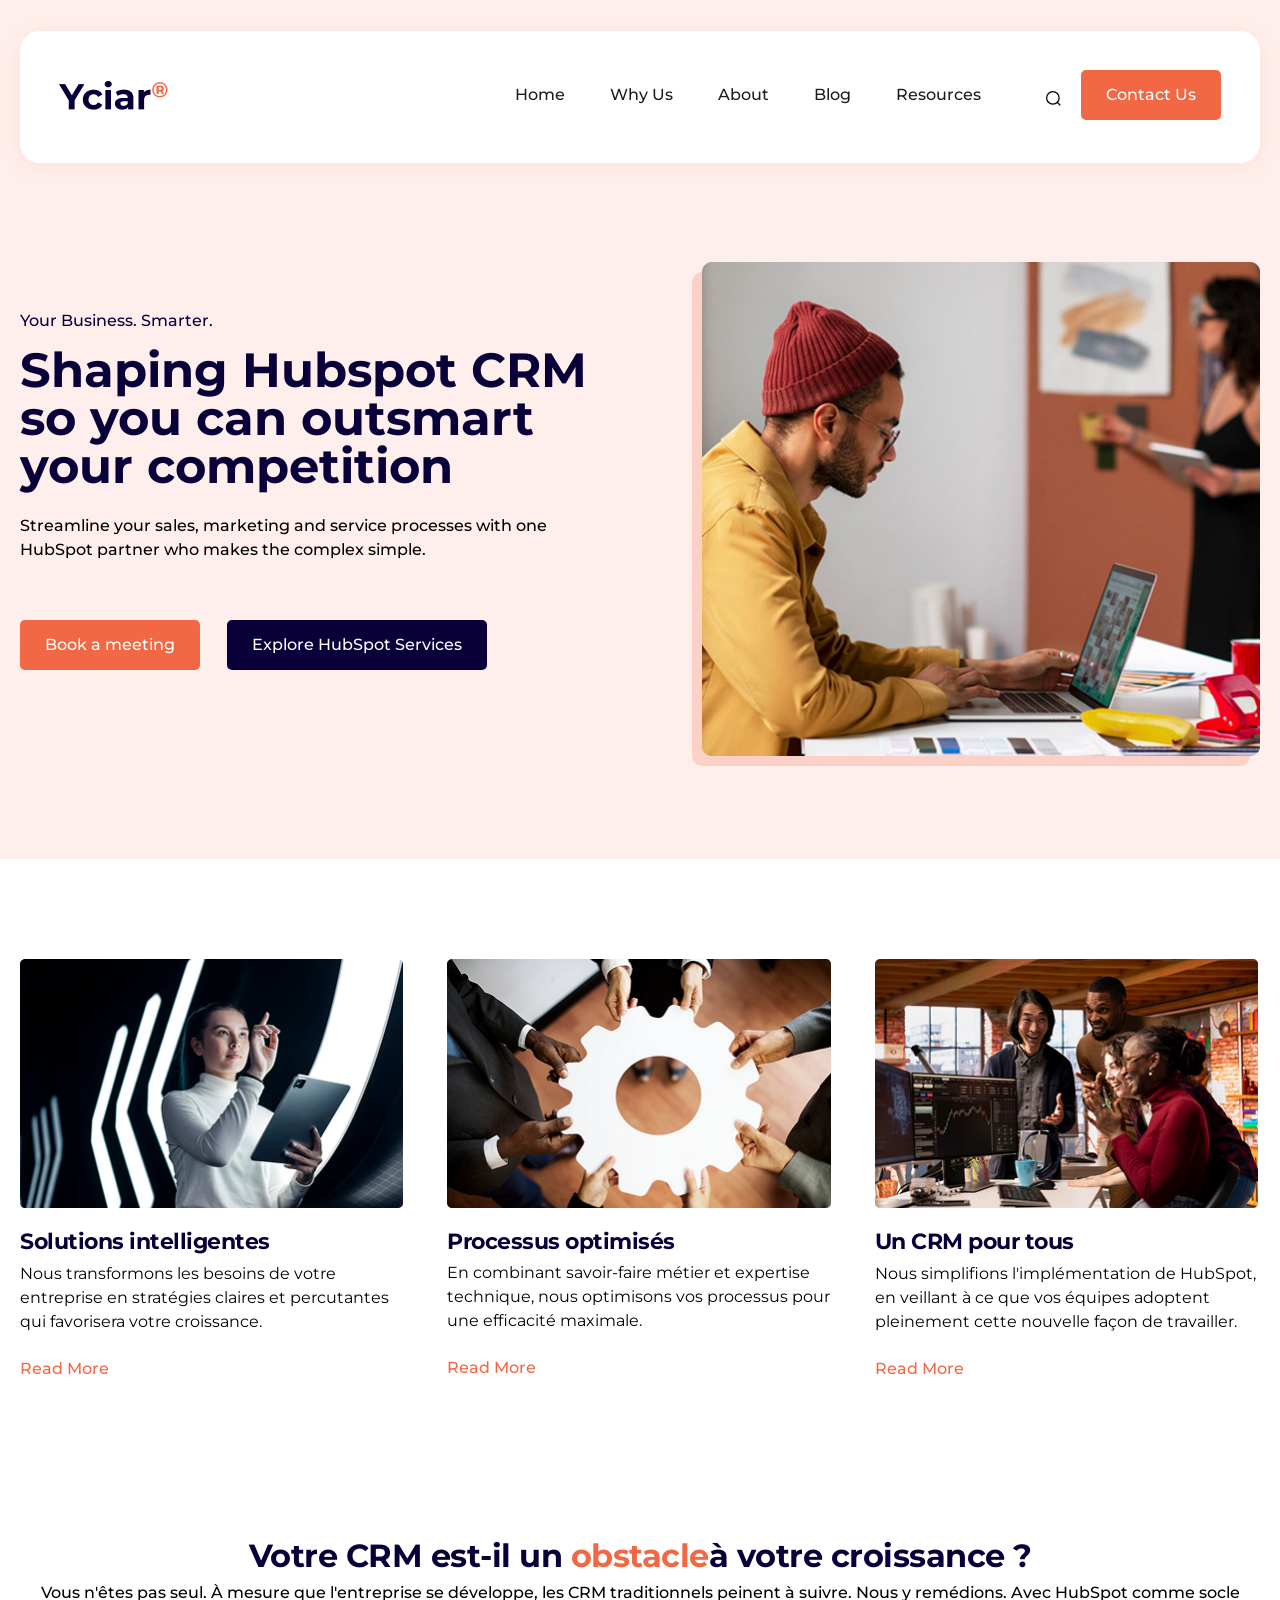
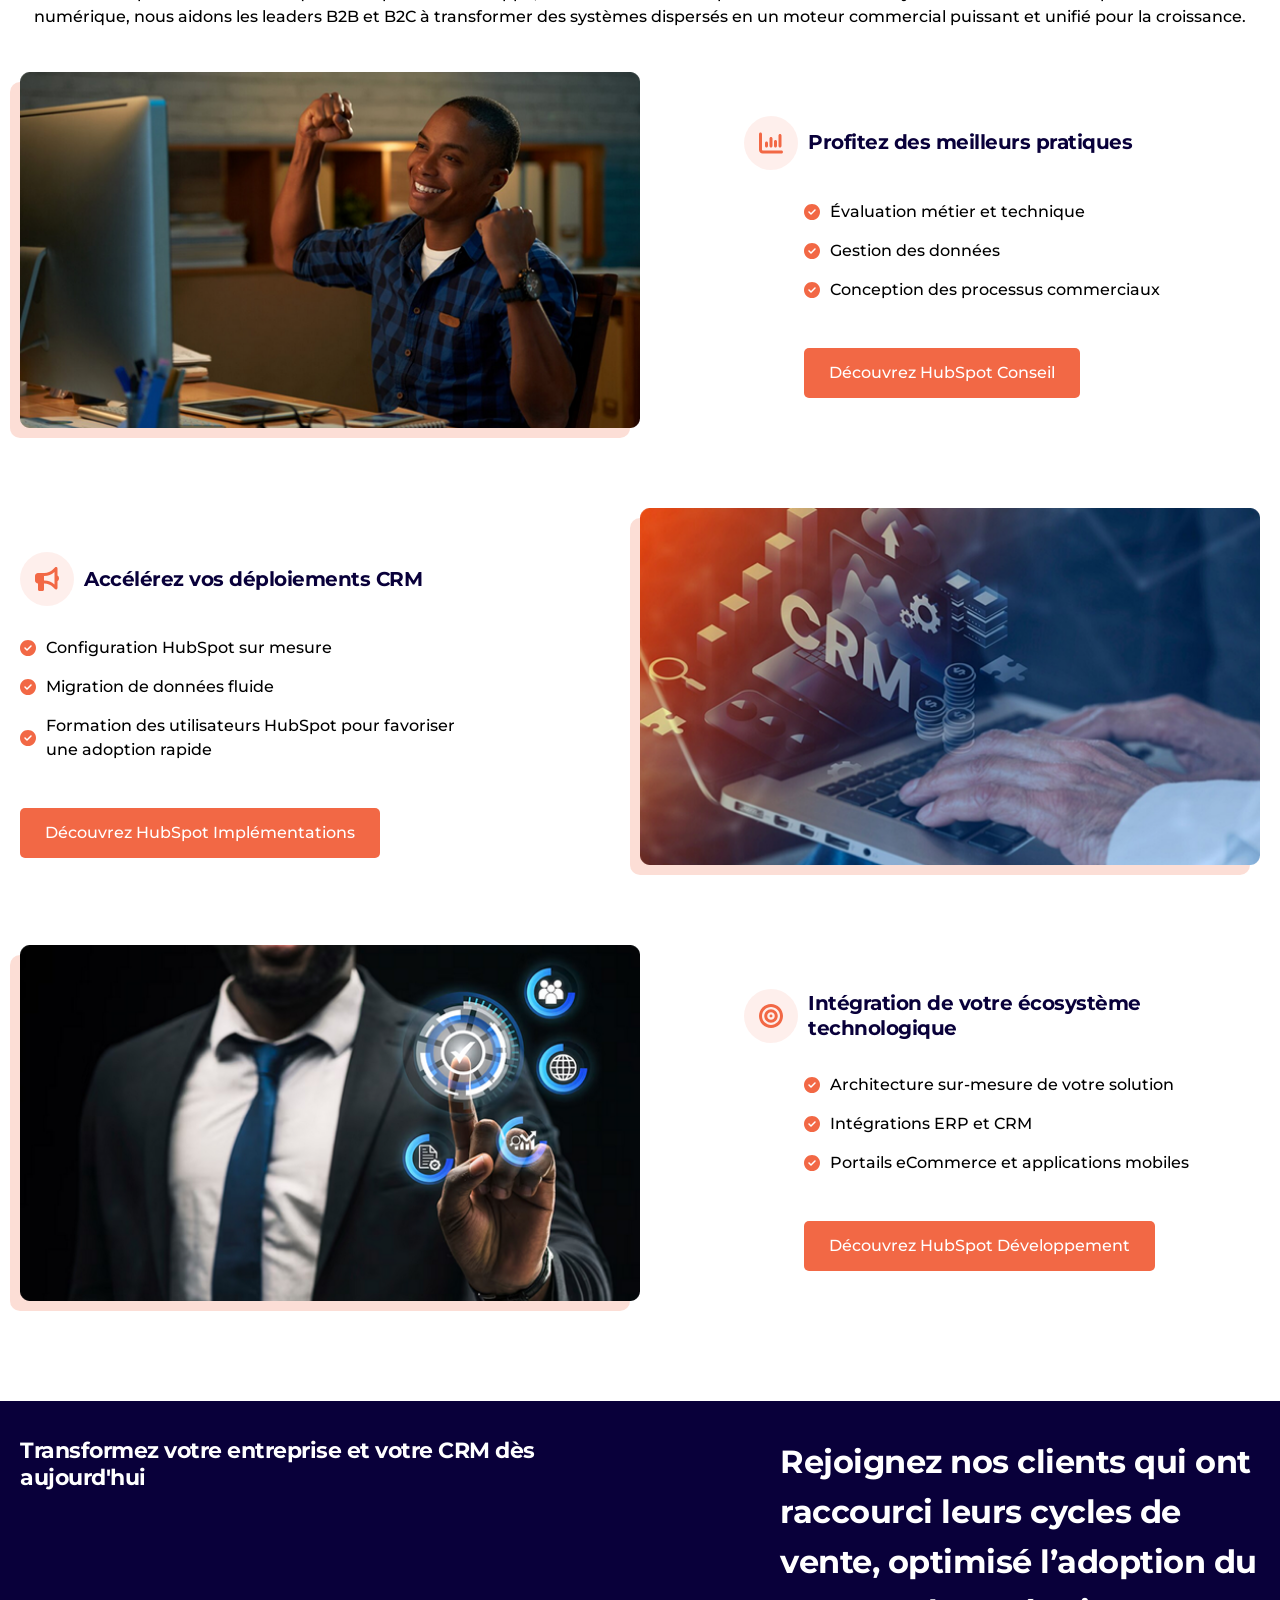
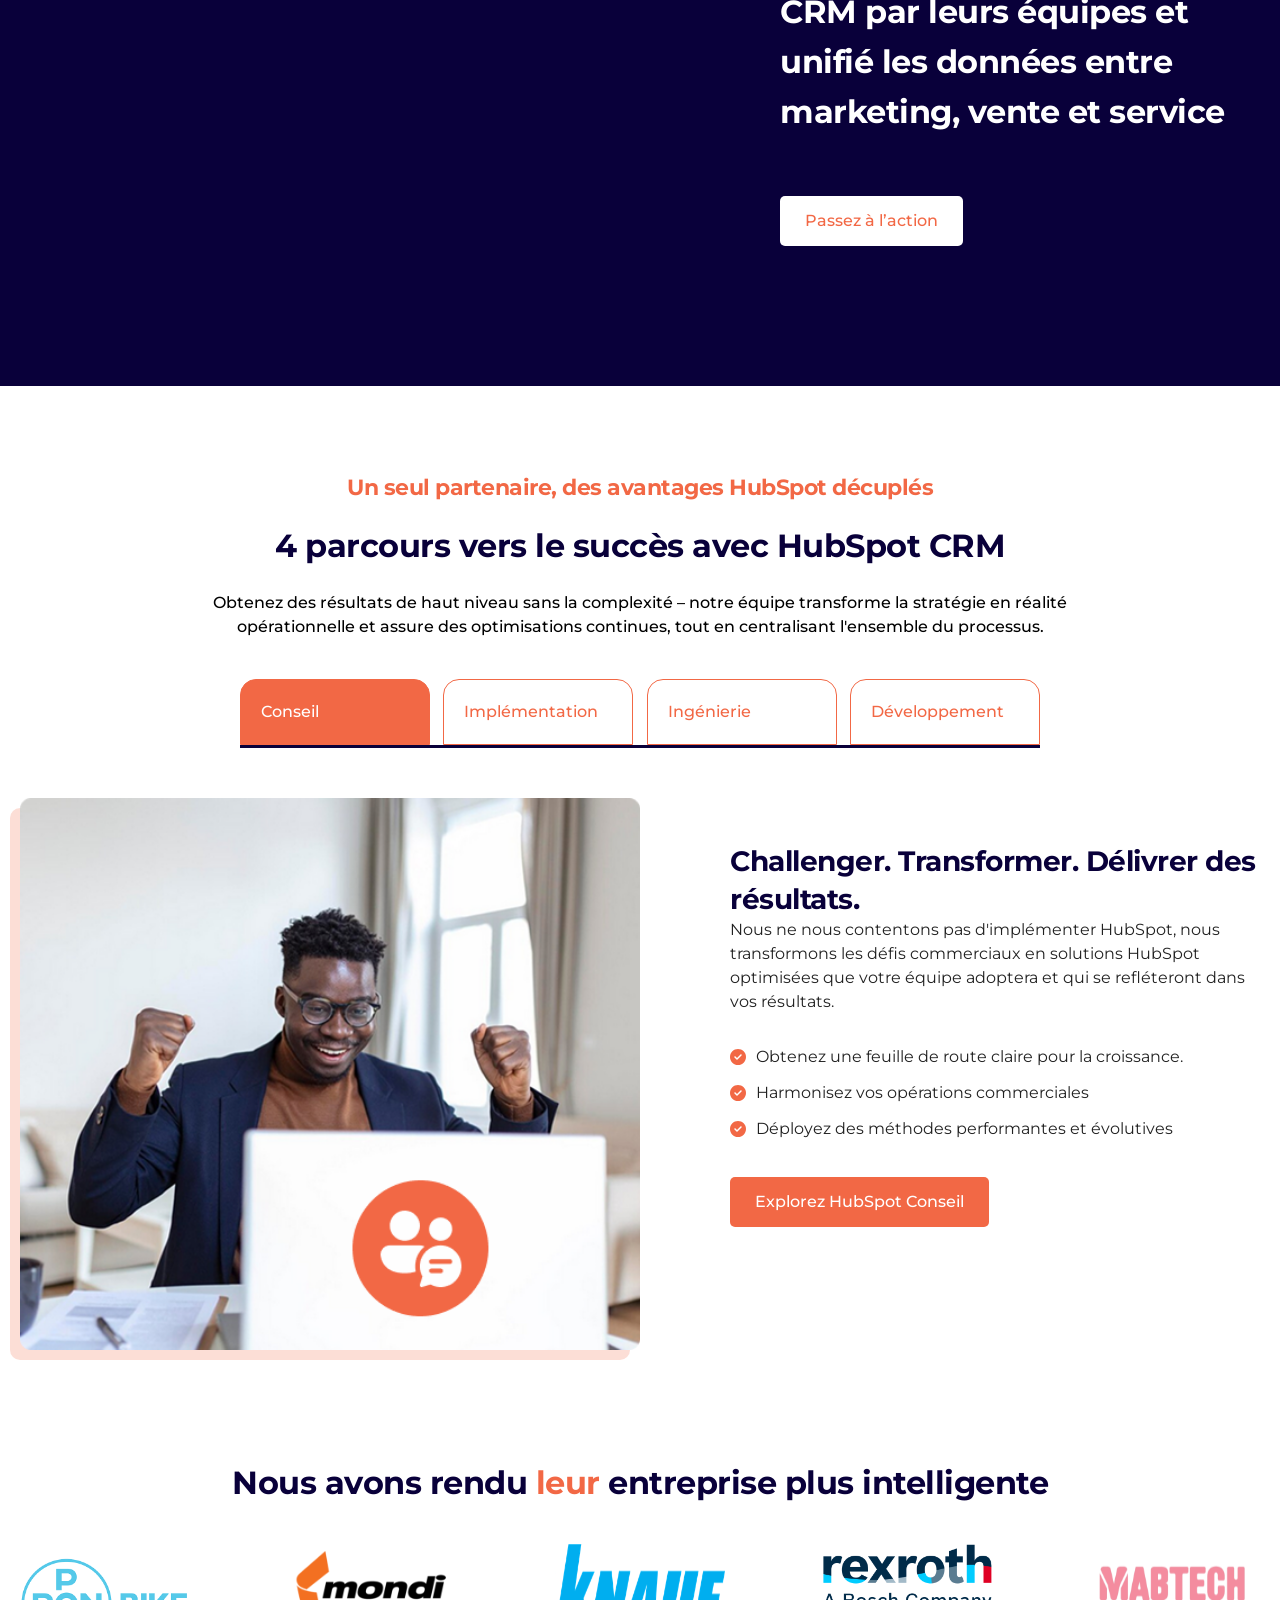
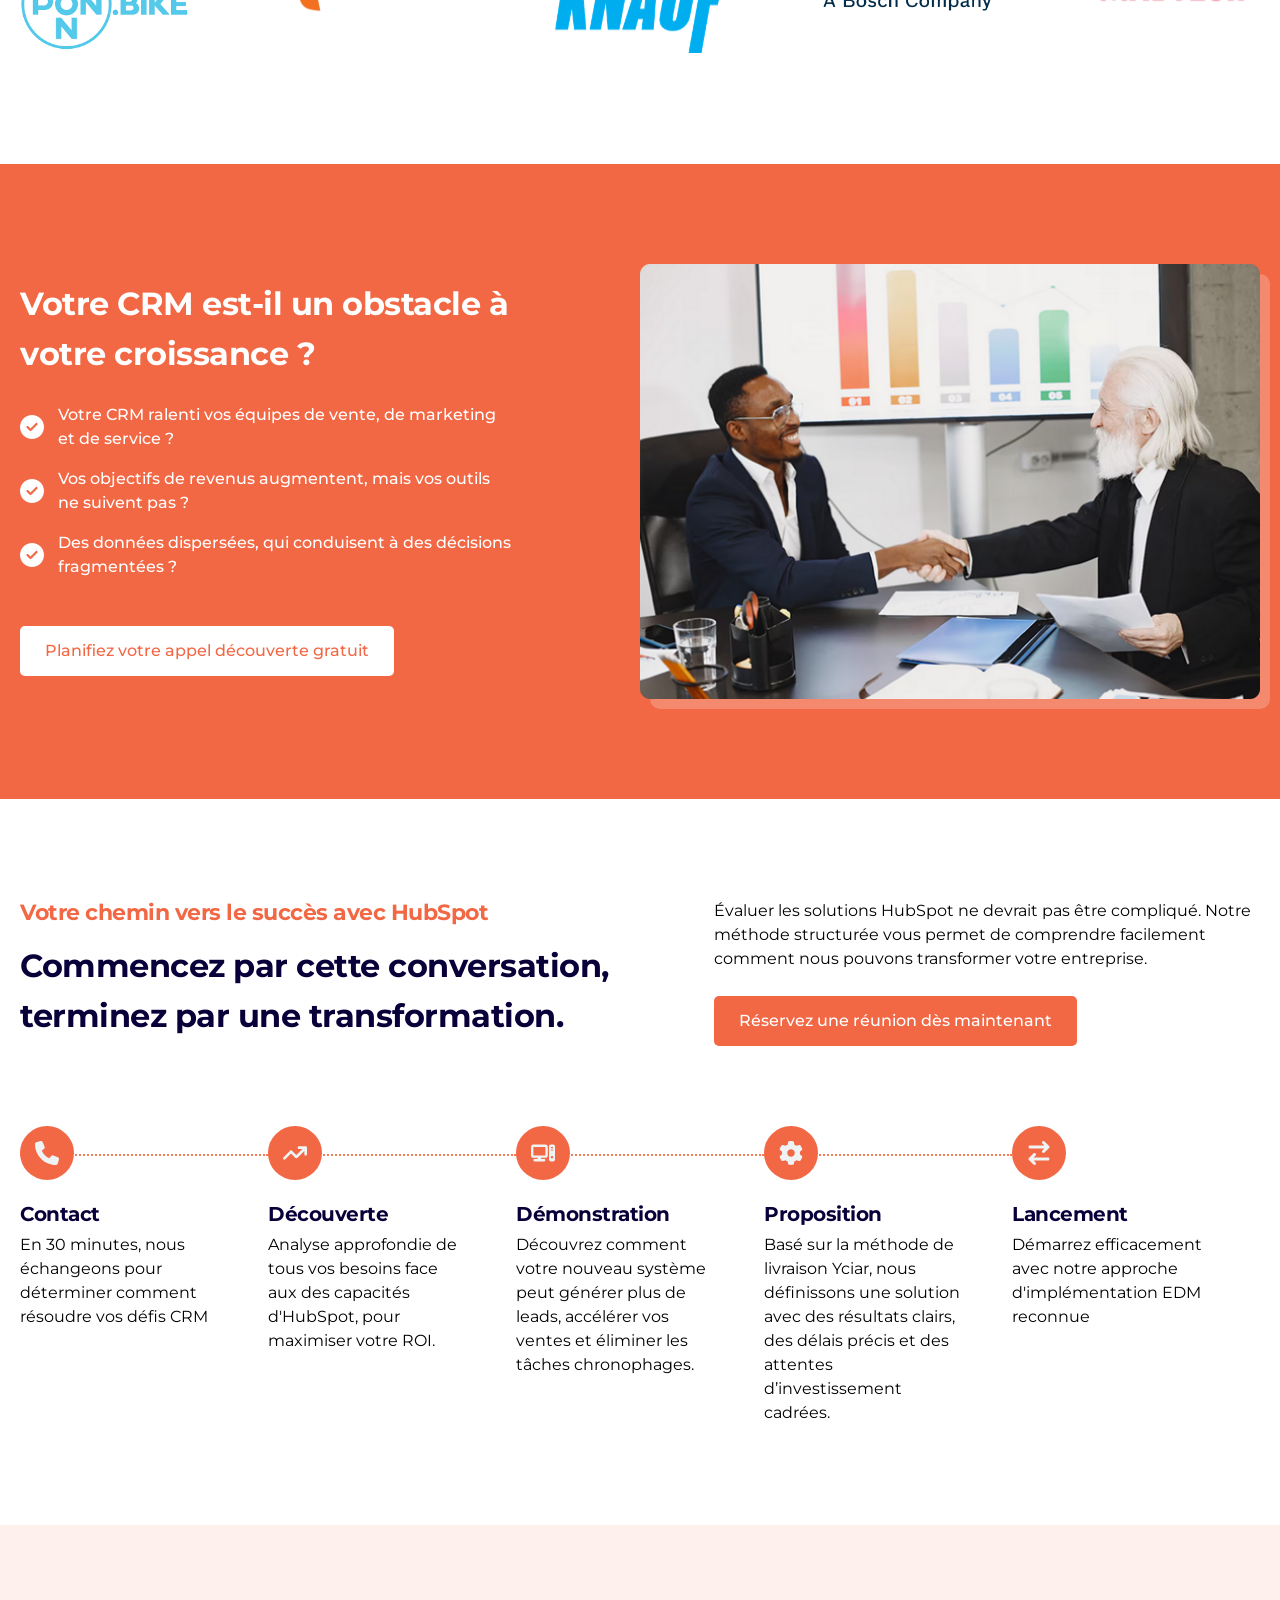
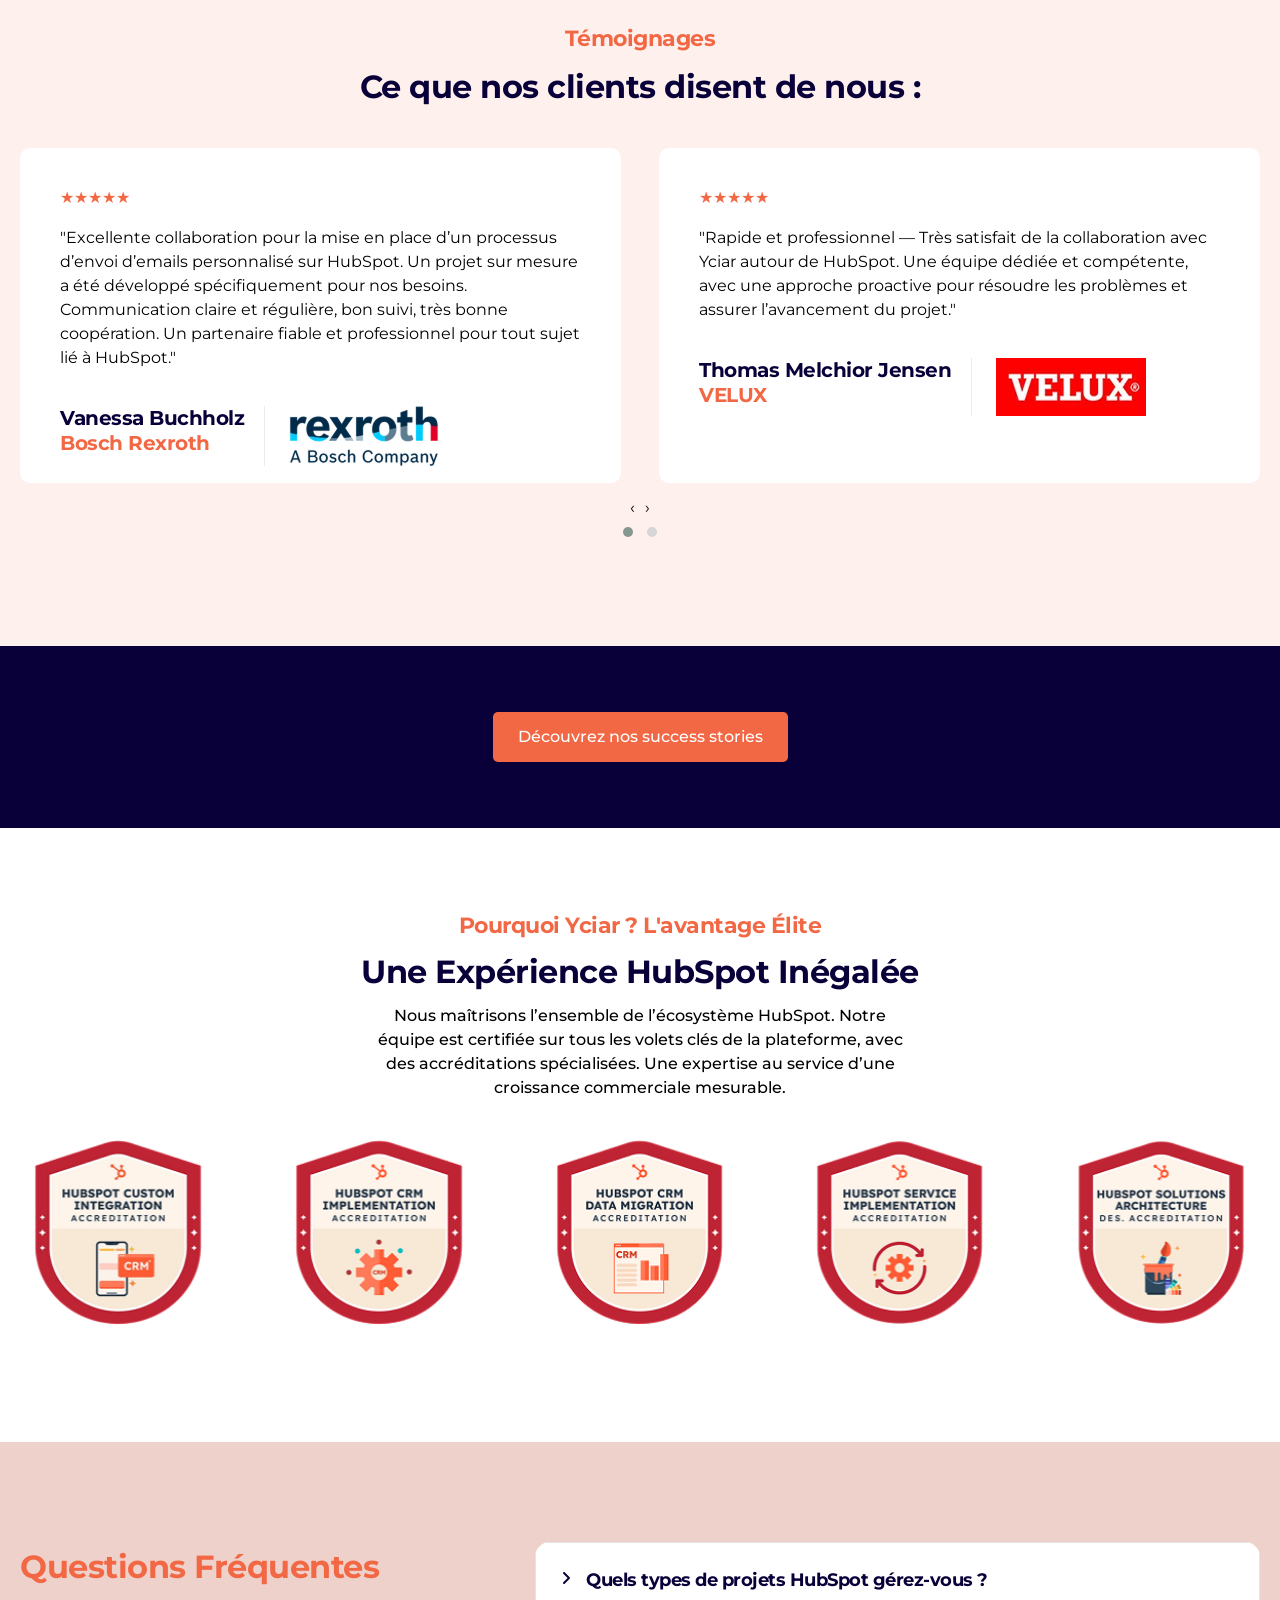
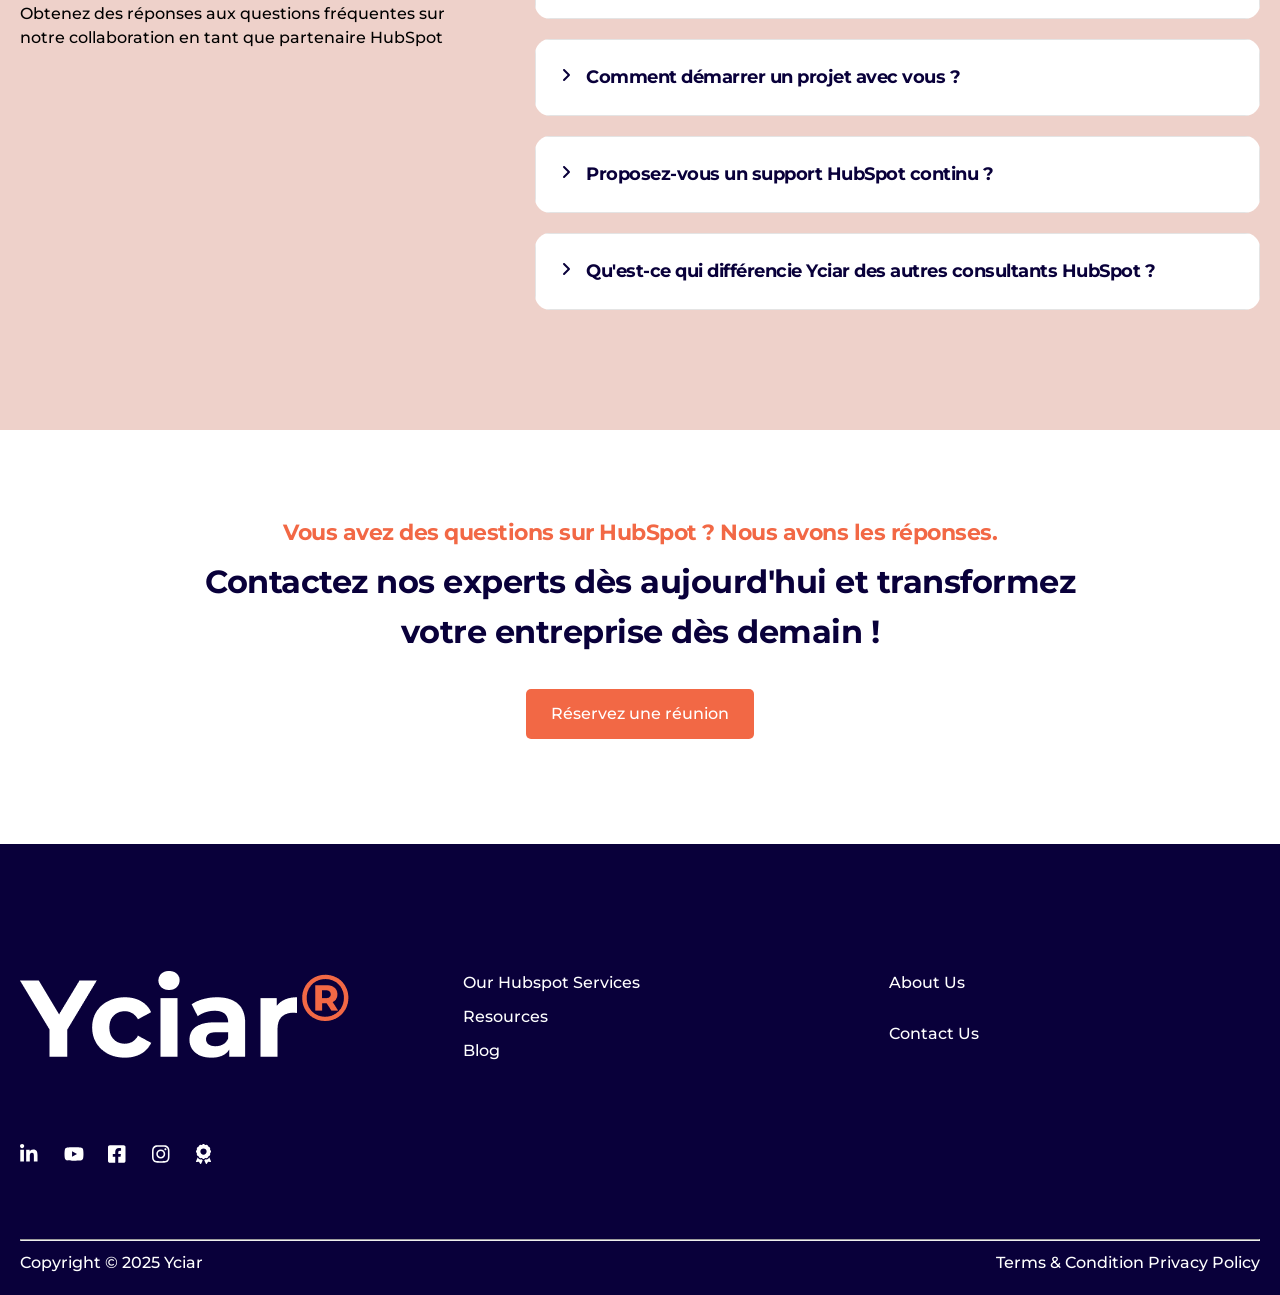
<file: index.html>
<!DOCTYPE html>
<html lang="en">

<head>
    <meta charset="UTF-8">
    <meta name="viewport" content="width=device-width, initial-scale=1.0">
    <title>Yciar</title>
    <link rel="preconnect" href="https://fonts.googleapis.com">
    <link rel="preconnect" href="https://fonts.gstatic.com" crossorigin>
    <link
        href="https://fonts.googleapis.com/css2?family=Barlow:ital,wght@0,100;0,200;0,300;0,400;0,500;0,600;0,700;0,800;0,900;1,100;1,200;1,300;1,400;1,500;1,600;1,700;1,800;1,900&family=Cormorant:ital,wght@0,300..700;1,300..700&family=Inter:ital,opsz,wght@0,14..32,100..900;1,14..32,100..900&family=Lato:ital,wght@0,100;0,300;0,400;0,700;0,900;1,100;1,300;1,400;1,700;1,900&family=Maven+Pro:wght@400..900&family=Montserrat:ital,wght@0,100..900;1,100..900&family=Noto+Sans:ital,wght@0,100..900;1,100..900&family=Outfit:wght@100..900&family=Playfair+Display:ital,wght@0,400..900;1,400..900&family=Roboto:ital,wght@0,100..900;1,100..900&display=swap"
        rel="stylesheet">
    <link rel="stylesheet" type="text/css"
        href="https://cdnjs.cloudflare.com/ajax/libs/OwlCarousel2/2.3.4/assets/owl.carousel.min.css">
    <link rel="stylesheet" type="text/css"
        href="https://cdnjs.cloudflare.com/ajax/libs/OwlCarousel2/2.3.4/assets/owl.theme.default.min.css">
    <link rel="stylesheet" href="./css/style.css">
</head>

<body>
    <header id="header">
        <div class="container">
            <div class="navbar">
                <nav class="main-navbar">
                   
                        <div class="logo"><a href="#/"><img src="./images/Yciar®.png" alt=""></a></div>
                        <ul>
                        <li><a href="index.html">Home</a></li>
                        <li><a href="why.html">Why Us</a></li>
                        <li><a href="about.html">About</a></li>
                        <li><a href="blog.html">Blog</a></li>
                        <li><a href="#">Resources</a></li>
                        <li class="search-box">
                            <img src="./images/Vector.svg" alt="search" class="search-icon" style="width: 15px;">

                            <input name="search" type="search" placeholder="Search..." class="search-input">
                        <li class="head-btn"><a href="contact.html" class="button-btn">Contact Us</a></li>
                    </ul>
                </nav>
            </div>
        </div>
        <div class="container">
        <div class="main_toggle">
                <div class="toggle_logo">
                    <img src="./images/Yciar®.png" alt="">
                </div>
                <div class="toogle">
                    <p id="nav-link"><a href="#" id="nav-toggle">☰</a></p>
                </div>
            </div>
            </div>
    </header>
    <!-- ============banner-section=============== -->
    <section class="banner">
        <div class="container">
            <div class="main-banner">
                <div class="banner-text">
                    <span>Your Business. Smarter.</span>
                    <h1>Shaping Hubspot CRM so you can outsmart your competition</h1>
                    <p>Streamline your sales, marketing and service processes with one HubSpot partner who makes the
                        complex simple.</p>
                    <a href="#" class="button-btn">Book a meeting</a>
                    <a href="#" class="blue-btn">Explore HubSpot Services</a>
                </div>
              <div class="banner-img">
                  <img src="./images/image.png" alt="">
              </div>
            </div>
        </div>
    </section>
    <!-- ==============section-two============= -->
    <section class="solutions">
        <div class="container">
            <div class="hero-one">
                <div class="hero-row"><img src="./images/image (1).png" alt="">
                    <h4>Solutions intelligentes</h4>
                    <p>Nous transformons les besoins de votre entreprise en stratégies claires et percutantes qui
                        favorisera votre croissance.</p>
                    <a href="#">Read More</a>
                </div>
                <div class="hero-row"><img src="./images/image (2).png" alt="">
                    <h4>Processus optimisés</h4>
                    <p>En combinant savoir-faire métier et expertise technique, nous optimisons vos processus pour
                        une efficacité maximale.</p><a href="#">Read More</a>
                </div>
                <div class="hero-row"><img src="./images/image (3).png" alt="">
                    <h4>Un CRM pour tous</h4>
                    <p>Nous simplifions l'implémentation de HubSpot, en veillant à ce que vos équipes adoptent
                        pleinement cette nouvelle façon de travailler.</p><a href="#">Read More</a>
                </div>
            </div>
        </div>
    </section>
    <!--===================section-three-=================== -->
    <section class="votre">
        <div class="container">
            <div class="votre-head">
                <h2>Votre CRM est-il un <span>obstacle</span>à votre croissance ?</h2>
                <p>Vous n'êtes pas seul. À mesure que l'entreprise se développe, les CRM traditionnels peinent à suivre.
                    Nous y remédions. Avec HubSpot comme socle numérique, nous aidons les leaders B2B et B2C à
                    transformer des systèmes dispersés en un moteur commercial puissant et unifié pour la croissance.
                </p>
            </div>
            <div class="hero-two">
                <div class="votre-img">
                    <img src="./images/image (4).png" alt="">
                </div>
                <div class="votre-text">

                    <ul>
                        <li class="flex-head"> <img src="./images/Overlay.svg" alt="" style="width: 54px;">
                            <h5>Profitez des meilleurs pratiques</h5>
                        </li>
                        <li><img src="./images/SVG.svg" alt="" style="width: 16px; margin-right: 10px;"> <p>Évaluation métier et technique</p></li>
                        <li><img src="./images/SVG.svg" alt="" style="width: 16px; margin-right: 10px;"> <p>Gestion des données</p></li>
                        <li><img src="./images/SVG.svg" alt="" style="width: 16px; margin-right: 10px;"><p>Conception des processus commerciaux</p>
                        </li>
                    </ul>
                    <a href="#" class="button-btn">Découvrez HubSpot Conseil</a>
                </div>
            </div>
            <div class="hero-two reverse">
                <div class="votre-text reverse">

                    <ul>
                        <li class="flex-head under"> <img src="./images/Overlay (1).svg" alt="" style="width: 54px;">
                            <h5>Accélérez vos déploiements CRM</h5>
                        </li>
                        <li><img src="./images/SVG.svg" alt="" style="width: 16px; margin-right: 10px;"><p>Configuration HubSpot sur mesure</p>
                        </li>
                        <li><img src="./images/SVG.svg" alt="" style="width: 16px; margin-right: 10px;"> <p>Migration de données fluide</p></li>
                        <li><img src="./images/SVG.svg" alt="" style="width: 16px; margin-right: 10px;"> <p>Formation des utilisateurs HubSpot
                            pour favoriser une adoption rapide</p></li>
                    </ul>
                    <a href="#" class="button-btn">Découvrez HubSpot Implémentations</a>
                </div>
                <div class="votre-img"> <img src="./images/image (5).png" alt=""></div>
               
            </div>
            <div class="hero-two">
                <div class="votre-img">
                    <img src="./images/image (6).png" alt="">
                </div>
                <div class="votre-text">

                    <ul>
                        <li class="flex-head"> <img src="./images/Overlay (2).svg" alt="" style="width: 54px;">
                            <h5>Intégration de votre écosystème technologique</h5>
                        </li>
                        <li><img src="./images/SVG.svg" alt="" style="width: 16px; margin-right: 10px;"> <p>Architecture sur-mesure de votre
                            solution</p></li>
                        <li><img src="./images/SVG.svg" alt="" style="width: 16px; margin-right: 10px;"> <p>Intégrations ERP et CRM</p></li>
                        <li><img src="./images/SVG.svg" alt="" style="width: 16px; margin-right: 10px;"> <p>Portails eCommerce et applications
                            mobiles</p></li>
                    </ul>
                    <a href="#" class="button-btn">Découvrez HubSpot Développement</a>
                </div>
            </div>
        </div>
    </section>
    <!-- ============section-six============ -->
    <section class="blue-bg">
        <div class="container">
            <div class="hero-four">
                <div class="side-img">
                    <h4>Transformez votre entreprise et votre CRM dès aujourd'hui</h4>
                </div>
                <div class="side-text">
                    <h2>Rejoignez nos clients qui ont raccourci leurs cycles de vente, optimisé l’adoption du CRM par
                        leurs équipes et unifié les données entre marketing, vente et service</h2>
                    <a href="#/" class="button-btn">Passez à l’action</a>
                </div>
            </div>
        </div>
    </section>
    <!-- ================section-tabber=============== -->
    <section class="tabber">
        <div class="container">
            <div class="tabber-head">
                <h4>Un seul partenaire, des avantages HubSpot décuplés</h4>
                <h2>4 parcours vers le succès avec HubSpot CRM</h2>
                <p>Obtenez des résultats de haut niveau sans la complexité – notre équipe transforme la stratégie en
                    réalité opérationnelle et assure des optimisations continues, tout en centralisant l'ensemble du
                    processus.</p>
            </div>
            <div class="tab-buttons">
                <div class="tab-btn active" data-tab="Conseil">
                    <p>Conseil</p>
                </div>
                <div class="tab-btn" data-tab="Implémentation">
                    <p>Implémentation</p>
                </div>

                <div class="tab-btn" data-tab="Ingénierie">
                    <p>Ingénierie</p>
                </div>
                <div class="tab-btn" data-tab="Développement">
                    <p>Développement</p>
                </div>
            </div>
            <div id="Conseil" class="tab-content active">
                <div class="tab-content-main">
                    <div class="tabber-img"><img src="./images/Group 42.png" alt=""></div>
                    <div class="tabber-content">
                        <h3>Challenger. Transformer. Délivrer des résultats.</h3>
                        <p>Nous ne nous contentons pas d'implémenter HubSpot, nous transformons les défis commerciaux en
                            solutions HubSpot optimisées que votre équipe adoptera et qui se refléteront dans vos
                            résultats.</p>
                        <ul>
                            <li><img src="./images/SVG.svg" alt="" style="width: 16px; margin-right: 10px ;"> <p>Obtenez une feuille de route
                                claire pour la croissance.</p></li>
                            <li><img src="./images/SVG.svg" alt="" style="width: 16px; margin-right: 10px ;"> <p>Harmonisez vos opérations
                                commerciales</p></li>
                            <li><img src="./images/SVG.svg" alt="" style="width: 16px; margin-right: 10px ;"> <p>Déployez des méthodes
                                performantes et évolutives</p></li>

                        </ul>
                        <a href="#/" class="button-btn">Explorez HubSpot Conseil</a>
                    </div>
                </div>
            </div>

            <div id="Implémentation" class="tab-content">
                <div class="tab-content-main">
                   <div class="tabber-img"> <img src="./images/image (2).png" alt=""></div>
                    <div class="tabber-content">
                        <h3>Challenger. Transformer. Délivrer des résultats.</h3>
                        <p>Nous ne nous contentons pas d'implémenter HubSpot, nous transformons les défis commerciaux en
                            solutions HubSpot optimisées que votre équipe adoptera et qui se refléteront dans vos
                            résultats.</p>
                        <ul>
                            <li><img src="./images/SVG.svg" alt="" style="width: 16px;">Obtenez une feuille de route
                                claire pour la croissance.</li>
                            <li><img src="./images/SVG.svg" alt="" style="width: 16px;">Harmonisez vos opérations
                                commerciales</li>
                            <li><img src="./images/SVG.svg" alt="" style="width: 16px;">Déployez des méthodes
                                performantes et évolutives</li>

                        </ul>
                        <a href="#/" class="button-btn">Explorez HubSpot Implémentation</a>
                    </div>
                </div>
            </div>

            <div id="Ingénierie" class="tab-content">
                <div class="tab-content-main">
                    <div class="tabber-img"><img src="./images/image (3).png" alt=""></div>
                    <div class="tabber-content">
                        <h3>Challenger. Transformer. Délivrer des résultats.</h3>
                        <p>Nous ne nous contentons pas d'implémenter HubSpot, nous transformons les défis commerciaux en
                            solutions HubSpot optimisées que votre équipe adoptera et qui se refléteront dans vos
                            résultats.</p>
                        <ul>
                            <li><img src="./images/SVG.svg" alt="" style="width: 16px;">Obtenez une feuille de route
                                claire pour la croissance.</li>
                            <li><img src="./images/SVG.svg" alt="" style="width: 16px;">Harmonisez vos opérations
                                commerciales</li>
                            <li><img src="./images/SVG.svg" alt="" style="width: 16px;">Déployez des méthodes
                                performantes et évolutives</li>

                        </ul>
                        <a href="#/" class="button-btn">Explorez HubSpot Ingénierie</a>
                    </div>
                </div>
            </div>


            <div id="Développement" class="tab-content">
                <div class="tab-content-main">
                   <div class="tabber-img"> <img src="./images/image (5).png" alt=""></div>
                    <div class="tabber-content">
                        <h3>Challenger. Transformer. Délivrer des résultats.</h3>
                        <p>Nous ne nous contentons pas d'implémenter HubSpot, nous transformons les défis commerciaux en
                            solutions HubSpot optimisées que votre équipe adoptera et qui se refléteront dans vos
                            résultats.</p>
                        <ul>
                            <li><img src="./images/SVG.svg" alt="" style="width: 16px;">Obtenez une feuille de route
                                claire pour la croissance.</li>
                            <li><img src="./images/SVG.svg" alt="" style="width: 16px;">Harmonisez vos opérations
                                commerciales</li>
                            <li><img src="./images/SVG.svg" alt="" style="width: 16px;">Déployez des méthodes
                                performantes et évolutives</li>

                        </ul>
                        <a href="#/" class="button-btn">Explorez HubSpot Développement </a>
                    </div>
                </div>
            </div>

        </div>
        </div>
    </section>
    <!-- =============section-slider========== -->
    <section class="main-slider">
        <div class="wrapper">
            <h2>Nous avons rendu <span>leur</span> entreprise plus intelligente</h2>
            <div class="slider">

                <div class="owl-carousel owl-theme">
                    <div class="item">

                        <img src="./images/PON Logo.svg" alt="">
                    </div>
                    <div class="item">
                        <img src="./images/Logos Testimonials-Jun-13-2025-01-25-58-0710-PM.svg" alt="">
                    </div>
                    <div class="item">
                        <img src="./images/Knauf-logo-2455482B1E-seeklogo.com-2.svg" alt="">
                    </div>
                    <div class="item">
                        <img src="./images/Bosch_Rexroth_AG.svg" alt="">
                    </div>
                    <div class="item">
                        <img src="./images/mabtech pink-01_0.svg" alt="">

                    </div>
                </div>

            </div>
        </div>
    </section>
    <!-- ================section-eigth================ -->
    <section class="crm">
        <div class="container">
            <div class="crm-main">
                <div class="crm-text">
                    <h2>Votre CRM est-il un obstacle à votre croissance ?</h2>

                    <ul>
                        <li><img src="./images/SVG (1).svg" alt="" style="width: 24px;">
                            <p>Votre CRM ralenti vos équipes de vente, de marketing et de service ?</p>
                        </li>
                        <li><img src="./images/SVG (1).svg" alt="" style="width: 24px;">
                            <p>Vos objectifs de revenus augmentent, mais vos outils ne suivent pas ?</p>
                        </li>
                        <li><img src="./images/SVG (1).svg" alt="" style="width: 24px;">
                            <p>Des données dispersées, qui conduisent à des décisions fragmentées ?</p>
                        </li>

                    </ul>
                    <a href="#/" class="button-btn">Planifiez votre appel découverte gratuit</a>
                </div>
               <div class="crm-img">
                 <img src="./images/image (7).png" alt="">
               </div>
            </div>
        </div>
    </section>
    <!-- =====================section-nine================== -->
    <section class="trans">
        <div class="container">
            <ul>
                <li class="trans-li">
                    <h4>Votre chemin vers le succès avec HubSpot</h4>
                    <h2>Commencez par cette conversation, terminez par une transformation.</h2>
                </li>
                <li class="trans-no">
                    <p>Évaluer les solutions HubSpot ne devrait pas être compliqué. Notre méthode structurée vous
                        permet de comprendre facilement comment nous pouvons transformer votre entreprise.</p>
                    <a href="#" class="button-btn">Réservez une réunion dès maintenant</a>
                </li>
            </ul>
            <div class="trans-main">
                <ul>
                    <li class="trans-slide"><img src="./images/Background+Border (5).svg" alt="" style="width: 54px;">
                        <h5>Contact</h5>
                        <p>En 30 minutes, nous échangeons pour déterminer comment résoudre vos défis CRM</p>
                    </li>
                    <li class="trans-slide"><img src="./images/Background+Border (1).svg" alt="" style="width: 54px;">
                        <h5>Découverte</h5>
                        <p>Analyse approfondie de tous vos besoins face aux des capacités d'HubSpot, pour maximiser
                            votre ROI.</p>
                    </li>
                    <li class="trans-slide"><img src="./images/Background+Border (2).svg" alt="" style="width: 54px;">
                        <h5>Démonstration</h5>
                        <p>Découvrez comment votre nouveau système peut générer plus de leads, accélérer vos ventes et
                            éliminer les tâches chronophages.</p>
                    </li>
                    <li class="trans-slide"><img src="./images/Background+Border (3).svg" alt="" style="width: 54px;">
                        <h5>Proposition</h5>
                        <p>Basé sur la méthode de livraison Yciar, nous définissons une solution avec des résultats
                            clairs, des délais précis et des attentes d’investissement cadrées.</p>
                    </li>
                    <li class="trans-slide"><img src="./images/Background+Border (4).svg" alt="" style="width: 54px;">
                        <h5>Lancement</h5>
                        <p>Démarrez efficacement avec notre approche d'implémentation EDM reconnue</p>
                    </li>


                </ul>
            </div>
        </div>
    </section>
    <!-- ===========2nd-slider========= -->
    <section class="second-slider">
        <div class="wrapper">
            <h4>Témoignages</h4>
            <h2>Ce que nos clients disent de nous :</h2>
            <div class="second-slide">
                <div class="owl-carousel owl-theme">
                    <div class="item">
                        <div class="inner-box">
                            <span>★★★★★</span>
                            <p>"Excellente collaboration pour la mise en place d’un processus d’envoi d’emails
                                personnalisé sur HubSpot. Un projet sur mesure a été développé spécifiquement pour nos
                                besoins. Communication claire et régulière, bon suivi, très bonne coopération. Un
                                partenaire fiable et professionnel pour tout sujet lié à HubSpot."</p>
                            <ul>
                                <li>
                                    <h5>Vanessa Buchholz <span>Bosch Rexroth</span> </h5>
                                </li>
                                <li><img src="./images/VerticalBorder.png" alt=""></li>
                            </ul>


                        </div>
                    </div>
                    <div class="item">
                        <div class="inner-box">
                            <span>★★★★★</span>
                            <p>"Rapide et professionnel — Très satisfait de la collaboration avec Yciar autour de
                                HubSpot. Une équipe dédiée et compétente, avec une approche proactive pour résoudre les
                                problèmes et assurer l’avancement du projet."</p>
                            <ul>
                                <li>
                                    <h5>Thomas Melchior Jensen <span>VELUX</span></h5>
                                </li>
                                <li><img src="./images/VerticalBorder (1).png" alt=""></li>
                            </ul>
                        </div>
                    </div>
                    <div class="item">
                        <div class="inner-box">
                            <span>★★★★★</span>
                            <p>"Excellente collaboration pour la mise en place d’un processus d’envoi d’emails
                                personnalisé sur HubSpot. Un projet sur mesure a été développé spécifiquement pour nos
                                besoins. Communication claire et régulière, bon suivi, très bonne coopération. Un
                                partenaire fiable et professionnel pour tout sujet lié à HubSpot."</p>
                            <ul>
                                <li>
                                    <h5>Vanessa Buchholz <span>Bosch Rexroth</span> </h5>
                                </li>
                                <li><img src="./images/VerticalBorder.png" alt=""></li>
                            </ul>
                        </div>
                    </div>
                    <div class="item">
                        <div class="inner-box">
                            <span>★★★★★</span>
                            <p>"Rapide et professionnel — Très satisfait de la collaboration avec Yciar autour de
                                HubSpot. Une équipe dédiée et compétente, avec une approche proactive pour résoudre les
                                problèmes et assurer l’avancement du projet."</p>
                            <ul>
                                <li>
                                    <h5>Thomas Melchior Jensen <span>VELUX</span></h5>
                                </li>
                                <li><img src="./images/VerticalBorder (1).png" alt=""></li>
                            </ul>
                        </div>
                    </div>
                </div>
            </div>
        </div>
    </section>
    <!-- =========section-eleven============ -->
    <section class="btn-only">
        <div class="container">
            <div class="only-btn">
                <a href="#" class="button-btn">Découvrez nos success stories</a>
            </div>
        </div>
    </section>
    <!-- ===========third-slider=========== -->
    <section class="third-slider">
        <div class="wrapper">
            <div class="third-head">
                <h4>Pourquoi Yciar ? L'avantage Élite</h4>
                <h2>Une Expérience HubSpot Inégalée</h2>
                <p>Nous maîtrisons l’ensemble de l’écosystème HubSpot. Notre équipe est certifiée sur tous les volets
                    clés de la plateforme, avec des accréditations spécialisées. Une expertise au service d’une
                    croissance commerciale mesurable.</p>
            </div>
            <div class="slider-inner">
                <div class="owl-carousel owl-theme">
                    <div class="item"><img src="./images/Custom Integration HubSpot Accreditation.png" alt=""></div>
                    <div class="item"><img src="./images/Advanced Implementation HubSpot Accreditation.png" alt="">
                    </div>
                    <div class="item"><img src="./images/Data Migration HubSpot Accreditation.png" alt=""></div>
                    <div class="item"><img src="./images/HubSpot Service Implementation.png" alt=""></div>
                    <div class="item"><img src="./images/Solutions Architecture Design HubSpot Accreditation.png"
                            alt=""></div>
                </div>
            </div>
        </div>
    </section>
    <!-- ==========section-accordion========== -->
    <section class="accordion-main">
        <div class="container">
            <div class="main-hero">
                <div class="text-hero">
                    <h2>Questions Fréquentes</h2>
                    <p>Obtenez des réponses aux questions fréquentes sur notre collaboration en tant que partenaire
                        HubSpot
                    </p>
                </div>
                <div class="accordion">
                    <div class="accordion-item">
                        <div class="accordion-titel">
                            <h5> <span><svg xmlns="http://www.w3.org/2000/svg" width="10" height="16" viewBox="0 0 10 16" fill="none">
<path d="M8.70859 7.29414C9.09922 7.68477 9.09922 8.31914 8.70859 8.70977L3.70859 13.7098C3.31797 14.1004 2.68359 14.1004 2.29297 13.7098C1.90234 13.3191 1.90234 12.6848 2.29297 12.2941L6.58672 8.00039L2.29609 3.70664C1.90547 3.31602 1.90547 2.68164 2.29609 2.29102C2.68672 1.90039 3.32109 1.90039 3.71172 2.29102L8.71172 7.29102L8.70859 7.29414Z" fill="#09003A"/>
</svg></span>Quels types de projets HubSpot gérez-vous ?</h5>
                        </div>
                        <div class="accordion-contant">
                            <p>Lorem, ipsum dolor sit amet consectetur adipisicing elit. Veniam neque quisquam cumque,
                                distinctio ducimus pariatur?Lorem, ipsum dolor sit amet consectetur adipisicing elit.
                                Veniam neque quisquam cumque, distinctio ducimus pariatur?Lorem, ipsum dolor sit amet
                                consectetur adipisicing elit. Veniam neque quisquam cumque, distinctio ducimus pariatur?
                            </p>
                        </div>
                    </div>
                    <div class="accordion-item">
                        <div class="accordion-titel">
                            <h5> <span><svg xmlns="http://www.w3.org/2000/svg" width="10" height="16" viewBox="0 0 10 16" fill="none">
<path d="M8.70859 7.29414C9.09922 7.68477 9.09922 8.31914 8.70859 8.70977L3.70859 13.7098C3.31797 14.1004 2.68359 14.1004 2.29297 13.7098C1.90234 13.3191 1.90234 12.6848 2.29297 12.2941L6.58672 8.00039L2.29609 3.70664C1.90547 3.31602 1.90547 2.68164 2.29609 2.29102C2.68672 1.90039 3.32109 1.90039 3.71172 2.29102L8.71172 7.29102L8.70859 7.29414Z" fill="#09003A"/>
</svg></span>Comment démarrer un projet avec vous ?</h5>
                        </div>
                        <div class="accordion-contant">
                            <p>Lorem, ipsum dolor sit amet consectetur adipisicing elit. Veniam neque quisquam cumque,
                                distinctio ducimus pariatur?Lorem, ipsum dolor sit amet consectetur adipisicing elit.
                                Veniam neque quisquam cumque, distinctio ducimus pariatur?Lorem, ipsum dolor sit amet
                                consectetur adipisicing elit. Veniam neque quisquam cumque, distinctio ducimus pariatur?
                            </p>
                        </div>
                    </div>
                    <div class="accordion-item">
                        <div class="accordion-titel">
                            <h5> <span><svg xmlns="http://www.w3.org/2000/svg" width="10" height="16" viewBox="0 0 10 16" fill="none">
<path d="M8.70859 7.29414C9.09922 7.68477 9.09922 8.31914 8.70859 8.70977L3.70859 13.7098C3.31797 14.1004 2.68359 14.1004 2.29297 13.7098C1.90234 13.3191 1.90234 12.6848 2.29297 12.2941L6.58672 8.00039L2.29609 3.70664C1.90547 3.31602 1.90547 2.68164 2.29609 2.29102C2.68672 1.90039 3.32109 1.90039 3.71172 2.29102L8.71172 7.29102L8.70859 7.29414Z" fill="#09003A"/>
</svg></span>Proposez-vous un support HubSpot continu ?</h5>
                        </div>
                        <div class="accordion-contant">
                            <p>Lorem, ipsum dolor sit amet consectetur adipisicing elit. Veniam neque quisquam cumque,
                                distinctio ducimus pariatur?Lorem, ipsum dolor sit amet consectetur adipisicing elit.
                                Veniam neque quisquam cumque, distinctio ducimus pariatur?Lorem, ipsum dolor sit amet
                                consectetur adipisicing elit. Veniam neque quisquam cumque, distinctio ducimus pariatur?
                            </p>
                        </div>
                    </div>
                    <div class="accordion-item">
                        <div class="accordion-titel">
                            <h5> <span><svg xmlns="http://www.w3.org/2000/svg" width="10" height="16" viewBox="0 0 10 16" fill="none">
<path d="M8.70859 7.29414C9.09922 7.68477 9.09922 8.31914 8.70859 8.70977L3.70859 13.7098C3.31797 14.1004 2.68359 14.1004 2.29297 13.7098C1.90234 13.3191 1.90234 12.6848 2.29297 12.2941L6.58672 8.00039L2.29609 3.70664C1.90547 3.31602 1.90547 2.68164 2.29609 2.29102C2.68672 1.90039 3.32109 1.90039 3.71172 2.29102L8.71172 7.29102L8.70859 7.29414Z" fill="#09003A"/>
</svg></span>Qu'est-ce qui différencie Yciar des autres consultants HubSpot ?</h5>
                        </div>
                        <div class="accordion-contant">
                            <p>Lorem, ipsum dolor sit amet consectetur adipisicing elit. Veniam neque quisquam cumque,
                                distinctio ducimus pariatur?Lorem, ipsum dolor sit amet consectetur adipisicing elit.
                                Veniam neque quisquam cumque, distinctio ducimus pariatur?Lorem, ipsum dolor sit amet
                                consectetur adipisicing elit. Veniam neque quisquam cumque, distinctio ducimus pariatur?
                            </p>
                        </div>
                    </div>
                </div>
            </div>
        </div>
    </section>
    <!-- ==========section-last-banner========= -->
     <section class="last-banner">
        <div class="container">
            <div class="last-head">
                <h4>Vous avez des questions sur HubSpot ? Nous avons les réponses.</h4>
                <h2>Contactez nos experts dès aujourd'hui et transformez votre entreprise dès demain !</h2>
                <a href="#/" class="button-btn">Réservez une réunion</a>
            </div>
        </div>
     </section>
     <!-- ==============footer============== -->
      <footer>
        <div class="container">
            <div class="main-footer">
                <ul>
                    <li class="footer-logo"><a href="#/"><img src="./images/Yciar® (1).png" alt=""></a></li>
                    <li class="flex-rows"><a href="#/">Our Hubspot Services</a>
                    <a href="#/">Resources</a>
                    <a href="#/">Blog</a></li>
                    <li class="flex-row2"><a href="#/">About Us</a>
                    <a href="http://127.0.0.1:5500/contact.html">Contact Us</a></li>
                </ul>
            </div>
            <div class="social-logo">
                <ul>
                    <li><a href=""><img src="./images/Item → Link.svg" alt=""></a></li>
                    <li><a href=""><img src="./images/Item → Link (1).svg" alt=""></a></li>
                    <li><a href=""><img src="./images/Item → Link (2).svg "alt=""></a></li>
                    <li><a href=""><img src="./images/Item → Link (3).svg" alt=""></a></li>
                    <li><a href=""><img src="./images/Item → Link (4).svg" alt=""></a></li>
                </ul>
            </div>
            <hr>
            <div class="copy-right">
                <p>Copyright © 2025 Yciar</p>
                <p>Terms & Condition    Privacy Policy</p>
            </div>
        </div>
      </footer>
<!-- ===================================================js-scripts==================================================================== -->
<script src="https://ajax.googleapis.com/ajax/libs/jquery/1.12.4/jquery.min.js"></script>

    <!-- =============search-box============ -->

    <script>document.querySelector(".search-icon").addEventListener("click", () => {
            document.querySelector(".search-box").classList.toggle("active");
        });  </script>
    <!-- ==========tabber========== -->
    <script>document.querySelectorAll(".tab-btn").forEach((tab) => {
            tab.addEventListener("click", () => {
                const target = tab.getAttribute("data-tab");

                // Remove active from all tabs
                document.querySelectorAll(".tab-btn").forEach(btn =>
                    btn.classList.remove("active")
                );

                // Hide all contents
                document.querySelectorAll(".tab-content").forEach(content =>
                    content.classList.remove("active")
                );

                // Activate clicked tab
                tab.classList.add("active");

                // Show related content
                document.getElementById(target).classList.add("active");
            });
        });
    </script>
    <!-- ========slider========== -->
    <script src="https://cdnjs.cloudflare.com/ajax/libs/OwlCarousel2/2.3.4/owl.carousel.min.js"></script>
    <script type="text/javascript">
        (function ($) {
            'use strict';
            $('.main-slider .owl-carousel').owlCarousel({
                loop: true,
                margin: 97,
                nav: true,
                dots: true,
                responsive: {
                    0: {
                        items: 2
                    },
                    600: {
                        items: 4
                    },
                    1000: {
                        items: 5
                    }
                }
            })

        })(jQuery); 
    </script>
    <!-- ===========2nd-slideer============ -->
    <script src="https://cdnjs.cloudflare.com/ajax/libs/OwlCarousel2/2.3.4/owl.carousel.min.js"></script>
    <script type="text/javascript">
        (function ($) {
            'use strict';
            $('.second-slide .owl-carousel').owlCarousel({
                loop: true,
                margin: 38,
                nav: true,
                dots: true,
                responsive: {
                    0: {
                        items: 1
                    },
                    600: {
                        items: 2
                    },
                    1000: {
                        items: 2
                    }
                }
            })

        })(jQuery); 
    </script>
    <!-- ========third-slider=========== -->
    <script src="https://cdnjs.cloudflare.com/ajax/libs/OwlCarousel2/2.3.4/owl.carousel.min.js"></script>
    <script type="text/javascript">
        (function ($) {
            'use strict';
            $('.slider-inner .owl-carousel').owlCarousel({
                loop: true,
                margin: 64,
                nav: true,
                dots: true,
                responsive: {
                    0: {
                        items: 2
                    },
                    600: {
                        items: 4
                    },
                    1000: {
                        items: 5
                    }
                }
            })

        })(jQuery); 
    </script>
    <!-- =======accordion======= -->
    <script>    $(document).ready(function(){
            $(".accordion-titel").click(function(){
            $(this).parent(".accordion-item").find(".accordion-contant").slideToggle();
            $(this).parent(".accordion-item").prevAll(".accordion-item").find(".accordion-contant").slideUp();
            $(this).parent(".accordion-item").nextAll(".accordion-item").find(".accordion-contant").slideUp();
            });
        });
    </script>
    <!-- ====toggle=== -->
     <script>
        $(".toogle a#nav-toggle").click(function () {

            $(".navbar").slideToggle("");
        });
    </script>
   
</body>

</html>
</file>
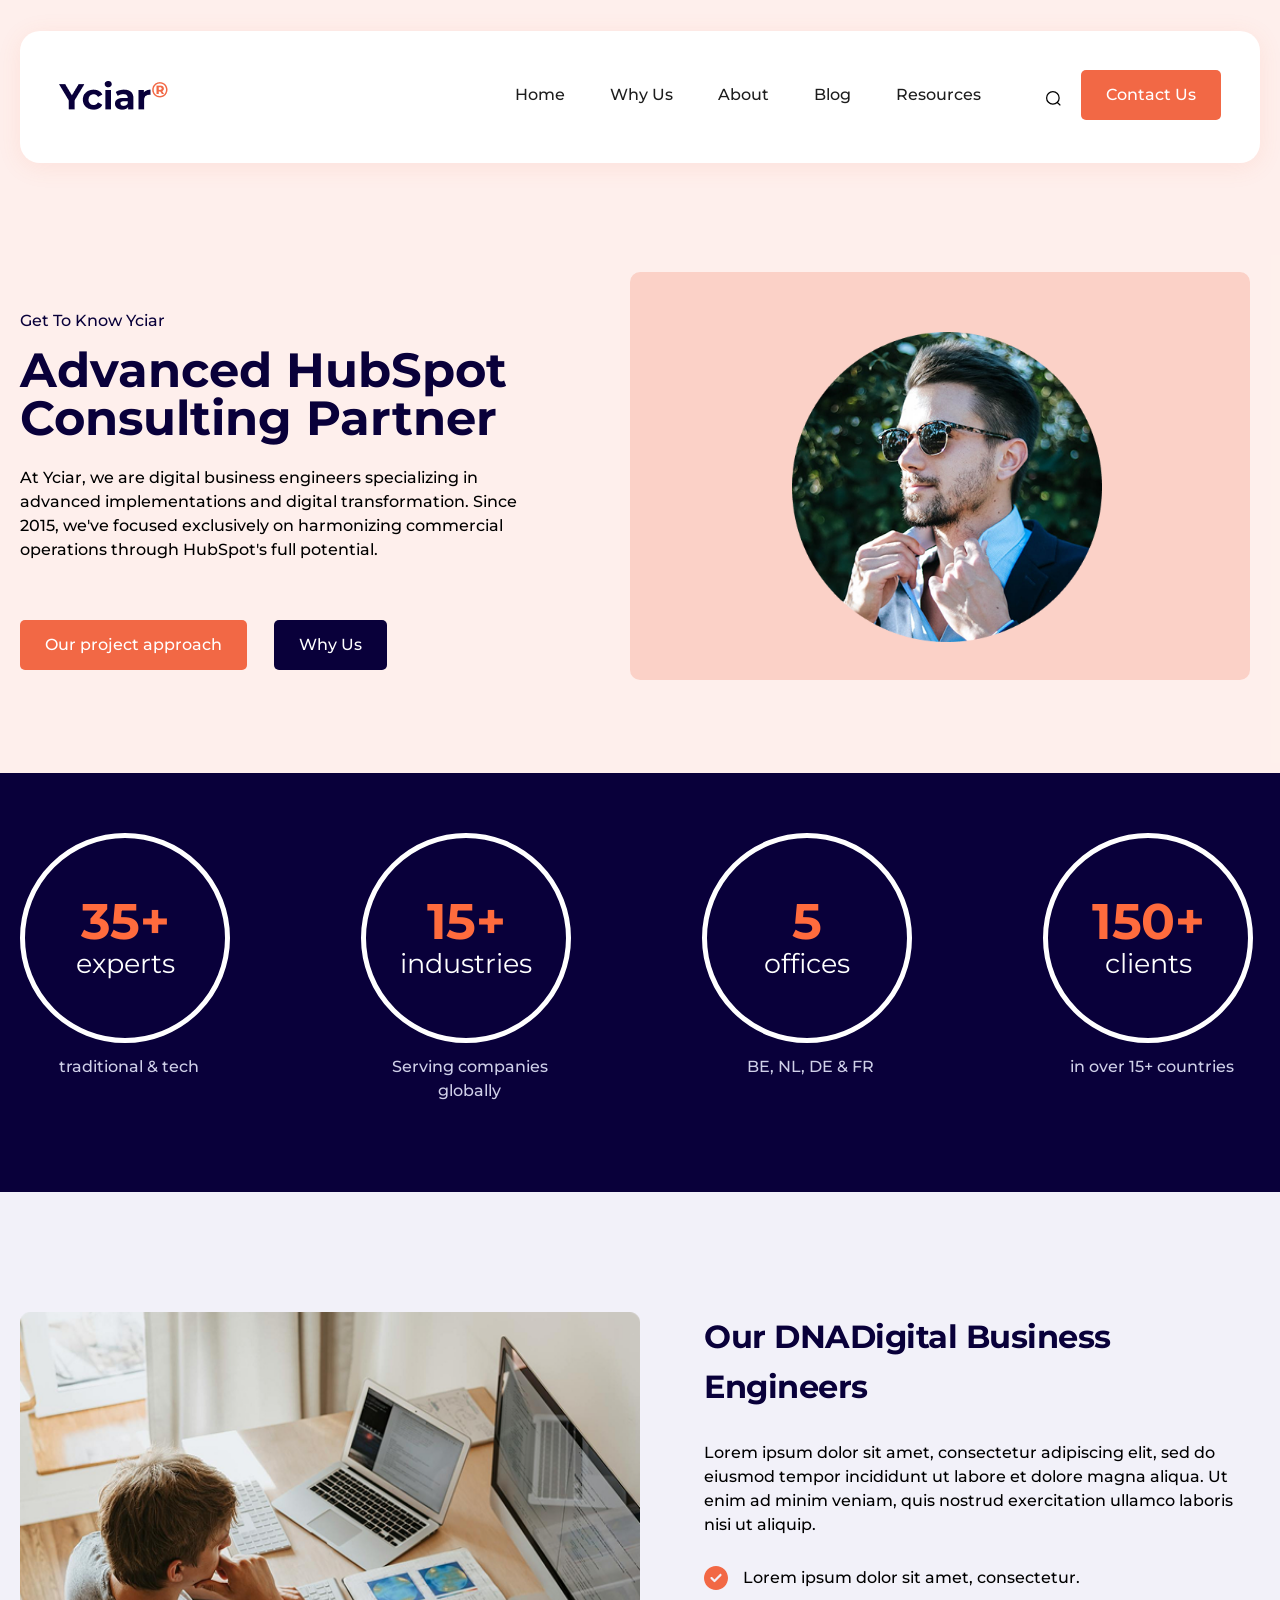
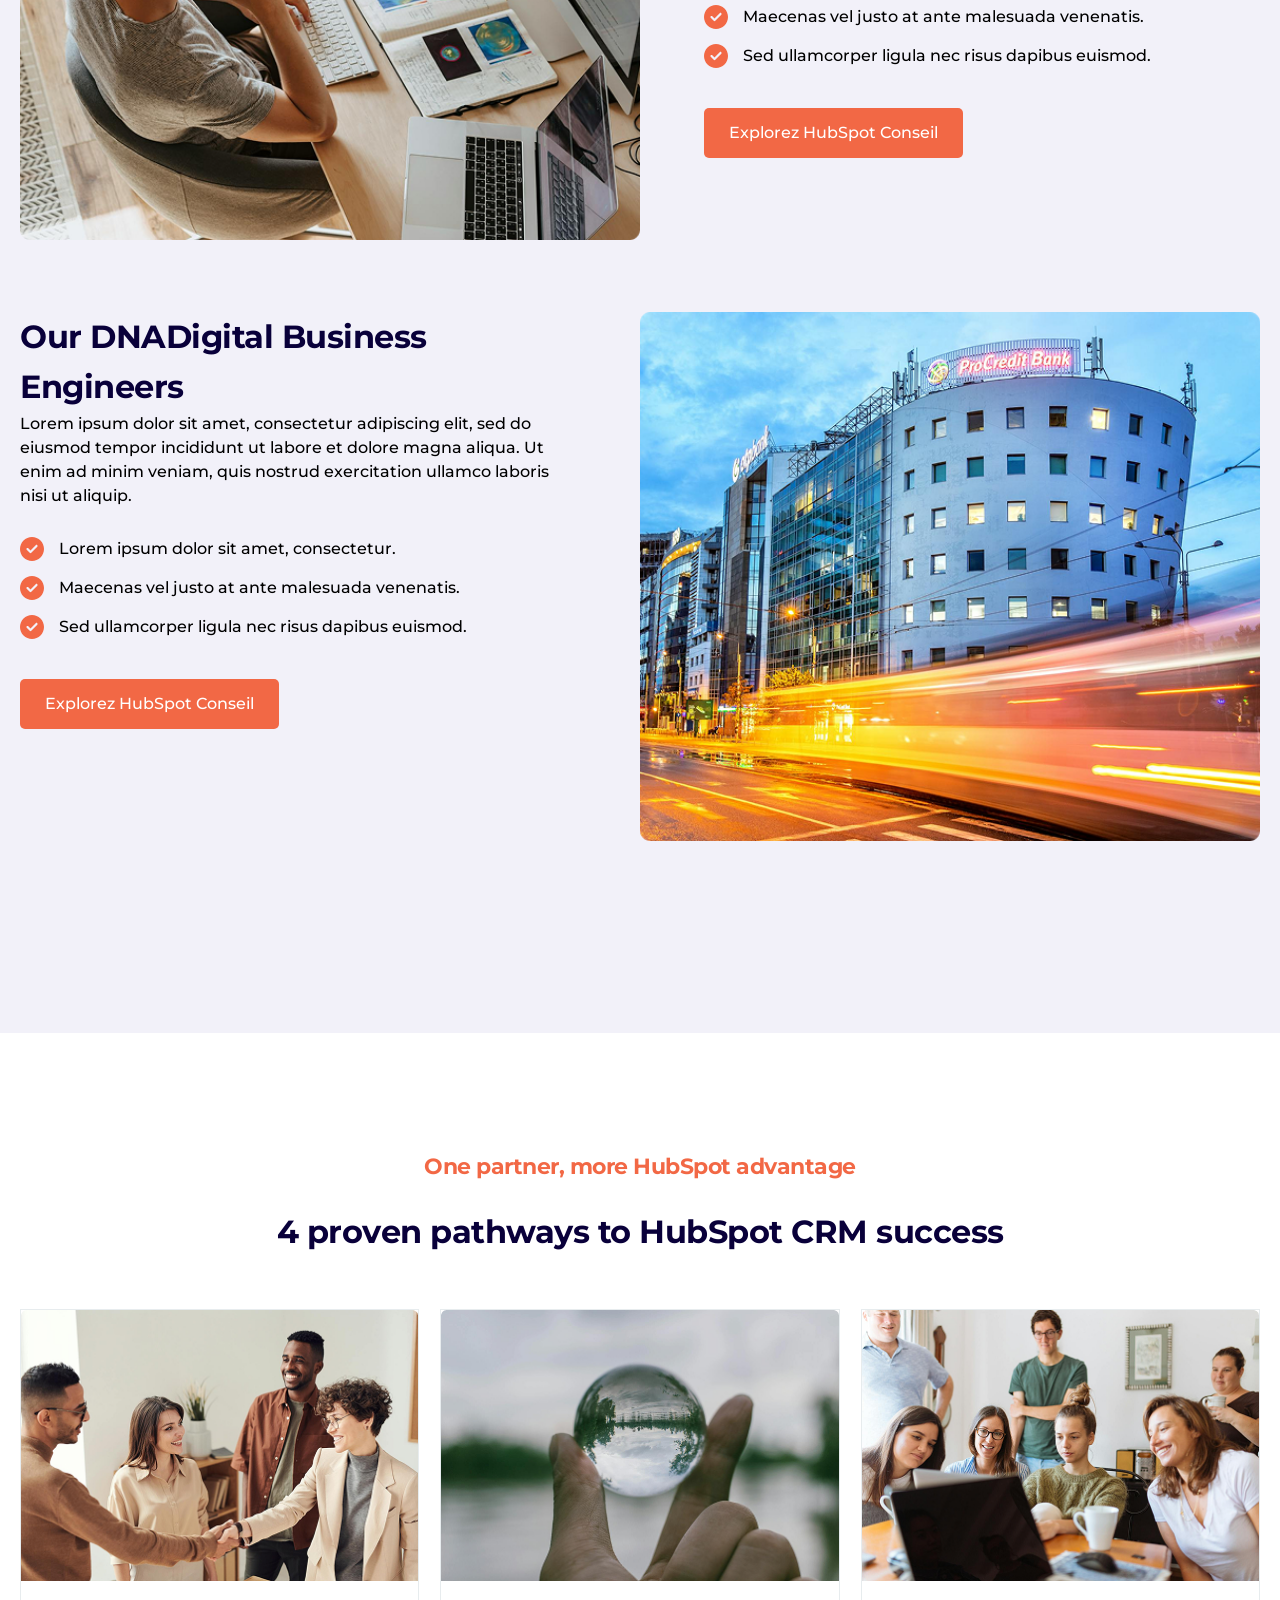
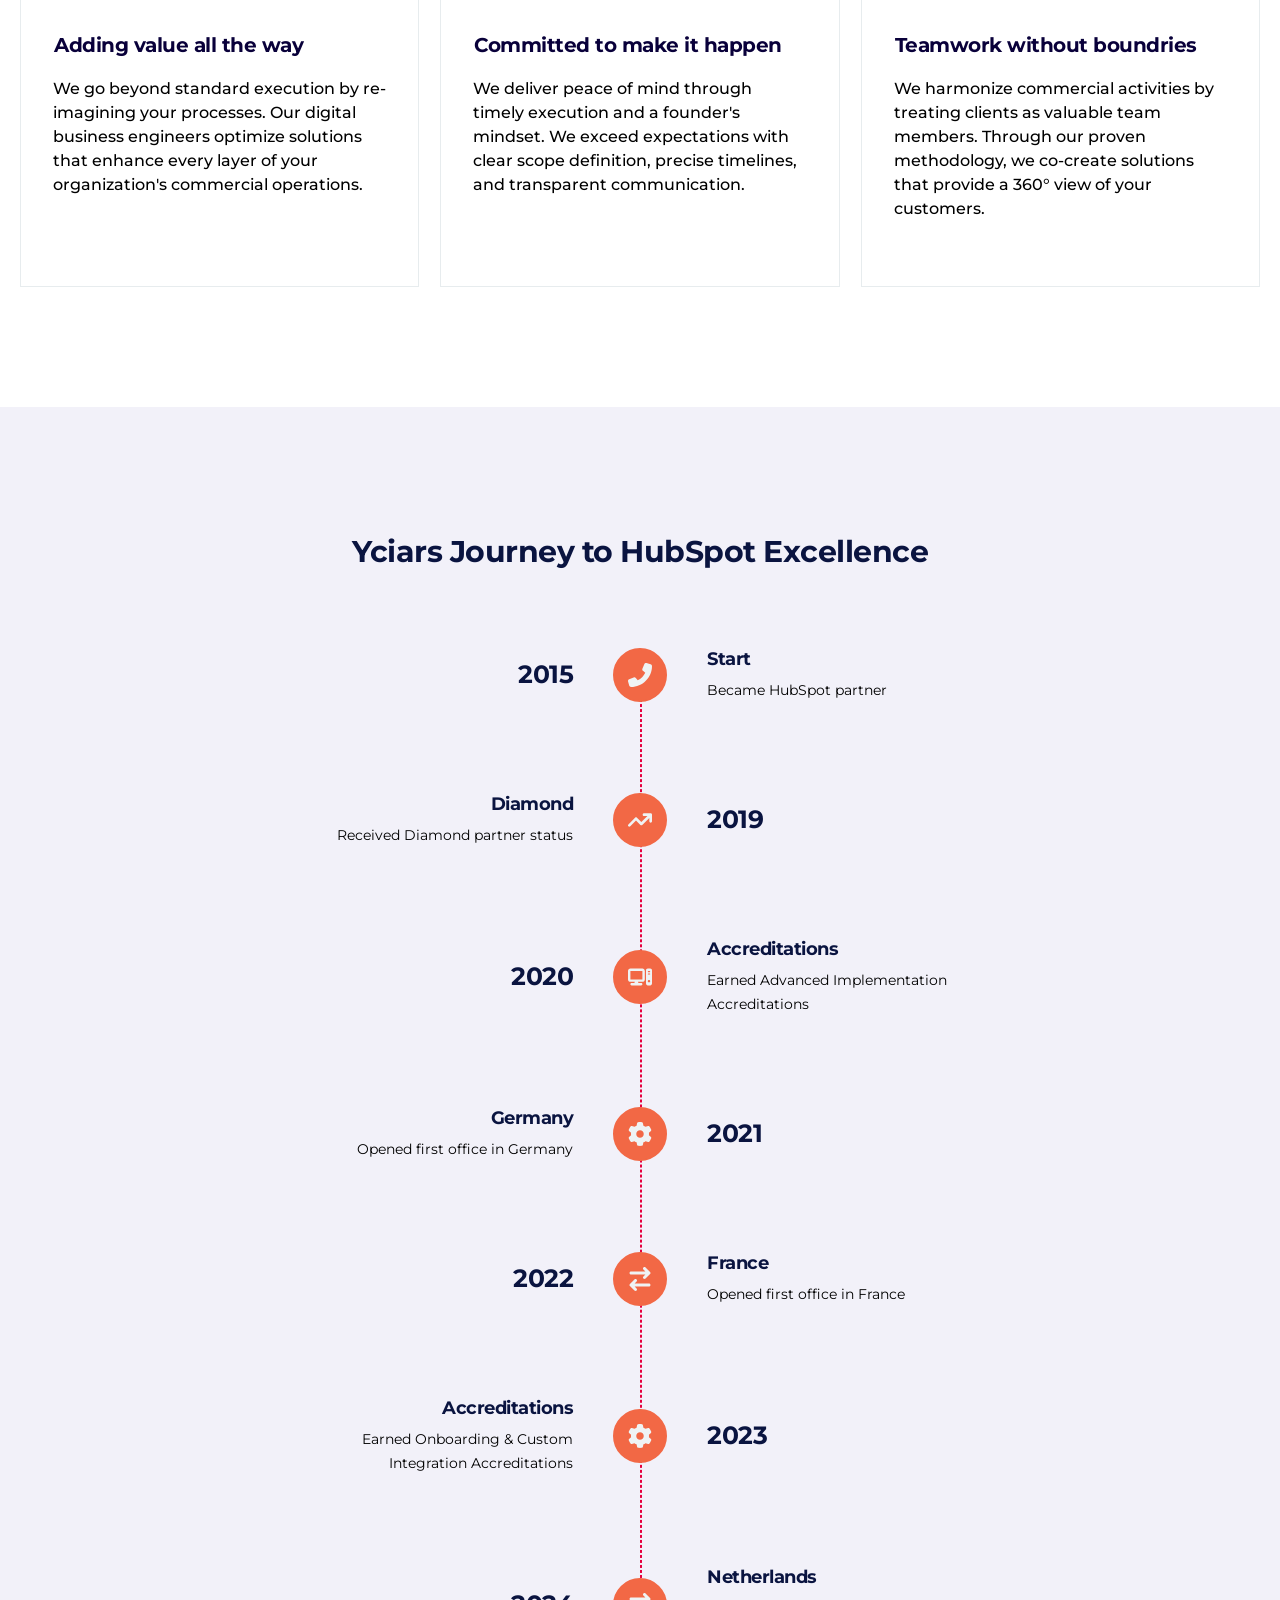
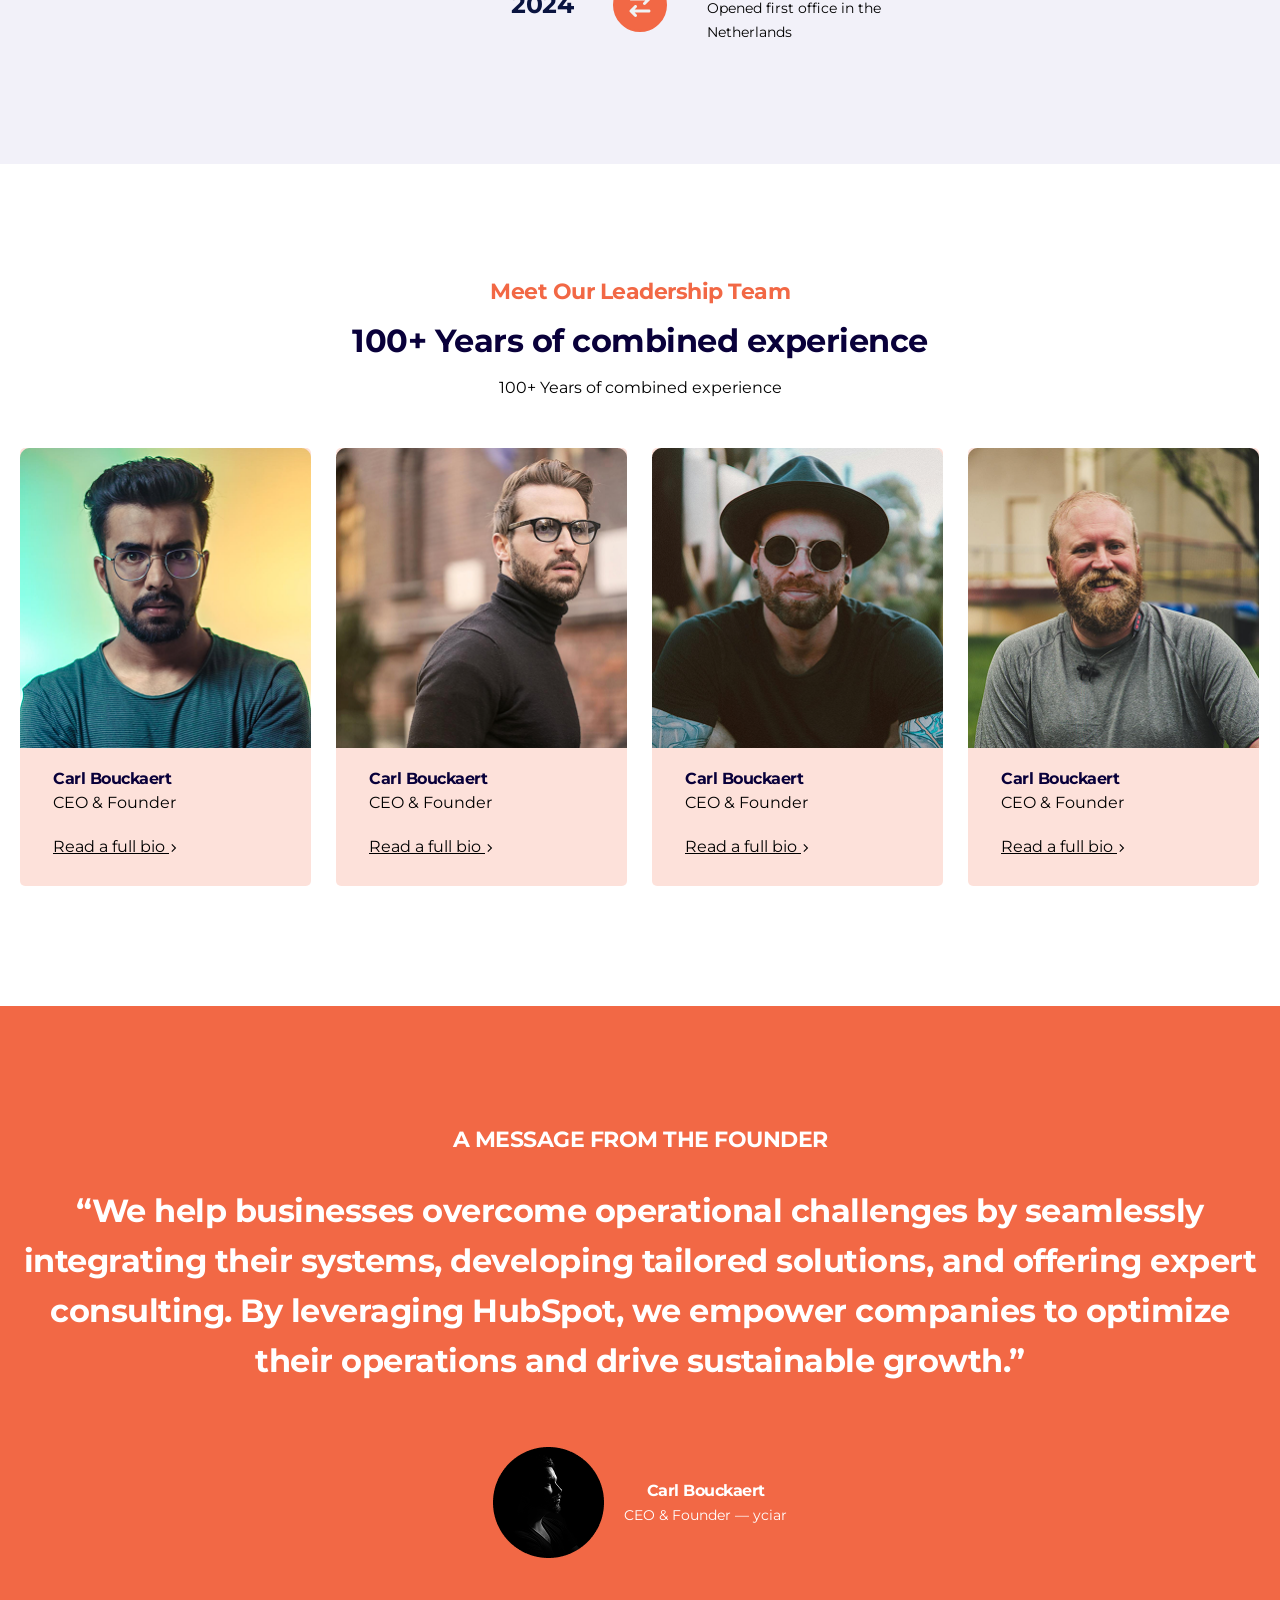
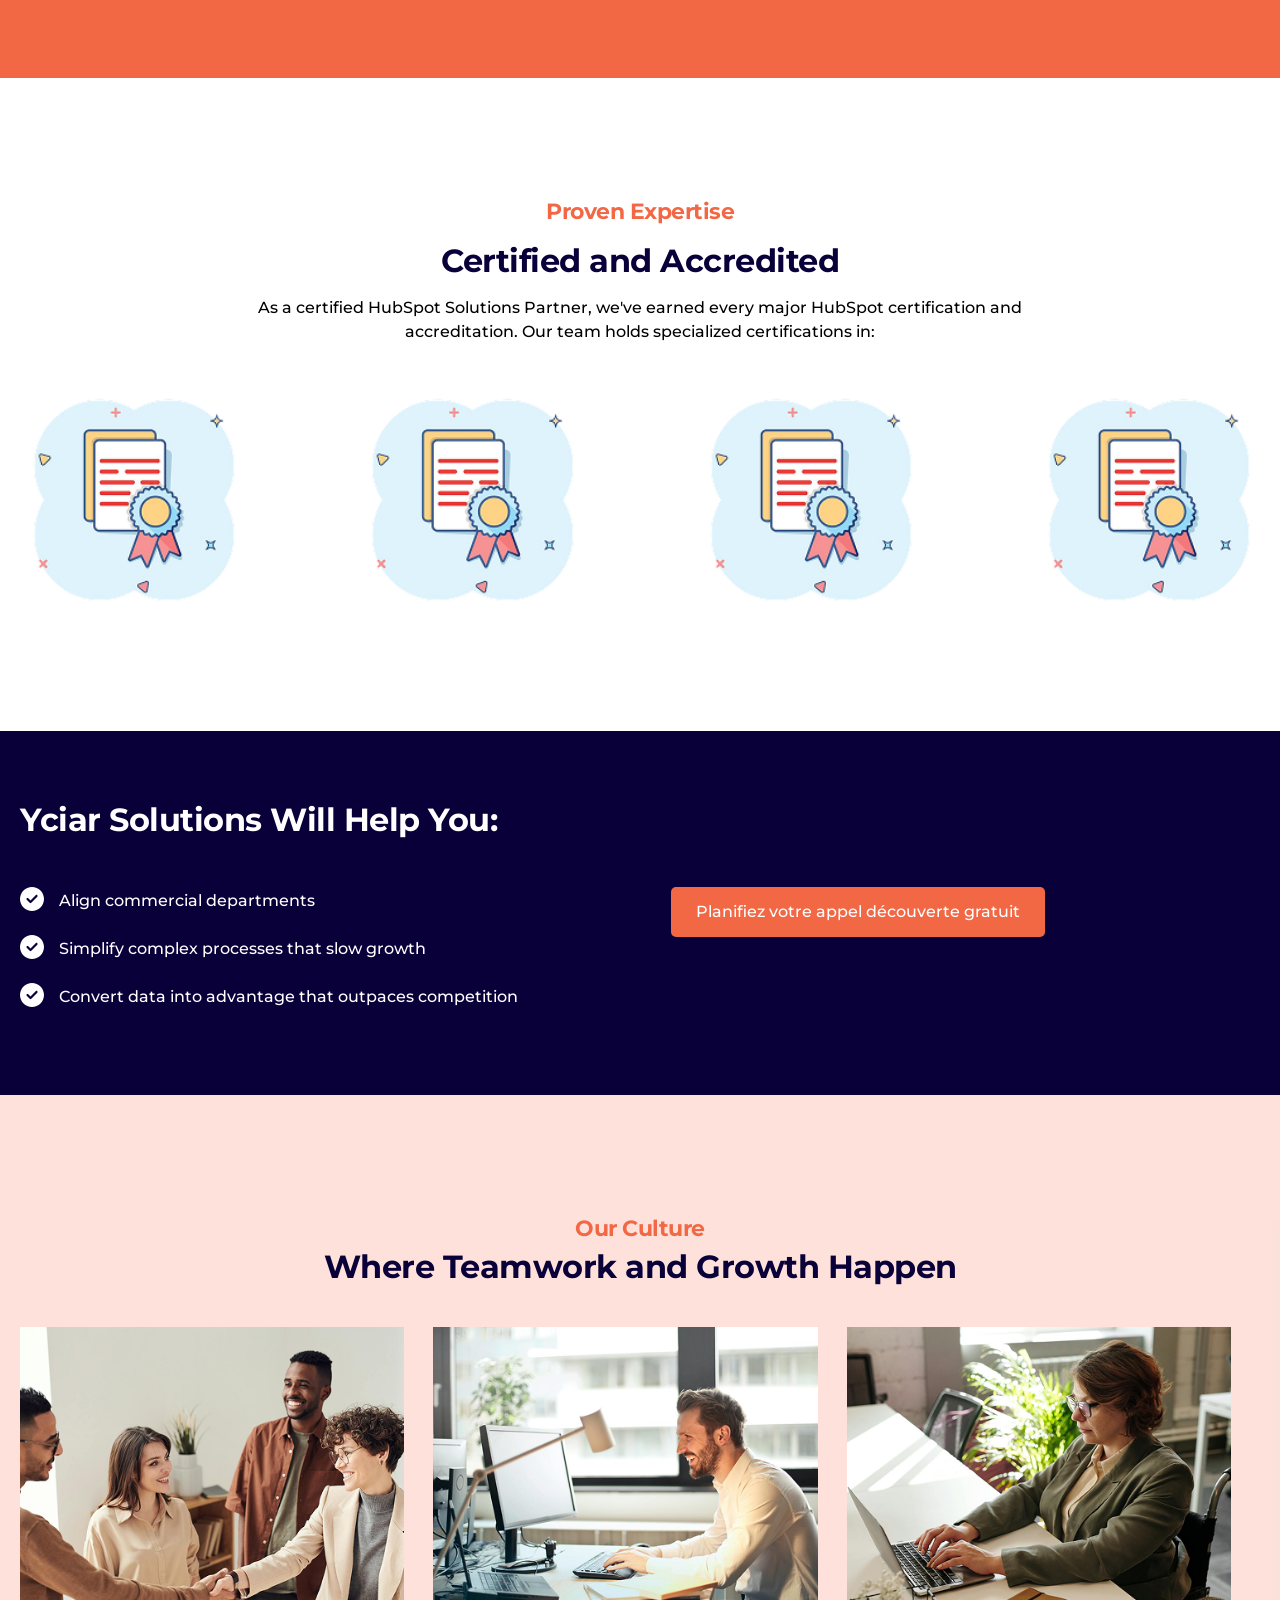
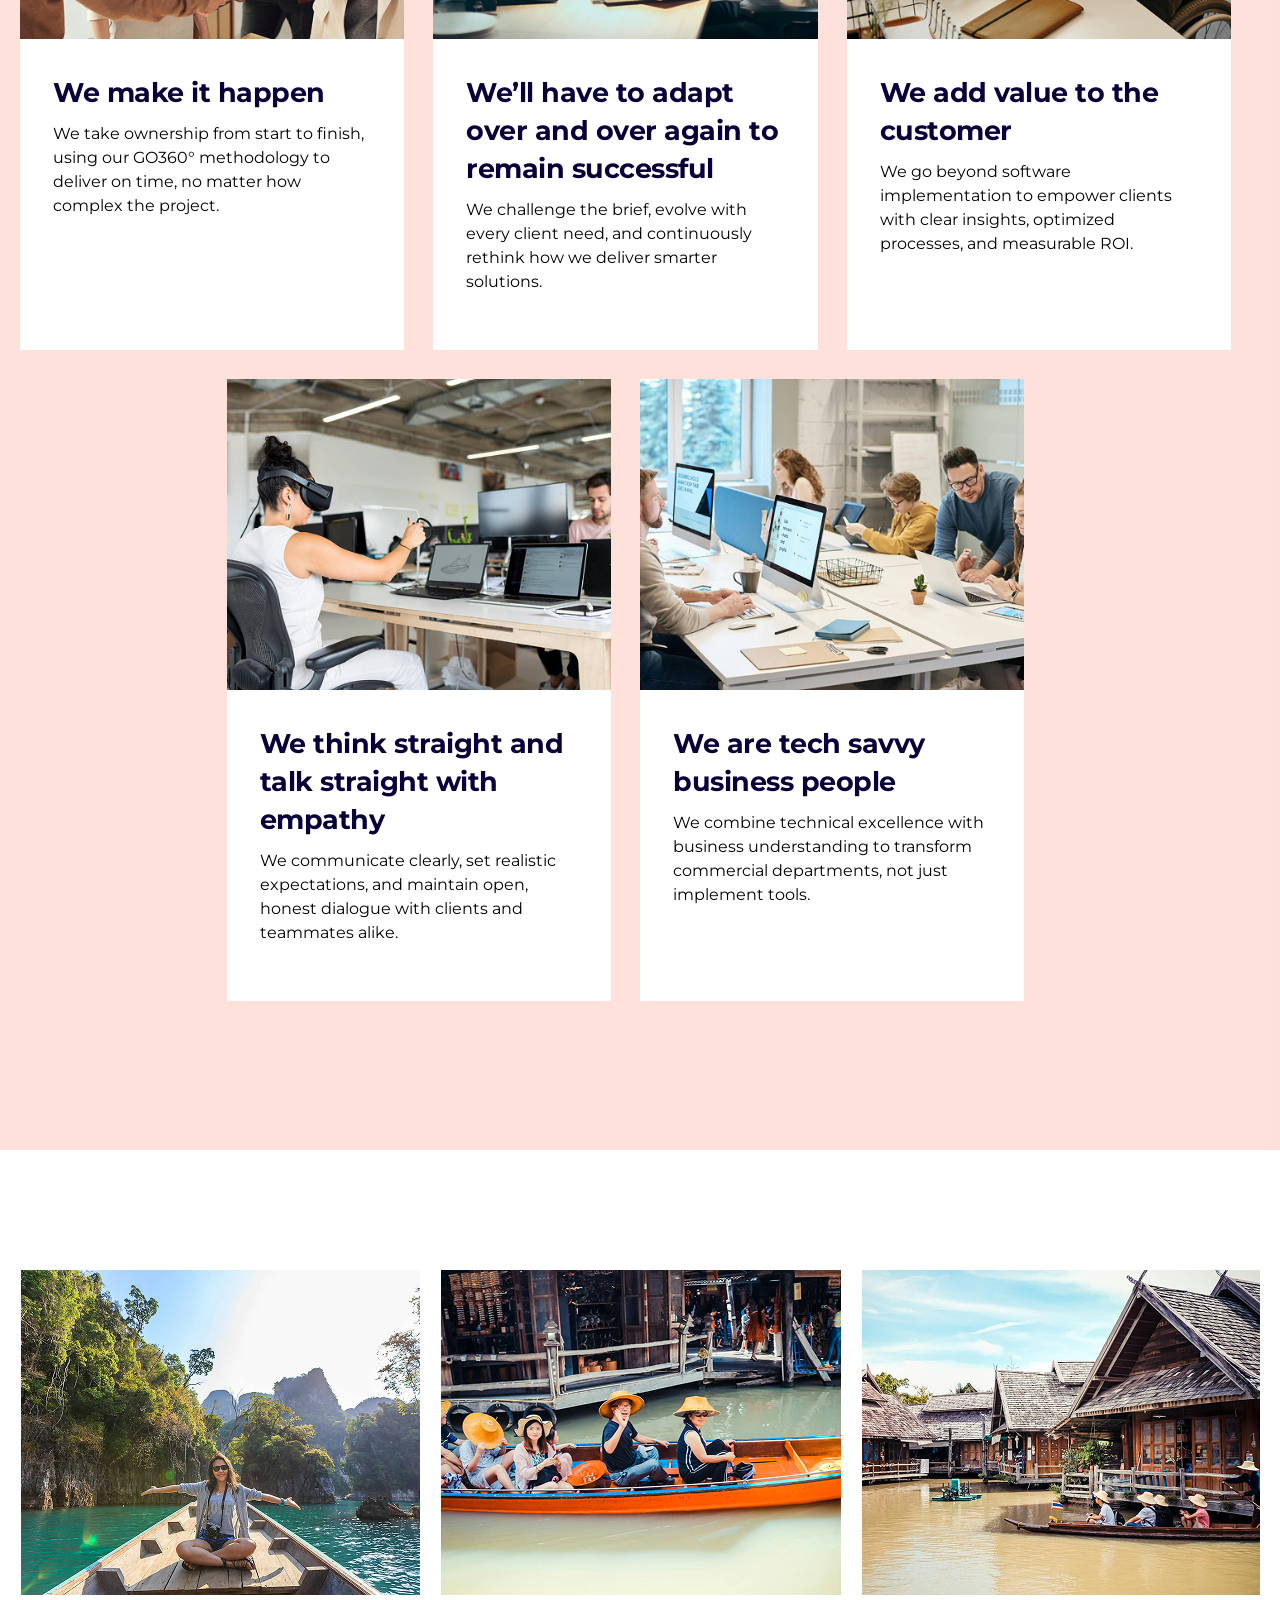
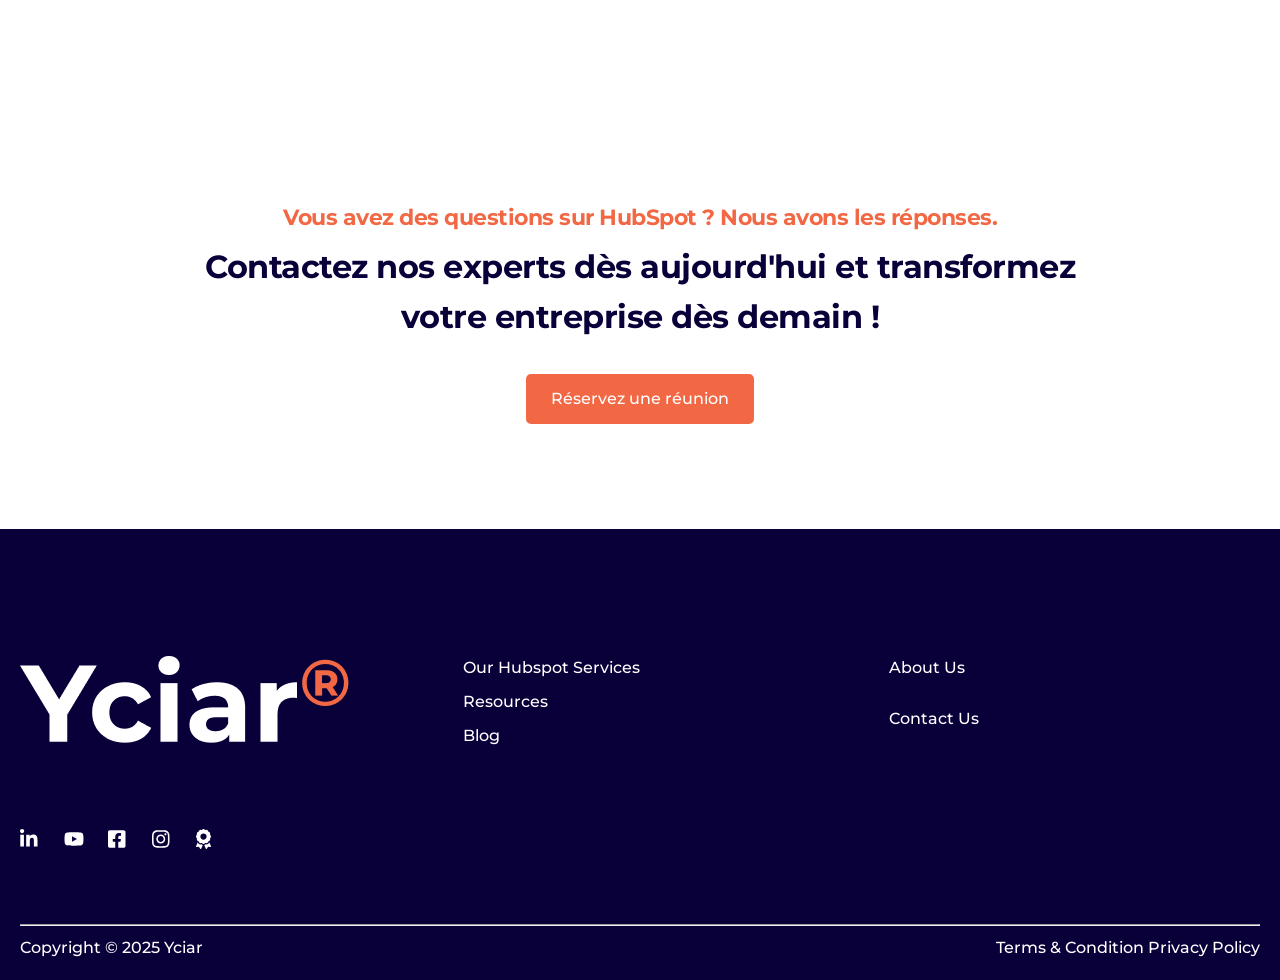
<file: about.html>
<!DOCTYPE html>
<html lang="en">

<head>
    <meta charset="UTF-8">
    <meta name="viewport" content="width=device-width, initial-scale=1.0">
    <title>Yciar</title>
    <link rel="preconnect" href="https://fonts.googleapis.com">
    <link rel="preconnect" href="https://fonts.gstatic.com" crossorigin>
    <link
        href="https://fonts.googleapis.com/css2?family=Barlow:ital,wght@0,100;0,200;0,300;0,400;0,500;0,600;0,700;0,800;0,900;1,100;1,200;1,300;1,400;1,500;1,600;1,700;1,800;1,900&family=Cormorant:ital,wght@0,300..700;1,300..700&family=Inter:ital,opsz,wght@0,14..32,100..900;1,14..32,100..900&family=Lato:ital,wght@0,100;0,300;0,400;0,700;0,900;1,100;1,300;1,400;1,700;1,900&family=Maven+Pro:wght@400..900&family=Montserrat:ital,wght@0,100..900;1,100..900&family=Noto+Sans:ital,wght@0,100..900;1,100..900&family=Outfit:wght@100..900&family=Playfair+Display:ital,wght@0,400..900;1,400..900&family=Roboto:ital,wght@0,100..900;1,100..900&display=swap"
        rel="stylesheet">
    <link rel="stylesheet" type="text/css"
        href="https://cdnjs.cloudflare.com/ajax/libs/OwlCarousel2/2.3.4/assets/owl.carousel.min.css">
    <link rel="stylesheet" type="text/css"
        href="https://cdnjs.cloudflare.com/ajax/libs/OwlCarousel2/2.3.4/assets/owl.theme.default.min.css">
    <link rel="stylesheet" href="./css/style.css">
    <link rel="stylesheet" href="./css/about.css">
    <link rel="stylesheet" href="./css/why.css">
    <link rel="stylesheet" href="./about.html">
</head>

<body>
    <header>
        <div class="container">
            <div class="navbar">
                <nav class="main-navbar">

                    <div class="logo"><a href="#/"><img src="./images/Yciar®.png" alt=""></a></div>
                    <ul>
                        <li><a href="index.html">Home</a></li>
                        <li><a href="why.html">Why Us</a></li>
                        <li><a href="about.html">About</a></li>
                        <li><a href="blog.html">Blog</a></li>
                        <li><a href="#">Resources</a></li>
                        <li class="search-box">
                            <img src="./images/Vector.svg" alt="search" class="search-icon" style="width: 15px;">

                            <input name="search" type="search" placeholder="Search..." class="search-input">
                        <li class="head-btn"><a href="contact.html" class="button-btn">Contact Us</a></li>
                    </ul>
                </nav>
            </div>
        </div>
        <div class="container">
            <div class="main_toggle">
                <div class="toggle_logo">
                    <img src="./images/Yciar®.png" alt="">
                </div>
                <div class="toogle">
                    <p id="nav-link"><a href="#" id="nav-toggle">☰</a></p>
                </div>
            </div>
        </div>
    </header>
    <!-- ============banner-section=============== -->
    <section class="banner">
        <div class="container">
            <div class="main-banner">
                <div class="banner-text">
                    <span>Get To Know Yciar</span>
                    <h1>Advanced HubSpot Consulting Partner</h1>
                    <p>At Yciar, we are digital business engineers specializing in advanced implementations and digital
                        transformation. Since 2015, we've focused exclusively on harmonizing commercial operations
                        through HubSpot's full potential. </p>
                    <a href="#" class="button-btn">Our project approach</a>
                    <a href="#" class="blue-btn">Why Us</a>
                </div>
                <div class="banner-img">
                    <img src="./images-about/image (1).png" alt="">
                </div>
            </div>
        </div>
    </section>
    <!-- ==============section-two============= -->
    <section class="stats-section">
        <div class="container">

            <div class="stat-box">
                <div class="circle">
                    <h2>35+</h2>
                    <span>experts</span>
                </div>
                <p>traditional &amp; tech</p>
            </div>

            <div class="stat-box">
                <div class="circle">
                    <h2>15+</h2>
                    <span>industries</span>
                </div>
                <p>Serving companies globally</p>
            </div>

            <div class="stat-box">
                <div class="circle">
                    <h2>5</h2>
                    <span>offices</span>
                </div>
                <p>BE, NL, DE &amp; FR</p>
            </div>

            <div class="stat-box">
                <div class="circle">
                    <h2>150+</h2>
                    <span>clients</span>
                </div>
                <p>in over 15+ countries</p>
            </div>

        </div>
    </section>
    <!--===================section-three-=================== -->
    <section class="our-dna">
        <div class="container">
            <div class="main-dna">
                <img src="./images-about/image.png" alt="">
                <div class="dna-text">
                    <h2>Our DNADigital Business Engineers</h2>
                    <p>Lorem ipsum dolor sit amet, consectetur adipiscing elit, sed do eiusmod tempor incididunt ut
                        labore et dolore magna aliqua. Ut enim ad minim veniam, quis nostrud exercitation ullamco
                        laboris nisi ut aliquip.</p>
                    <ul>
                        <li>
                            <span><img src="./images/SVG.svg" alt="" style="width: 24px;"></span>
                            <p>Lorem ipsum dolor sit amet, consectetur.</p>
                        </li>
                        <li>
                            <span><img src="./images/SVG.svg" alt="" style="width: 24px;"></span>
                            <p>Maecenas vel justo at ante malesuada venenatis.</p>
                        </li>
                        <li>
                            <span><img src="./images/SVG.svg" alt="" style="width: 24px;"></span>
                            <p>Sed ullamcorper ligula nec risus dapibus euismod.</p>
                        </li>
                    </ul>
                    <a href="#" class="button-btn">Explorez HubSpot Conseil</a>
                </div>
            </div>
            <div class="main-dna">
                <div class="dna-text2">
                    <h2>Our DNADigital Business Engineers</h2>
                    <p>Lorem ipsum dolor sit amet, consectetur adipiscing elit, sed do eiusmod tempor incididunt ut
                        labore et dolore magna aliqua. Ut enim ad minim veniam, quis nostrud exercitation ullamco
                        laboris nisi ut aliquip.</p>
                    <ul>
                        <li>
                            <span><img src="./images/SVG.svg" alt="" style="width: 24px;"></span>
                            <p>Lorem ipsum dolor sit amet, consectetur.</p>
                        </li>
                        <li>
                            <span><img src="./images/SVG.svg" alt="" style="width: 24px;"></span>
                            <p>Maecenas vel justo at ante malesuada venenatis.</p>
                        </li>
                        <li>
                            <span><img src="./images/SVG.svg" alt="" style="width: 24px;"></span>
                            <p>Sed ullamcorper ligula nec risus dapibus euismod.</p>
                        </li>
                    </ul>
                    <a href="#" class="button-btn">Explorez HubSpot Conseil</a>
                </div>
                <img src="./images-about/image (2).png" alt="">
            </div>
        </div>
    </section>

    <!-- =============section-four=================== -->
    <section class="pathways">
        <div class="container">
            <div class="path-head">
                <h4>One partner, more HubSpot advantage</h4>
                <h2>4 proven pathways to HubSpot CRM success</h2>
            </div>
            <div class="path-main">
                <div class="path-box">
                    <img src="./images-about/Background+Border.png" alt="">
                    <h5>Adding value all the way</h5>
                    <p>We go beyond standard execution by re-imagining your processes. Our digital business engineers
                        optimize solutions that enhance every layer of your organization's commercial operations.</p>
                </div>
                <div class="path-box">
                    <img src="./images-about/Background+Border (1).png" alt="">
                    <h5>Committed to make it happen</h5>
                    <p>We deliver peace of mind through timely execution and a founder's mindset. We exceed expectations
                        with clear scope definition, precise timelines, and transparent communication.</p>
                </div>
                <div class="path-box">
                    <img src="./images-about/Background+Border (2).png" alt="">
                    <h5>Teamwork without boundries</h5>
                    <p>We harmonize commercial activities by treating clients as valuable team members. Through our
                        proven methodology, we co-create solutions that provide a 360° view of your customers.</p>
                </div>
            </div>
        </div>
    </section>
    <!-- ================section-five================ -->
    <section class="journey">
        <div class="container">
            <h2>Yciars Journey to HubSpot Excellence</h2>
            <div class="journey-main">
                <ul>
                    <li>
                        <h4>2015</h4><img src="./images-about/Background+Border.svg" alt="" style="width: 54px;"><span
                            class="grid-row">
                            <h5>Start</h5>
                            <p>Became HubSpot partner</p>
                        </span>
                    </li>
                    <li>
                        <span class="grid-row">
                            <h5>Diamond</h5>
                            <p> Received Diamond partner status</p>
                        </span><img src="./images-about/Background+Border (1).svg" alt="" style="width: 54px;">
                        <h4>2019</h4>
                    </li>
                    <li>
                        <h4>2020</h4><img src="./images-about/Background+Border (2).svg" alt=""
                            style="width: 54px;"><span class="grid-row">
                            <h5>Accreditations</h5>
                            <p>Earned Advanced Implementation Accreditations</p>
                        </span>
                    </li>
                    <li>
                        <span class="grid-row">
                            <h5>Germany</h5>
                            <p> Opened first office in Germany</p>
                        </span> <img src="./images-about/Background+Border (3).svg" alt="" style="width: 54px;">
                        <h4>2021</h4>
                    </li>
                    <li>
                        <h4>2022</h4><img src="./images-about/Background+Border (4).svg" alt=""
                            style="width: 54px;"><span class="grid-row">
                            <h5>France</h5>
                            <p>Opened first office in France</p>
                        </span>
                    </li>
                    <li>
                        <span class="grid-row">
                            <h5>Accreditations</h5>
                            <p> Earned Onboarding & Custom Integration Accreditations</p>
                        </span>
                        <img src="./images-about/Background+Border (3).svg" alt="" style="width: 54px;">
                        <h4>2023</h4>
                    </li>
                    <li>
                        <h4>2024</h4><img src="./images-about/Background+Border (4).svg" alt=""
                            style="width: 54px;"><span class="grid-row">
                            <h5> Netherlands</h5>
                            <p>Opened first office in the Netherlands</p>
                        </span>
                    </li>
                </ul>
                <h5></h5>
                <p></p>
            </div>
        </div>
    </section>

    <!-- ================section-eigth================ -->
    <section class="leadership">
        <div class="container">
            <div class="lead-head">
                <h4>Meet Our Leadership Team</h4>
                <h2>100+ Years of combined experience</h2>
                <p>100+ Years of combined experience</p>
            </div>
            <div class="lead-flex">
                <div class="lead-row">
                    <img src="./images-why/Rectangle 19.png" alt="">
                    <h5>Carl Bouckaert</h5>
                    <p>CEO & Founder</p>
                    <a href="#">Read a full bio <span><svg xmlns="http://www.w3.org/2000/svg" width="8" height="8"
                                viewBox="0 0 8 8" fill="none">
                                <path d="M7.20312 4L3.20312 0L2.40313 0.8L5.60313 4L2.40313 7.2L3.20312 8L7.20312 4Z"
                                    fill="black" />
                            </svg></span></a>
                </div>
                <div class="lead-row">
                    <img src="./images-why/Rectangle 21.png" alt="">
                    <h5>Carl Bouckaert</h5>
                    <p>CEO & Founder</p>
                    <a href="#">Read a full bio <span><svg xmlns="http://www.w3.org/2000/svg" width="8" height="8"
                                viewBox="0 0 8 8" fill="none">
                                <path d="M7.20312 4L3.20312 0L2.40313 0.8L5.60313 4L2.40313 7.2L3.20312 8L7.20312 4Z"
                                    fill="black" />
                            </svg></span></a>
                </div>
                <div class="lead-row">
                    <img src="./images-why/Rectangle 23.png" alt="">
                    <h5>Carl Bouckaert</h5>
                    <p>CEO & Founder</p>
                    <a href="#">Read a full bio <span><svg xmlns="http://www.w3.org/2000/svg" width="8" height="8"
                                viewBox="0 0 8 8" fill="none">
                                <path d="M7.20312 4L3.20312 0L2.40313 0.8L5.60313 4L2.40313 7.2L3.20312 8L7.20312 4Z"
                                    fill="black" />
                            </svg></span></a>
                </div>
                <div class="lead-row">
                    <img src="./images-why/Rectangle 25.png" alt="">
                    <h5>Carl Bouckaert</h5>
                    <p>CEO & Founder</p>
                    <a href="#">Read a full bio <span><svg xmlns="http://www.w3.org/2000/svg" width="8" height="8"
                                viewBox="0 0 8 8" fill="none">
                                <path d="M7.20312 4L3.20312 0L2.40313 0.8L5.60313 4L2.40313 7.2L3.20312 8L7.20312 4Z"
                                    fill="black" />
                            </svg></span></a>
                </div>

            </div>
        </div>
    </section>
    <!-- ===================section-six===================== -->
    <section class="orange-bg">
        <div class="container">
            <h4>A MESSAGE FROM THE FOUNDER</h4>
            <h2>“We help businesses overcome operational challenges by seamlessly integrating their systems, developing
                tailored solutions, and offering expert consulting. By leveraging HubSpot, we empower companies to
                optimize their operations and drive sustainable growth.”</h2>
            <div class="founder">
                <img src="./images-about/Ellipse 6.png" alt="">
                <div class="founder-text">
                    <h5>Carl Bouckaert</h5>
                    <p>CEO & Founder — yciar</p>
                </div>
            </div>
        </div>
    </section>
    <!-- =====================section-nine================== -->
    <section class="expertise">
        <div class="container">
            <div class="ex-head">
                <h4>Proven Expertise</h4>
                <h2>Certified and Accredited</h2>
                <p>As a certified HubSpot Solutions Partner, we've earned every major HubSpot certification and
                    accreditation. Our team holds specialized certifications in:</p>
            </div>
            <div class="main-img">
                <ul>
                    <li><img src="./images-why/a6f5509885343d598987f2761f3e74b5 1.png" alt=""></li>
                    <li><img src="./images-why/a6f5509885343d598987f2761f3e74b5 1.png" alt=""></li>
                    <li><img src="./images-why/a6f5509885343d598987f2761f3e74b5 1.png" alt=""></li>
                    <li><img src="./images-why/a6f5509885343d598987f2761f3e74b5 1.png" alt=""></li>
                </ul>
            </div>
        </div>
    </section>
    <!-- ==========section-last-banner========= -->
    <section class="yciar-help">
        <div class="container">
            <h2>Yciar Solutions Will Help You:</h2>
            <div class="help-main">
                <ul>
                    <li><span><svg xmlns="http://www.w3.org/2000/svg" width="24" height="24" viewBox="0 0 24 24"
                                fill="none">
                                <path
                                    d="M12 24C15.1826 24 18.2348 22.7357 20.4853 20.4853C22.7357 18.2348 24 15.1826 24 12C24 8.8174 22.7357 5.76516 20.4853 3.51472C18.2348 1.26428 15.1826 0 12 0C8.8174 0 5.76516 1.26428 3.51472 3.51472C1.26428 5.76516 0 8.8174 0 12C0 15.1826 1.26428 18.2348 3.51472 20.4853C5.76516 22.7357 8.8174 24 12 24ZM17.2969 9.79688L11.2969 15.7969C10.8562 16.2375 10.1438 16.2375 9.70781 15.7969L6.70781 12.7969C6.26719 12.3562 6.26719 11.6438 6.70781 11.2078C7.14844 10.7719 7.86094 10.7672 8.29688 11.2078L10.5 13.4109L15.7031 8.20312C16.1437 7.7625 16.8562 7.7625 17.2922 8.20312C17.7281 8.64375 17.7328 9.35625 17.2922 9.79219L17.2969 9.79688Z"
                                    fill="white" />
                            </svg></span>
                        <p>Align commercial departments</p>
                    </li>
                    <li><span><svg xmlns="http://www.w3.org/2000/svg" width="24" height="24" viewBox="0 0 24 24"
                                fill="none">
                                <path
                                    d="M12 24C15.1826 24 18.2348 22.7357 20.4853 20.4853C22.7357 18.2348 24 15.1826 24 12C24 8.8174 22.7357 5.76516 20.4853 3.51472C18.2348 1.26428 15.1826 0 12 0C8.8174 0 5.76516 1.26428 3.51472 3.51472C1.26428 5.76516 0 8.8174 0 12C0 15.1826 1.26428 18.2348 3.51472 20.4853C5.76516 22.7357 8.8174 24 12 24ZM17.2969 9.79688L11.2969 15.7969C10.8562 16.2375 10.1438 16.2375 9.70781 15.7969L6.70781 12.7969C6.26719 12.3562 6.26719 11.6438 6.70781 11.2078C7.14844 10.7719 7.86094 10.7672 8.29688 11.2078L10.5 13.4109L15.7031 8.20312C16.1437 7.7625 16.8562 7.7625 17.2922 8.20312C17.7281 8.64375 17.7328 9.35625 17.2922 9.79219L17.2969 9.79688Z"
                                    fill="white" />
                            </svg></span>
                        <p>Simplify complex processes that slow growth</p>
                    </li>
                    <li><span><svg xmlns="http://www.w3.org/2000/svg" width="24" height="24" viewBox="0 0 24 24"
                                fill="none">
                                <path
                                    d="M12 24C15.1826 24 18.2348 22.7357 20.4853 20.4853C22.7357 18.2348 24 15.1826 24 12C24 8.8174 22.7357 5.76516 20.4853 3.51472C18.2348 1.26428 15.1826 0 12 0C8.8174 0 5.76516 1.26428 3.51472 3.51472C1.26428 5.76516 0 8.8174 0 12C0 15.1826 1.26428 18.2348 3.51472 20.4853C5.76516 22.7357 8.8174 24 12 24ZM17.2969 9.79688L11.2969 15.7969C10.8562 16.2375 10.1438 16.2375 9.70781 15.7969L6.70781 12.7969C6.26719 12.3562 6.26719 11.6438 6.70781 11.2078C7.14844 10.7719 7.86094 10.7672 8.29688 11.2078L10.5 13.4109L15.7031 8.20312C16.1437 7.7625 16.8562 7.7625 17.2922 8.20312C17.7281 8.64375 17.7328 9.35625 17.2922 9.79219L17.2969 9.79688Z"
                                    fill="white" />
                            </svg></span>
                        <p>Convert data into advantage that outpaces competition</p>
                    </li>
                </ul>
                <div class="last-btn">
                    <a href="#" class="button-btn">Planifiez votre appel découverte gratuit</a>
                </div>
            </div>
        </div>
    </section>
    <!-- ============section-seven========= -->
     <section class="culture">
        <div class="container">
            <h4>Our Culture</h4>
            <h2>Where Teamwork and Growth Happen</h2>
            <div class="culture-main">
                <div class="culture-box">
                    <img src="./images-about/Rectangle 16.png" alt="">
                    <h3>We make it happen</h3>
                    <p>We take ownership from start to finish, using our GO360° methodology to deliver on time, no matter how complex the project.</p>
                </div>
                 <div class="culture-box">
                    <img src="./images-about/Rectangle 17.png" alt="">
                    <h3>We’ll have to adapt over and over again to remain successful</h3>
                    <p>We challenge the brief, evolve with every client need, and continuously rethink how we deliver smarter solutions.</p>
                </div>
                 <div class="culture-box">
                    <img src="./images-about/Rectangle 18.png" alt="">
                    <h3>We add value to the customer</h3>
                    <p>We go beyond software implementation to empower clients with clear insights, optimized processes, and measurable ROI.</p>
                </div>
                 <div class="culture-box">
                    <img src="./images-about/Rectangle 17 (1).png" alt="">
                    <h3>We think straight and talk straight with empathy</h3>
                    <p>We communicate clearly, set realistic expectations, and maintain open, honest dialogue with clients and teammates alike.</p>
                </div>
                 <div class="culture-box">
                    <img src="./images-about/Rectangle 18 (1).png" alt="">
                    <h3>We are tech savvy business people</h3>
                    <p>We combine technical excellence with business understanding to transform commercial departments, not just implement tools.</p>
                </div>
            </div>


        </div>
     </section>
    <!-- ===========2nd-slider========= -->
    <section class="only-slider">
        <div class="container">
            <div class="slider">

                <div class="owl-carousel owl-theme">
                    <div class="item">
                        <img src="./images-about/Rectangle 30.png" alt="">
                    </div>
                    <div class="item">
                        <img src="./images-about/Rectangle 31.png" alt="">
                    </div>
                    <div class="item">
                        <img src="./images-about/Rectangle 32.png" alt="">
                    </div>
                </div>

            </div>
        </div>
    </section>
    
    <!-- ============last-banner========== -->
    <section class="last-banner">
        <div class="container">
            <div class="last-head">
                <h4>Vous avez des questions sur HubSpot ? Nous avons les réponses.</h4>
                <h2>Contactez nos experts dès aujourd'hui et transformez votre entreprise dès demain !</h2>
                <a href="#/" class="button-btn">Réservez une réunion</a>
            </div>
        </div>
    </section>
    <!-- ==============footer============== -->
    <footer>
        <div class="container">
            <div class="main-footer">
                <ul>
                    <li class="footer-logo"><a href="#/"><img src="./images/Yciar® (1).png" alt=""></a></li>
                    <li class="flex-rows"><a href="#/">Our Hubspot Services</a>
                        <a href="#/">Resources</a>
                        <a href="#/">Blog</a>
                    </li>
                    <li class="flex-row2"><a href="#/">About Us</a>
                        <a href="http://127.0.0.1:5500/contact.html">Contact Us</a>
                    </li>
                </ul>
            </div>
            <div class="social-logo">
                <ul>
                    <li><a href=""><img src="./images/Item → Link.svg" alt=""></a></li>
                    <li><a href=""><img src="./images/Item → Link (1).svg" alt=""></a></li>
                    <li><a href=""><img src="./images/Item → Link (2).svg " alt=""></a></li>
                    <li><a href=""><img src="./images/Item → Link (3).svg" alt=""></a></li>
                    <li><a href=""><img src="./images/Item → Link (4).svg" alt=""></a></li>
                </ul>
            </div>
            <hr>
            <div class="copy-right">
                <p>Copyright © 2025 Yciar</p>
                <p>Terms & Condition Privacy Policy</p>
            </div>
        </div>
    </footer>
    <!-- ===================================================js-scripts==================================================================== -->
    <script src="https://ajax.googleapis.com/ajax/libs/jquery/1.12.4/jquery.min.js"></script>

    <!-- =============search-box============ -->

    <script>document.querySelector(".search-icon").addEventListener("click", () => {
            document.querySelector(".search-box").classList.toggle("active");
        });  </script>
    <!-- ==========tabber========== -->
    <script>document.querySelectorAll(".tab-btn").forEach((tab) => {
            tab.addEventListener("click", () => {
                const target = tab.getAttribute("data-tab");

                // Remove active from all tabs
                document.querySelectorAll(".tab-btn").forEach(btn =>
                    btn.classList.remove("active")
                );

                // Hide all contents
                document.querySelectorAll(".tab-content").forEach(content =>
                    content.classList.remove("active")
                );

                // Activate clicked tab
                tab.classList.add("active");

                // Show related content
                document.getElementById(target).classList.add("active");
            });
        });
    </script>
    <!-- ========slider========== -->
    <script src="https://cdnjs.cloudflare.com/ajax/libs/OwlCarousel2/2.3.4/owl.carousel.min.js"></script>
    <script type="text/javascript">
        (function ($) {
            'use strict';
            $('.main-slider .owl-carousel').owlCarousel({
                loop: true,
                margin: 97,
                nav: true,
                dots: true,
                responsive: {
                    0: {
                        items: 2
                    },
                    600: {
                        items: 4
                    },
                    1000: {
                        items: 5
                    }
                }
            })

        })(jQuery); 
    </script>
    <!-- ===========2nd-slideer============ -->
    <script src="https://cdnjs.cloudflare.com/ajax/libs/OwlCarousel2/2.3.4/owl.carousel.min.js"></script>
    <script type="text/javascript">
        (function ($) {
            'use strict';
            $('.second-slide .owl-carousel').owlCarousel({
                loop: true,
                margin: 38,
                nav: true,
                dots: true,
                responsive: {
                    0: {
                        items: 1
                    },
                    600: {
                        items: 2
                    },
                    1000: {
                        items: 2
                    }
                }
            })

        })(jQuery); 
    </script>
    <!-- ========third-slider=========== -->
    <script src="https://cdnjs.cloudflare.com/ajax/libs/OwlCarousel2/2.3.4/owl.carousel.min.js"></script>
    <script type="text/javascript">
        (function ($) {
            'use strict';
            $('.slider-inner .owl-carousel').owlCarousel({
                loop: true,
                margin: 64,
                nav: true,
                dots: true,
                responsive: {
                    0: {
                        items: 2
                    },
                    600: {
                        items: 4
                    },
                    1000: {
                        items: 5
                    }
                }
            })

        })(jQuery); 
    </script>
    <!-- =======accordion======= -->
    <script>    $(document).ready(function () {
            $(".accordion-titel").click(function () {
                $(this).parent(".accordion-item").find(".accordion-contant").slideToggle();
                $(this).parent(".accordion-item").prevAll(".accordion-item").find(".accordion-contant").slideUp();
                $(this).parent(".accordion-item").nextAll(".accordion-item").find(".accordion-contant").slideUp();
            });
        });
    </script>
    <!-- ====toggle=== -->
    <script>
        $(".toogle a#nav-toggle").click(function () {

            $(".navbar").slideToggle("");
        });
    </script>
     <script src="https://cdnjs.cloudflare.com/ajax/libs/OwlCarousel2/2.3.4/owl.carousel.min.js"></script>
    <script type="text/javascript">
        (function ($) {
            'use strict';
            $('.owl-carousel').owlCarousel({
                loop: true,
                margin: 21,
                nav: true,
                dots: true,
                responsive: {
                    0: {
                        items: 2
                    },
                    600: {
                        items: 3
                    },
                    1000: {
                        items: 3
                    }
                }
            })

        })(jQuery); 
    </script>
</body>

</html>
</file>
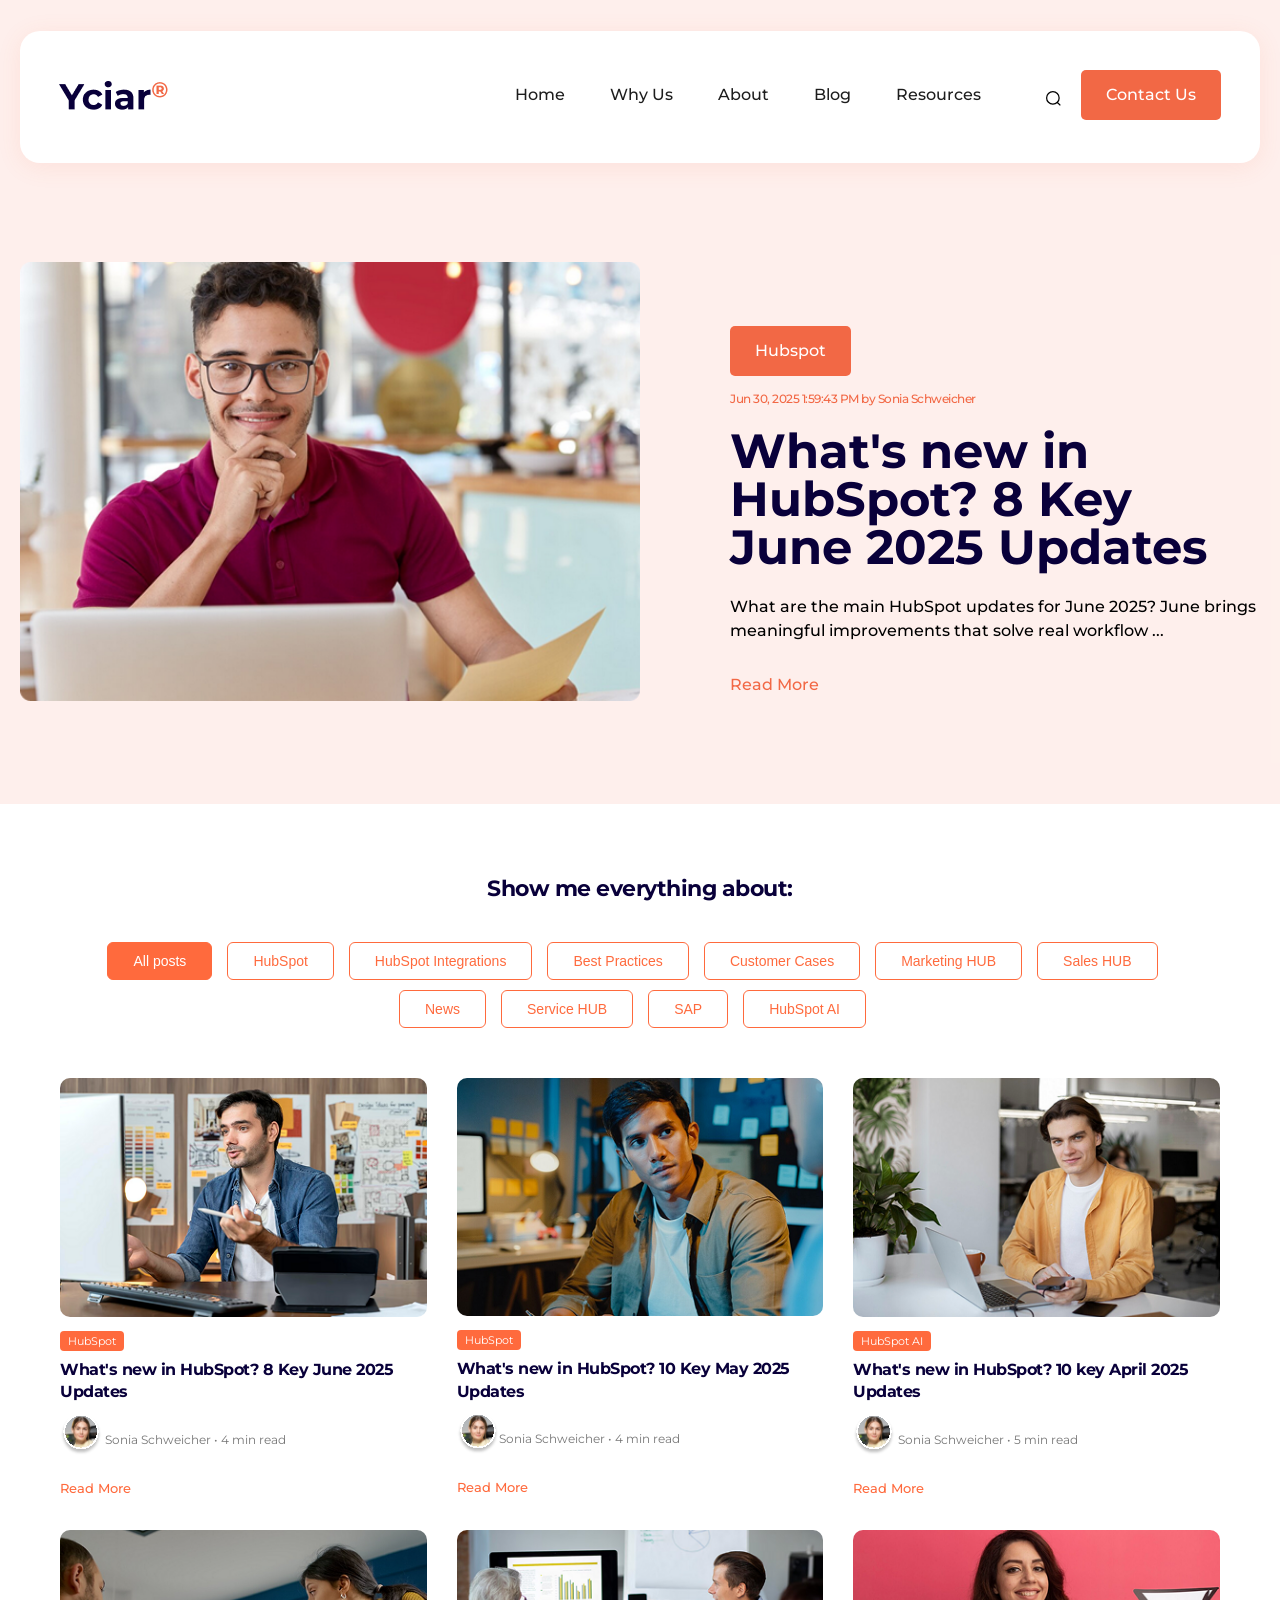
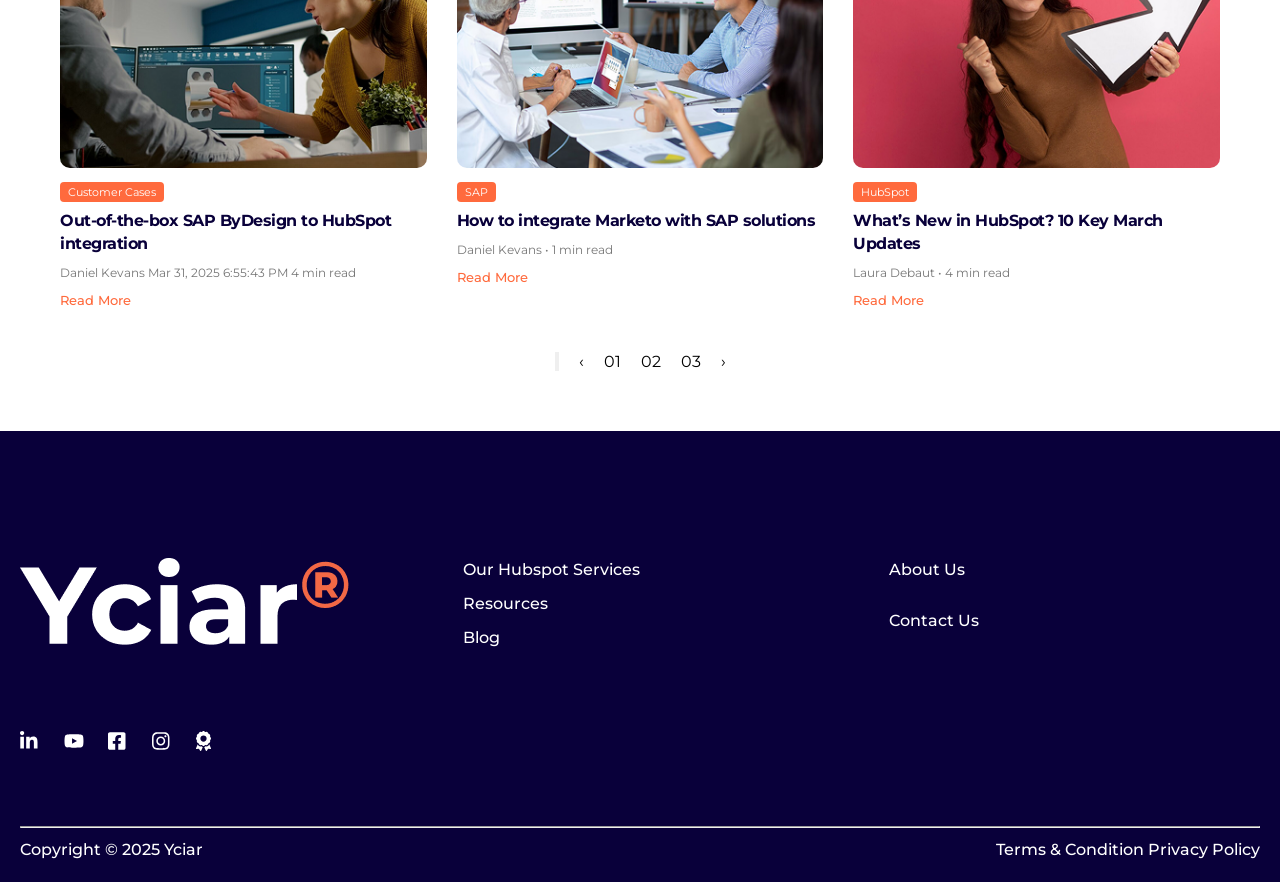
<file: blog.html>
<!DOCTYPE html>
<html lang="en">

<head>
    <meta charset="UTF-8">
    <meta name="viewport" content="width=device-width, initial-scale=1.0">
    <title>Yciar</title>
    <link rel="preconnect" href="https://fonts.googleapis.com">
    <link rel="preconnect" href="https://fonts.gstatic.com" crossorigin>
    <link
        href="https://fonts.googleapis.com/css2?family=Barlow:ital,wght@0,100;0,200;0,300;0,400;0,500;0,600;0,700;0,800;0,900;1,100;1,200;1,300;1,400;1,500;1,600;1,700;1,800;1,900&family=Cormorant:ital,wght@0,300..700;1,300..700&family=Inter:ital,opsz,wght@0,14..32,100..900;1,14..32,100..900&family=Lato:ital,wght@0,100;0,300;0,400;0,700;0,900;1,100;1,300;1,400;1,700;1,900&family=Maven+Pro:wght@400..900&family=Montserrat:ital,wght@0,100..900;1,100..900&family=Noto+Sans:ital,wght@0,100..900;1,100..900&family=Outfit:wght@100..900&family=Playfair+Display:ital,wght@0,400..900;1,400..900&family=Roboto:ital,wght@0,100..900;1,100..900&display=swap"
        rel="stylesheet">
    <link rel="stylesheet" type="text/css"
        href="https://cdnjs.cloudflare.com/ajax/libs/OwlCarousel2/2.3.4/assets/owl.carousel.min.css">
    <link rel="stylesheet" type="text/css"
        href="https://cdnjs.cloudflare.com/ajax/libs/OwlCarousel2/2.3.4/assets/owl.theme.default.min.css">
    <link rel="stylesheet" href="./css/style.css">
    <link rel="stylesheet" href="./css/blog.css">
</head>

<body>
    <header>
        <div class="container">
            <div class="navbar">
                <nav class="main-navbar">

                    <div class="logo"><a href="#/"><img src="./images/Yciar®.png" alt=""></a></div>
                    <ul>
                        <li><a href="index.html">Home</a></li>
                        <li><a href="why.html">Why Us</a></li>
                        <li><a href="about.html">About</a></li>
                        <li><a href="blog.html">Blog</a></li>
                        <li><a href="#">Resources</a></li>
                        <li class="search-box">
                            <img src="./images/Vector.svg" alt="search" class="search-icon" style="width: 15px;">

                            <input name="search" type="search" placeholder="Search..." class="search-input">
                        <li class="head-btn"><a href="contact.html" class="button-btn">Contact Us</a></li>
                    </ul>
                </nav>
            </div>
        </div>
        <div class="container">
            <div class="main_toggle">
                <div class="toggle_logo">
                    <img src="./images/Yciar®.png" alt="">
                </div>
                <div class="toogle">
                    <p id="nav-link"><a href="#" id="nav-toggle">☰</a></p>
                </div>
            </div>
        </div>
    </header>
    <!-- ============banner-section=============== -->
     <section class="banner">
        <div class="container">
            <div class="main-banner">
                <img src="./images-blog/image.png" alt="">
                <div class="banner-text">
                    <a href="#" class="button-btn">Hubspot</a>
                    <h5>Jun 30, 2025 1:59:43 PM by Sonia Schweicher</h5>
                    <h1>What's new in HubSpot? 8 Key June 2025 Updates</h1>
                    <p>What are the main HubSpot updates for June 2025? June brings meaningful improvements that solve real workflow ...</p>
                    <a href="#">Read More</a>
                </div>
            </div>
        </div>
     </section>
    <!-- ==============last-banner============ -->
    <section class="blog-section">
        <h2>Show me everything about:</h2>

        <!-- Tabs -->
        <div class="tabs">
            <button class="tab active">All posts</button>
            <button class="tab">HubSpot</button>
            <button class="tab">HubSpot Integrations</button>
            <button class="tab">Best Practices</button>
            <button class="tab">Customer Cases</button>
            <button class="tab">Marketing HUB</button>
            <button class="tab">Sales HUB</button>
            <button class="tab">News</button>
            <button class="tab">Service HUB</button>
            <button class="tab">SAP</button>
            <button class="tab">HubSpot AI</button>
        </div>

        <!-- Cards -->
        <div class="blog-grid">

            <article class="blog-card">
                <img src="./images-blog/image (1).png" alt="">
                <span class="tag">HubSpot</span>
                <h3>What's new in HubSpot? 8 Key June 2025 Updates</h3>
                <div class="meta">
                    <span><img src="./images-blog/Ellipse 17.svg" alt="" style="width: 42px;"> Sonia Schweicher</span>
                    <span>• 4 min read</span>
                </div>
                <a href="#">Read More</a>
            </article>

            <article class="blog-card">
                <img src="./images-blog/image (2).png" alt="">
                <span class="tag">HubSpot</span>
                <h3>What's new in HubSpot? 10 Key May 2025 Updates</h3>
                <div class="meta">
                    <span> <img src="./images-blog/Ellipse 17.svg" alt="" style="width: 42px;">Sonia Schweicher</span>
                    <span>• 4 min read</span>
                </div>
                <a href="#">Read More</a>
            </article>

            <article class="blog-card">
                <img src="./images-blog/image (3).png" alt="">
                <span class="tag">HubSpot AI</span>
                <h3>What's new in HubSpot? 10 key April 2025 Updates</h3>
                <div class="meta">
                    <span><img src="./images-blog/Ellipse 17.svg" alt="" style="width: 42px;"> Sonia Schweicher</span>
                    <span>• 5 min read</span>
                </div>
                <a href="#">Read More</a>
            </article>

            <article class="blog-card">
                <img src="./images-blog/image (4).png" alt="">
                <span class="tag">Customer Cases</span>
                <h3>Out-of-the-box SAP ByDesign to HubSpot integration</h3>
                <div class="meta">
                    <span> Daniel Kevans</span>
                    <span>Mar 31, 2025 6:55:43 PM      4 min read</span>
                </div>
                <a href="#">Read More</a>
            </article>

            <article class="blog-card">
                <img src="./images-blog/image (5).png" alt="">
                <span class="tag">SAP</span>
                <h3>How to integrate Marketo with SAP solutions</h3>
                <div class="meta">
                    <span> Daniel Kevans</span>
                    <span>• 1 min read</span>
                </div>
                <a href="#">Read More</a>
            </article>

            <article class="blog-card">
                <img src="./images-blog/image (6).png" alt="">
                <span class="tag">HubSpot</span>
                <h3>What’s New in HubSpot? 10 Key March Updates</h3>
                <div class="meta">
                    <span> Laura Debaut</span>
                    <span>• 4 min read</span>
                </div>
                <a href="#">Read More</a>
            </article>

        </div>

        <div class="pagination">
            <button></button>
            <span>‹</span>
            <span>01</span>
            <span>02</span>
            <span>03</span>
            <span>›</span>
        </div>
    </section>

    <!-- ==============footer============== -->
    <footer>
        <div class="container">
            <div class="main-footer">
                <ul>
                    <li class="footer-logo"><a href="#/"><img src="./images/Yciar® (1).png" alt=""></a></li>
                    <li class="flex-rows"><a href="#/">Our Hubspot Services</a>
                        <a href="#/">Resources</a>
                        <a href="#/">Blog</a>
                    </li>
                    <li class="flex-row2"><a href="#/">About Us</a>
                        <a href="http://127.0.0.1:5500/contact.html">Contact Us</a>
                    </li>
                </ul>
            </div>
            <div class="social-logo">
                <ul>
                    <li><a href=""><img src="./images/Item → Link.svg" alt=""></a></li>
                    <li><a href=""><img src="./images/Item → Link (1).svg" alt=""></a></li>
                    <li><a href=""><img src="./images/Item → Link (2).svg " alt=""></a></li>
                    <li><a href=""><img src="./images/Item → Link (3).svg" alt=""></a></li>
                    <li><a href=""><img src="./images/Item → Link (4).svg" alt=""></a></li>
                </ul>
            </div>
            <hr>
            <div class="copy-right">
                <p>Copyright © 2025 Yciar</p>
                <p>Terms & Condition Privacy Policy</p>
            </div>
        </div>
    </footer>
    <!-- ===================================================js-scripts==================================================================== -->
    <script src="https://ajax.googleapis.com/ajax/libs/jquery/1.12.4/jquery.min.js"></script>

    <!-- =============search-box============ -->

    <script>document.querySelector(".search-icon").addEventListener("click", () => {
            document.querySelector(".search-box").classList.toggle("active");
        });  </script>
    <!-- ==========tabber========== -->
    <script>
        const tabs = document.querySelectorAll(".tab");
        const cards = document.querySelectorAll(".blog-card");

        tabs.forEach(tab => {
            tab.addEventListener("click", () => {

                // Remove active from all tabs
                tabs.forEach(t => t.classList.remove("active"));
                tab.classList.add("active");

                const tabValue = tab.dataset.tab;

                cards.forEach(card => {
                    const cardCategory = card.dataset.category;

                    if (tabValue === "all" || cardCategory === tabValue) {
                        card.style.display = "block";
                    } else {
                        card.style.display = "none";
                    }
                });

            });
        });
    </script>

    <!-- ====toggle=== -->
    <script>
        $(".toogle a#nav-toggle").click(function () {

            $(".navbar").slideToggle("");
        });
    </script>

</body>

</html>
</file>
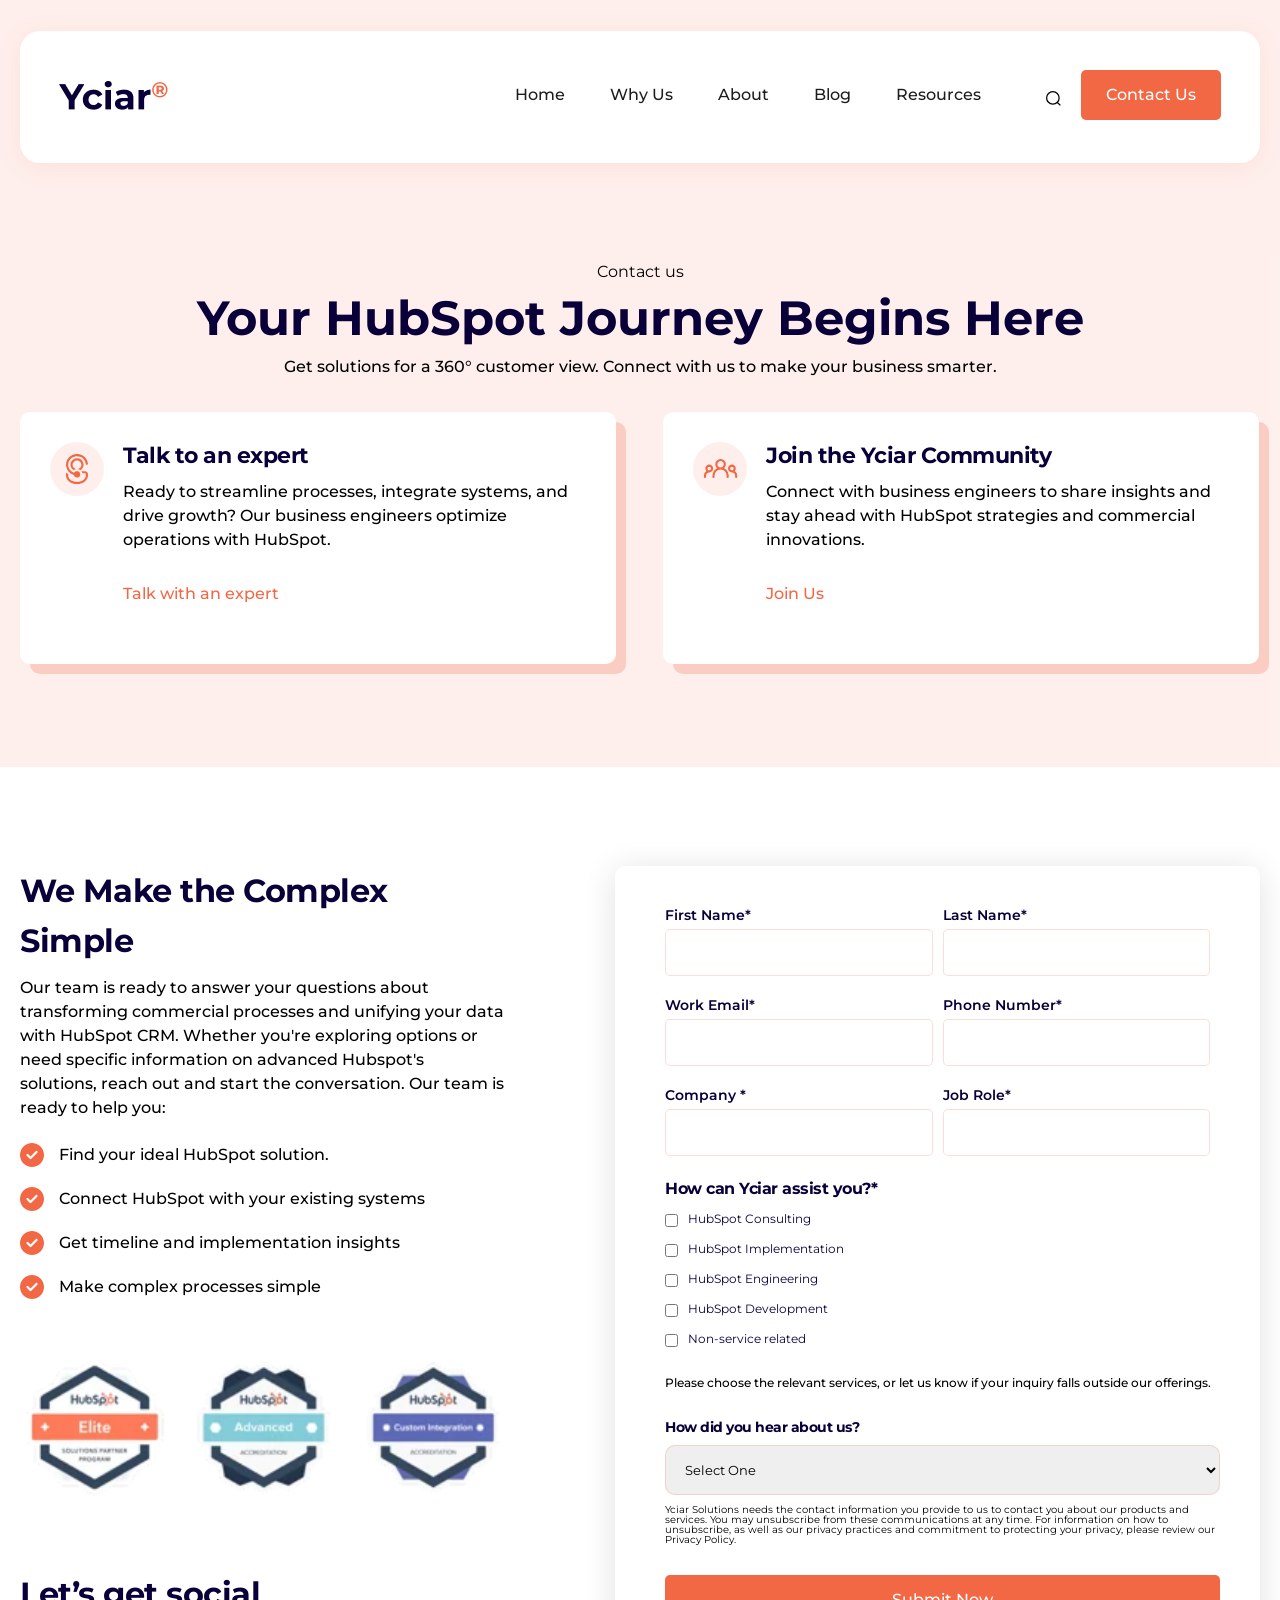
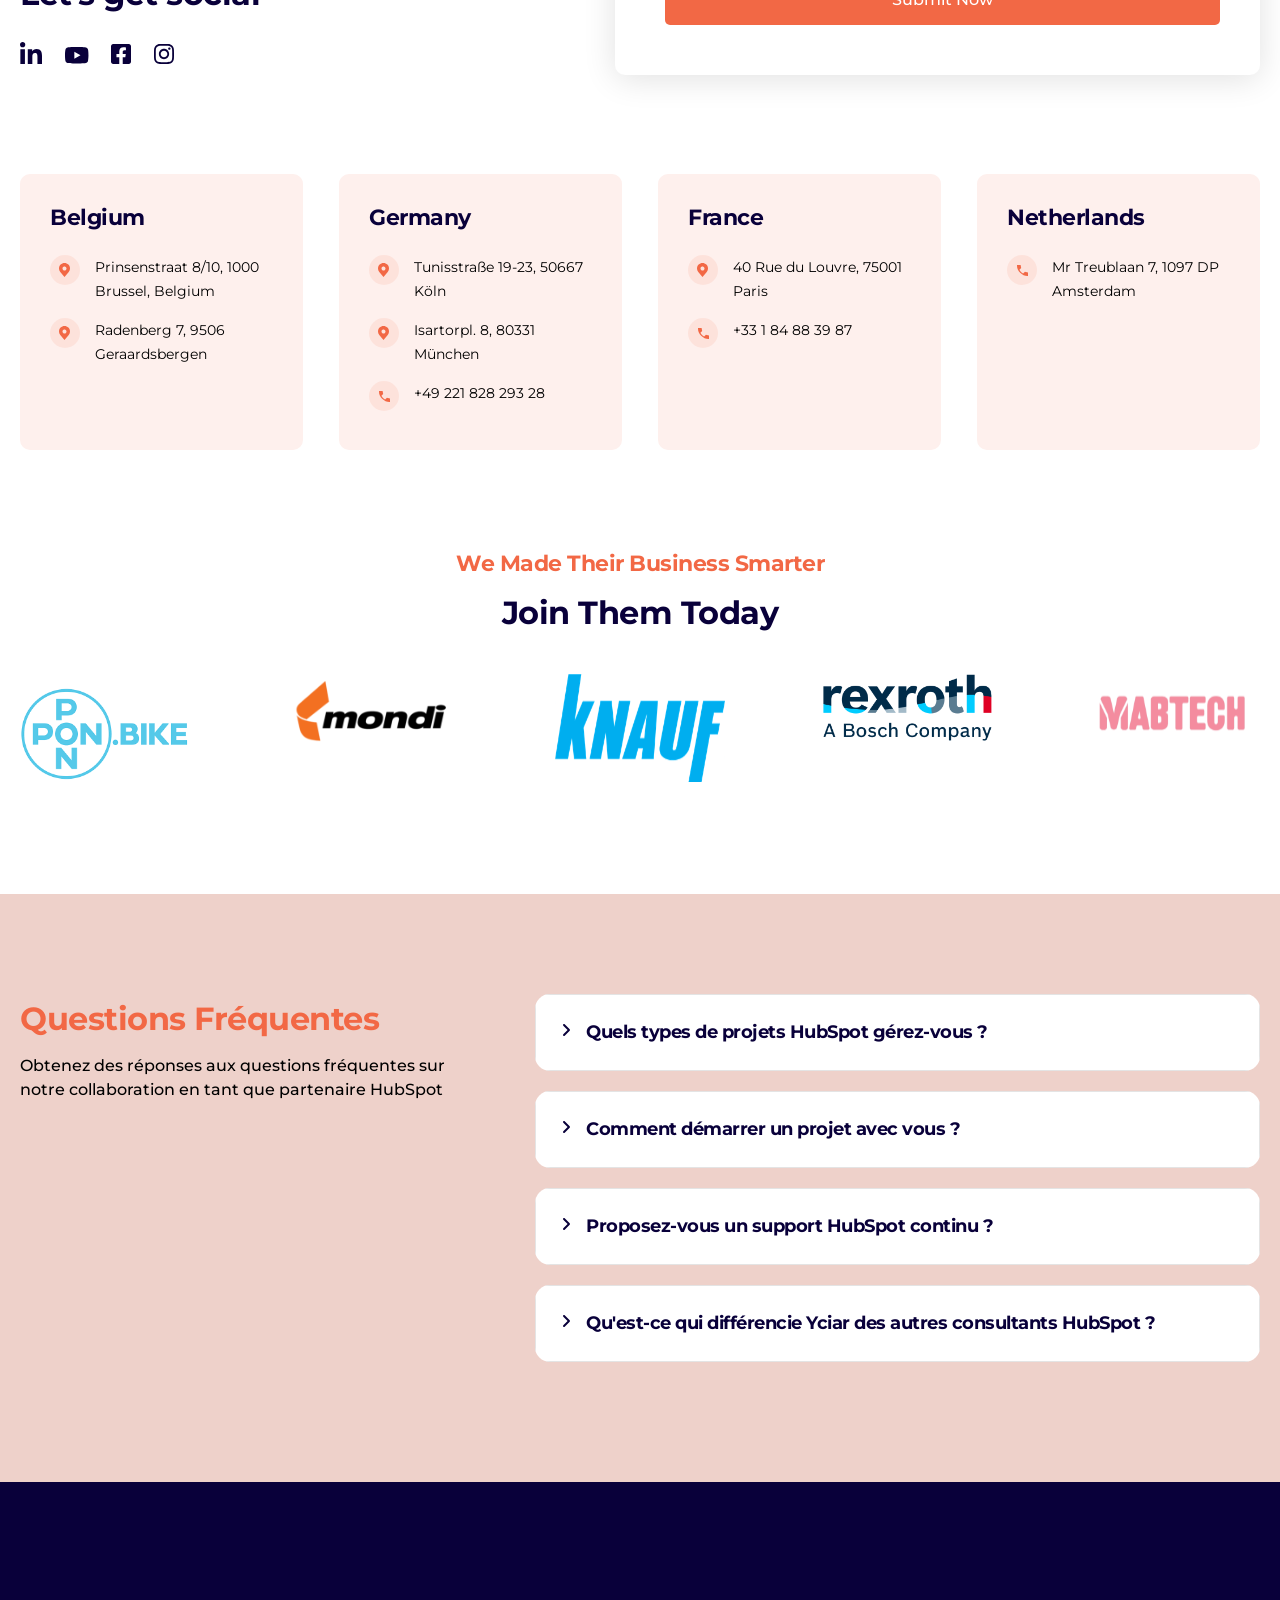
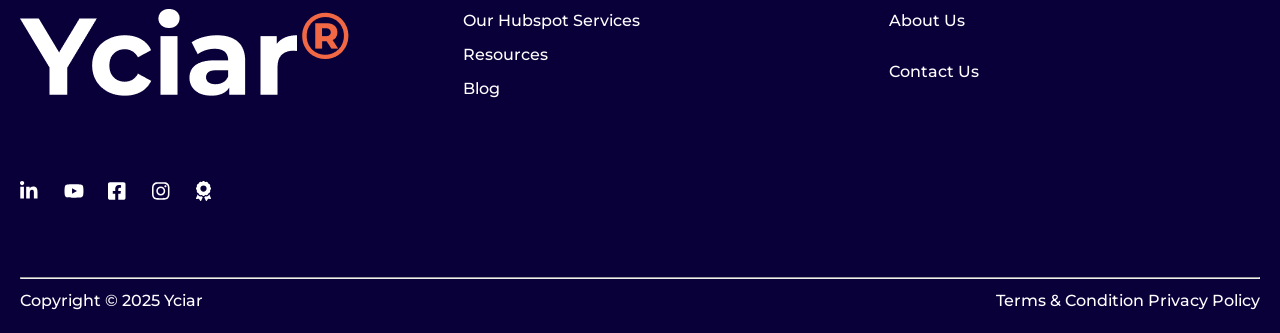
<file: contact.html>
<!DOCTYPE html>
<html lang="en">

<head>
    <meta charset="UTF-8">
    <meta name="viewport" content="width=device-width, initial-scale=1.0">
    <title>Yciar</title>
    <link rel="preconnect" href="https://fonts.googleapis.com">
    <link rel="preconnect" href="https://fonts.gstatic.com" crossorigin>
    <link
        href="https://fonts.googleapis.com/css2?family=Barlow:ital,wght@0,100;0,200;0,300;0,400;0,500;0,600;0,700;0,800;0,900;1,100;1,200;1,300;1,400;1,500;1,600;1,700;1,800;1,900&family=Cormorant:ital,wght@0,300..700;1,300..700&family=Inter:ital,opsz,wght@0,14..32,100..900;1,14..32,100..900&family=Lato:ital,wght@0,100;0,300;0,400;0,700;0,900;1,100;1,300;1,400;1,700;1,900&family=Maven+Pro:wght@400..900&family=Montserrat:ital,wght@0,100..900;1,100..900&family=Noto+Sans:ital,wght@0,100..900;1,100..900&family=Outfit:wght@100..900&family=Playfair+Display:ital,wght@0,400..900;1,400..900&family=Roboto:ital,wght@0,100..900;1,100..900&display=swap"
        rel="stylesheet"> 
    <link rel="stylesheet" type="text/css"
        href="https://cdnjs.cloudflare.com/ajax/libs/OwlCarousel2/2.3.4/assets/owl.carousel.min.css">
    <link rel="stylesheet" type="text/css"
        href="https://cdnjs.cloudflare.com/ajax/libs/OwlCarousel2/2.3.4/assets/owl.theme.default.min.css">
    <link rel="stylesheet" href="./css/style.css">
    <link rel="stylesheet" href="./css/contact.css">
</head>
<body>
    <header>
        <div class="container">
            <div class="navbar">
                <nav class="main-navbar">

                    <div class="logo"><a href="#/"><img src="./images/Yciar®.png" alt=""></a></div>
                   <ul>
                        <li><a href="index.html">Home</a></li>
                        <li><a href="why.html">Why Us</a></li>
                        <li><a href="about.html">About</a></li>
                        <li><a href="blog.html">Blog</a></li>
                        <li><a href="#">Resources</a></li>
                        <li class="search-box">
                            <img src="./images/Vector.svg" alt="search" class="search-icon" style="width: 15px;">

                            <input name="search" type="search" placeholder="Search..." class="search-input">
                        <li class="head-btn"><a href="contact.html" class="button-btn">Contact Us</a></li>
                    </ul>
                </nav>
            </div>
        </div>
        <div class="container">
            <div class="main_toggle">
                <div class="toggle_logo">
                    <img src="./images/Yciar®.png" alt="">
                </div>
                <div class="toogle">
                    <p id="nav-link"><a href="#" id="nav-toggle">☰</a></p>
                </div>
            </div>
        </div>
    </header>
    <!-- ============banner-section=============== -->
    <section class="banner">
        <div class="container">
            <div class="banner-head">
                <span>Contact us</span>
                <h1>Your HubSpot Journey Begins Here</h1>
                <p>Get solutions for a 360° customer view. Connect with us to make your business smarter.</p>
            </div>
            <div class="main-banner">
                <div class="banner-text">
                    <ul>
                        <li> <span><svg xmlns="http://www.w3.org/2000/svg" width="54" height="54" viewBox="0 0 54 54"
                                    fill="none">
                                    <rect width="54" height="54" rx="27" fill="#F26845" fill-opacity="0.1" />
                                    <path
                                        d="M27 35.5708C26.2315 35.571 25.4871 35.3099 24.8951 34.8326C24.3031 34.3553 23.9006 33.6917 23.7572 32.9563C21.5993 32.3067 19.699 31.0257 18.3144 29.2874C17.2691 27.9762 16.5509 26.4464 16.2164 24.8186C15.8819 23.1908 15.9402 21.5096 16.3868 19.9075C16.8333 18.3054 17.6559 16.8263 18.7896 15.5869C19.9233 14.3474 21.3372 13.3815 22.9197 12.7654C24.5021 12.1492 26.2099 11.8997 27.9083 12.0364C29.6067 12.1731 31.2493 12.6924 32.7065 13.5532C34.1636 14.4141 35.3956 15.5929 36.305 16.9969C37.2145 18.4008 37.7767 19.9914 37.9472 21.6431C38.0066 22.2325 37.5072 22.7125 36.9 22.7125C36.2928 22.7125 35.8066 22.2303 35.734 21.6431C35.5377 20.1276 34.9292 18.6907 33.9715 17.4812C33.0138 16.2716 31.7417 15.3333 30.2868 14.7633C28.832 14.1934 27.2472 14.0124 25.6965 14.2393C24.1458 14.4661 22.6854 15.0925 21.4666 16.0535C20.2477 17.0146 19.3147 18.2755 18.7639 19.7057C18.2131 21.1359 18.0647 22.6835 18.3339 24.1883C18.6032 25.6932 19.2803 27.1006 20.2953 28.265C21.3103 29.4293 22.6263 30.3084 24.107 30.8111C24.3869 30.3136 24.7971 29.8971 25.2957 29.604C25.7943 29.3109 26.3637 29.1515 26.9461 29.1421C27.5284 29.1327 28.1029 29.2736 28.6113 29.5505C29.1196 29.8273 29.5437 30.2303 29.8404 30.7185C30.1371 31.2067 30.2959 31.7627 30.3007 32.33C30.3054 32.8973 30.156 33.4557 29.8675 33.9486C29.579 34.4414 29.1617 34.8511 28.6581 35.136C28.1545 35.421 27.5824 35.571 27 35.5708ZM18.2 32.3562V32.2984C17.5984 31.7736 17.0476 31.1961 16.5544 30.5732C16.193 31.1012 16.0001 31.7216 16 32.3562V33.4278C16 37.6517 20.092 42 27 42C33.908 42 38 37.6517 38 33.4278V32.3562C38 31.5037 37.6523 30.686 37.0335 30.0832C36.4146 29.4803 35.5752 29.1417 34.7 29.1417H31.4C31.8818 29.7632 32.225 30.4918 32.39 31.2847H34.7C34.9917 31.2847 35.2715 31.3976 35.4778 31.5986C35.6841 31.7995 35.8 32.0721 35.8 32.3562V33.4278C35.8 36.5095 32.6496 39.8569 27 39.8569C21.3504 39.8569 18.2 36.5095 18.2 33.4278V32.3562ZM27 26.9986C25.7412 26.9986 24.5205 27.4191 23.5416 28.1901C22.5797 27.6161 21.7856 26.8108 21.2354 25.8515C20.6853 24.8923 20.3976 23.8113 20.4 22.7125C20.4003 21.5916 20.7015 20.4903 21.2735 19.5178C21.8456 18.5453 22.6688 17.7354 23.6614 17.1684C24.6539 16.6014 25.7814 16.297 26.932 16.2855C28.0826 16.2739 29.2163 16.5556 30.2206 17.1026C31.225 17.6495 32.0651 18.4427 32.6576 19.4036C33.2502 20.3644 33.5745 21.4594 33.5986 22.58C33.6226 23.7007 33.3454 24.8079 32.7946 25.792C32.2438 26.7761 31.4384 27.6028 30.4584 28.1901C29.4795 27.4191 28.2588 26.9986 27 26.9986ZM22.6 22.7125C22.6 23.8492 23.0636 24.9394 23.8887 25.7432C24.7139 26.547 25.833 26.9986 27 26.9986C28.167 26.9986 29.2861 26.547 30.1113 25.7432C30.9364 24.9394 31.4 23.8492 31.4 22.7125C31.4 21.5758 30.9364 20.4856 30.1113 19.6818C29.2861 18.878 28.167 18.4264 27 18.4264C25.833 18.4264 24.7139 18.878 23.8887 19.6818C23.0636 20.4856 22.6 21.5758 22.6 22.7125Z"
                                        fill="#F26845" />
                                </svg></span></li>
                        <li>
                            <h4>Talk to an expert</h4>
                            <p>Ready to streamline processes, integrate systems, and drive growth? Our business
                                engineers
                                optimize operations with HubSpot.</p>
                            <a href="">Talk with an expert</a>
                        </li>
                    </ul>

                </div>
                <div class="banner-text">
                    <ul>
                        <li> <span><svg xmlns="http://www.w3.org/2000/svg" width="54" height="54" viewBox="0 0 54 54"
                                    fill="none">
                                    <rect width="54" height="54" rx="27" fill="#F26845" fill-opacity="0.1" />
                                    <path
                                        d="M20.5 35V33.5833C20.5 31.7047 21.2463 29.903 22.5747 28.5747C23.903 27.2463 25.7047 26.5 27.5833 26.5M27.5833 26.5C29.4619 26.5 31.2636 27.2463 32.592 28.5747C33.9204 29.903 34.6667 31.7047 34.6667 33.5833V35M27.5833 26.5C28.7105 26.5 29.7915 26.0522 30.5885 25.2552C31.3856 24.4582 31.8333 23.3772 31.8333 22.25C31.8333 21.1228 31.3856 20.0418 30.5885 19.2448C29.7915 18.4478 28.7105 18 27.5833 18C26.4562 18 25.3752 18.4478 24.5781 19.2448C23.7811 20.0418 23.3333 21.1228 23.3333 22.25C23.3333 23.3772 23.7811 24.4582 24.5781 25.2552C25.3752 26.0522 26.4562 26.5 27.5833 26.5ZM12 35V33.5833C12 32.4562 12.4478 31.3752 13.2448 30.5781C14.0418 29.7811 15.1228 29.3333 16.25 29.3333M16.25 29.3333C17.0014 29.3333 17.7221 29.0348 18.2535 28.5035C18.7848 27.9721 19.0833 27.2514 19.0833 26.5C19.0833 25.7486 18.7848 25.0279 18.2535 24.4965C17.7221 23.9652 17.0014 23.6667 16.25 23.6667C15.4986 23.6667 14.7779 23.9652 14.2465 24.4965C13.7152 25.0279 13.4167 25.7486 13.4167 26.5C13.4167 27.2514 13.7152 27.9721 14.2465 28.5035C14.7779 29.0348 15.4986 29.3333 16.25 29.3333ZM43.1667 35V33.5833C43.1667 32.4562 42.7189 31.3752 41.9219 30.5781C41.1248 29.7811 40.0438 29.3333 38.9167 29.3333M38.9167 29.3333C39.6681 29.3333 40.3888 29.0348 40.9201 28.5035C41.4515 27.9721 41.75 27.2514 41.75 26.5C41.75 25.7486 41.4515 25.0279 40.9201 24.4965C40.3888 23.9652 39.6681 23.6667 38.9167 23.6667C38.1652 23.6667 37.4446 23.9652 36.9132 24.4965C36.3818 25.0279 36.0833 25.7486 36.0833 26.5C36.0833 27.2514 36.3818 27.9721 36.9132 28.5035C37.4446 29.0348 38.1652 29.3333 38.9167 29.3333Z"
                                        stroke="#F26845" stroke-width="2.125" stroke-linecap="round"
                                        stroke-linejoin="round" />
                                </svg></span></li>
                        <li>
                            <h4> Join the Yciar Community</h4>
                            <p>Connect with business engineers to share insights and stay ahead with HubSpot strategies
                                and
                                commercial innovations.</p>
                            <a href="#">Join Us</a>
                        </li>
                    </ul>
                </div>
            </div>
        </div>
    </section>
    <!-- ==============section-two============= -->
    <section class="form-table">
        <div class="container">
            <div class="main-table">
                <div class="table-text">
                    <h2>We Make the Complex Simple</h2>
                    <p>Our team is ready to answer your questions about transforming commercial processes and unifying
                        your data with HubSpot CRM.
                        Whether you're exploring options or need specific information on advanced Hubspot's solutions,
                        reach out and start the conversation.
                        Our team is ready to help you:</p>
                    <ul>
                        <li>
                            <span><img src="./images/SVG.svg" alt="" style="width: 24px;"></span>
                            <p>Find your ideal HubSpot solution.</p>
                        </li>
                        <li>
                            <span><img src="./images/SVG.svg" alt="" style="width: 24px;"></span>
                            <p>Connect HubSpot with your existing systems</p>
                        </li>
                        <li>
                            <span><img src="./images/SVG.svg" alt="" style="width: 24px;"></span>
                            <p>Get timeline and implementation insights</p>
                        </li>
                        <li>
                            <span><img src="./images/SVG.svg" alt="" style="width: 24px;"></span>
                            <p>Make complex processes simple</p>
                        </li>
                        <li class="three-img"><img src="./images-contact/WEBSITE - accreditation (3) 1.png" alt=""></li>
                    </ul>
                    <div class="social-icons">
                        <h2>Let’s get social</h2>
                        <ul>
                            <li class="social-svg"><svg xmlns="http://www.w3.org/2000/svg" width="22" height="22"
                                    viewBox="0 0 22 22" fill="none">
                                    <path
                                        d="M4.92457 22H0.363401V7.31173H4.92457V22ZM2.64153 5.30811C1.18302 5.30811 0 4.10005 0 2.64153C1.04394e-08 1.94095 0.278304 1.26907 0.773687 0.773687C1.26907 0.278303 1.94095 0 2.64153 0C3.34211 0 4.01399 0.278303 4.50938 0.773687C5.00476 1.26907 5.28306 1.94095 5.28306 2.64153C5.28306 4.10005 4.09956 5.30811 2.64153 5.30811ZM21.9956 22H17.4442V14.8498C17.4442 13.1458 17.4099 10.9605 15.0728 10.9605C12.7014 10.9605 12.338 12.8118 12.338 14.7271V22H7.78169V7.31173H12.1563V9.31534H12.2201C12.829 8.1613 14.3165 6.94341 16.5357 6.94341C21.1519 6.94341 22.0005 9.98321 22.0005 13.9315V22H21.9956Z"
                                        fill="#F26845" />
                                </svg></li>
                            <li>
                                <svg xmlns="http://www.w3.org/2000/svg" width="24" height="17" viewBox="0 0 24 17"
                                    fill="none">
                                    <path
                                        d="M22.9917 2.58342C22.7217 1.56653 21.926 0.765657 20.9156 0.49387C19.0844 0 11.7412 0 11.7412 0C11.7412 0 4.39809 0 2.56678 0.49387C1.55647 0.7657 0.760756 1.56653 0.490688 2.58342C0 4.4266 0 8.27221 0 8.27221C0 8.27221 0 12.1178 0.490688 13.961C0.760756 14.9779 1.55647 15.7454 2.56678 16.0172C4.39809 16.5111 11.7412 16.5111 11.7412 16.5111C11.7412 16.5111 19.0843 16.5111 20.9156 16.0172C21.926 15.7454 22.7217 14.9779 22.9917 13.961C23.4824 12.1178 23.4824 8.27221 23.4824 8.27221C23.4824 8.27221 23.4824 4.4266 22.9917 2.58342ZM9.33958 11.7637V4.78068L15.477 8.2723L9.33958 11.7637Z"
                                        fill="#09003A" />
                                </svg>
                            </li>
                            <li><svg xmlns="http://www.w3.org/2000/svg" width="20" height="20" viewBox="0 0 20 20"
                                    fill="none">
                                    <path
                                        d="M17.8571 0H2.14286C1.57454 0 1.02949 0.225765 0.627628 0.627628C0.225765 1.02949 0 1.57454 0 2.14286L0 17.8571C0 18.4255 0.225765 18.9705 0.627628 19.3724C1.02949 19.7742 1.57454 20 2.14286 20H8.27009V13.2004H5.45759V10H8.27009V7.56071C8.27009 4.78616 9.92188 3.25357 12.4518 3.25357C13.6634 3.25357 14.9304 3.46964 14.9304 3.46964V6.19286H13.5344C12.1589 6.19286 11.7299 7.04643 11.7299 7.92188V10H14.8004L14.3094 13.2004H11.7299V20H17.8571C18.4255 20 18.9705 19.7742 19.3724 19.3724C19.7742 18.9705 20 18.4255 20 17.8571V2.14286C20 1.57454 19.7742 1.02949 19.3724 0.627628C18.9705 0.225765 18.4255 0 17.8571 0Z"
                                        fill="#09003A" />
                                </svg>

                            </li>
                            <li><svg xmlns="http://www.w3.org/2000/svg" width="20" height="20" viewBox="0 0 20 20"
                                    fill="none">
                                    <path
                                        d="M10.0045 4.87225C7.16613 4.87225 4.87672 7.16166 4.87672 10C4.87672 12.8383 7.16613 15.1277 10.0045 15.1277C12.8428 15.1277 15.1322 12.8383 15.1322 10C15.1322 7.16166 12.8428 4.87225 10.0045 4.87225ZM10.0045 13.3337C8.17026 13.3337 6.67076 11.8387 6.67076 10C6.67076 8.16133 8.16579 6.6663 10.0045 6.6663C11.8431 6.6663 13.3382 8.16133 13.3382 10C13.3382 11.8387 11.8387 13.3337 10.0045 13.3337ZM16.538 4.6625C16.538 5.32746 16.0025 5.85853 15.342 5.85853C14.677 5.85853 14.1459 5.32299 14.1459 4.6625C14.1459 4.00201 14.6815 3.46647 15.342 3.46647C16.0025 3.46647 16.538 4.00201 16.538 4.6625ZM19.9342 5.87638C19.8583 4.27424 19.4924 2.85507 18.3186 1.68582C17.1494 0.516568 15.7302 0.150619 14.1281 0.070289C12.4769 -0.0234297 7.52761 -0.0234297 5.87638 0.070289C4.2787 0.146156 2.85953 0.512105 1.68582 1.68136C0.512105 2.85061 0.150619 4.26978 0.070289 5.87192C-0.0234297 7.52315 -0.0234297 12.4724 0.070289 14.1236C0.146156 15.7258 0.512105 17.1449 1.68582 18.3142C2.85953 19.4834 4.27424 19.8494 5.87638 19.9297C7.52761 20.0234 12.4769 20.0234 14.1281 19.9297C15.7302 19.8538 17.1494 19.4879 18.3186 18.3142C19.4879 17.1449 19.8538 15.7258 19.9342 14.1236C20.0279 12.4724 20.0279 7.52761 19.9342 5.87638ZM17.801 15.8953C17.4529 16.7701 16.779 17.4439 15.8998 17.7965C14.5833 18.3186 11.4593 18.1981 10.0045 18.1981C8.54959 18.1981 5.42118 18.3142 4.10912 17.7965C3.23441 17.4484 2.56053 16.7745 2.20797 15.8953C1.68582 14.5788 1.80632 11.4549 1.80632 10C1.80632 8.54513 1.69028 5.41671 2.20797 4.10465C2.55606 3.22995 3.22995 2.55606 4.10912 2.2035C5.42564 1.68136 8.54959 1.80185 10.0045 1.80185C11.4593 1.80185 14.5878 1.68582 15.8998 2.2035C16.7745 2.5516 17.4484 3.22548 17.801 4.10465C18.3231 5.42118 18.2026 8.54513 18.2026 10C18.2026 11.4549 18.3231 14.5833 17.801 15.8953Z"
                                        fill="#09003A" />
                                </svg></li>
                        </ul>
                    </div>
                </div>
                <div class="forms">
                    <div class="group_one">
                        <div class="field">
                            <label for="first_name">First Name*</label>
                            <input id="first_name" type="text" required>
                        </div>
                        <div class="field">
                            <label for="last_name">Last Name*</label>
                            <input id="last_name" type="text" required>
                        </div>
                    </div>


                    <div class="group_one">
                        <div class="field">
                            <label for="work_email">Work Email*</label>
                            <input id="work_email" type="email" required>
                        </div>

                        <div class="field">
                            <label for="phone_number">Phone Number*</label>
                            <input id="phone_number" type="tel" required>
                        </div>
                    </div>


                    <div class="group_one">
                        <div class="field"> <label for="company">Company *</label>
                            <input id="company" type="text" class="int" required>
                        </div>
                        <div class="field">
                            <label for="Job">Job Role*</label>
                            <input type="text" id="Job-role">
                        </div>

                    </div>
                    <div class="option-check">
                        <h5>How can Yciar assist you?*</h5>
                        <div class="flex-input"> <input type="checkbox" id="first-box" name="hubspot">
                            <label for="hubspot"> HubSpot Consulting</label>
                        </div>
                        <div class="flex-input"> <input type="checkbox" id="first-box" name="hubspot">
                            <label for="hubspot"> HubSpot Implementation</label>
                        </div>
                        <div class="flex-input"> <input type="checkbox" id="flex-box" name="hubspot">
                            <label for="hubspot">HubSpot Engineering</label>
                        </div>
                        <div class="flex-input"> <input type="checkbox" id="flex-box" name="hubspot">
                            <label for="hubspot">HubSpot Development</label>
                        </div>
                        <div class="flex-input"><input type="checkbox" id="flex-box" name="hubspot">
                            <label for="hubspot">Non-service related</label>
                        </div>
                        <p>Please choose the relevant services, or let us know if your inquiry falls outside our
                            offerings.</p>
                    </div>
                    <div class="select-table">
                        <h5>How did you hear about us?</h5>
                        <select name="" id="">
                            <option value="">Select One</option>
                            <option>Friend</option>
                            <option>Social-Media</option>
                            <option>Others</option>
                        </select>
                        <p>Yciar Solutions needs the contact information you provide to us to contact you about our
                            products and services. You may unsubscribe from these communications at any time. For
                            information on how to unsubscribe, as well as our privacy practices and commitment to
                            protecting your privacy, please review our Privacy Policy.</p>
                        <a href="#" class="button-btn">Submit Now</a>

                    </div>
                </div>

            </div>
        </div>
    </section>
    
    <!--===================section-three-=================== -->
    <section class="location">
        <div class="container">
            <div class="main-flex">
                <div class="local-box">
                    <h4>Belgium</h4>
                    <ul>
                        <li><span><svg xmlns="http://www.w3.org/2000/svg" width="30" height="30" viewBox="0 0 30 30"
                                    fill="none">
                                    <rect width="30" height="30" rx="15" fill="#F26845" fill-opacity="0.1" />
                                    <path
                                        d="M14.5 8C13.0418 8.00172 11.6439 8.58174 10.6128 9.61281C9.58174 10.6439 9.00172 12.0418 9 13.5C8.99866 14.6915 9.38786 15.8507 10.108 16.8C10.108 16.8 10.258 16.9975 10.2825 17.026L14.5 22L18.7195 17.0235C18.7415 16.997 18.892 16.8 18.892 16.8L18.8925 16.7985C19.6122 15.8495 20.0012 14.691 20 13.5C19.9983 12.0418 19.4183 10.6439 18.3872 9.61281C17.3561 8.58174 15.9582 8.00172 14.5 8ZM14.5 15.5C14.1044 15.5 13.7178 15.3827 13.3889 15.1629C13.06 14.9432 12.8036 14.6308 12.6522 14.2654C12.5009 13.8999 12.4613 13.4978 12.5384 13.1098C12.6156 12.7219 12.8061 12.3655 13.0858 12.0858C13.3655 11.8061 13.7219 11.6156 14.1098 11.5384C14.4978 11.4613 14.8999 11.5009 15.2654 11.6522C15.6308 11.8036 15.9432 12.06 16.1629 12.3889C16.3827 12.7178 16.5 13.1044 16.5 13.5C16.4993 14.0302 16.2884 14.5386 15.9135 14.9135C15.5386 15.2884 15.0302 15.4993 14.5 15.5Z"
                                        fill="#F26845" />
                                </svg></span>
                            <p>Prinsenstraat 8/10, 1000 Brussel, Belgium</p>
                        </li>
                        <li><span><svg xmlns="http://www.w3.org/2000/svg" width="30" height="30" viewBox="0 0 30 30"
                                    fill="none">
                                    <rect width="30" height="30" rx="15" fill="#F26845" fill-opacity="0.1" />
                                    <path
                                        d="M14.5 8C13.0418 8.00172 11.6439 8.58174 10.6128 9.61281C9.58174 10.6439 9.00172 12.0418 9 13.5C8.99866 14.6915 9.38786 15.8507 10.108 16.8C10.108 16.8 10.258 16.9975 10.2825 17.026L14.5 22L18.7195 17.0235C18.7415 16.997 18.892 16.8 18.892 16.8L18.8925 16.7985C19.6122 15.8495 20.0012 14.691 20 13.5C19.9983 12.0418 19.4183 10.6439 18.3872 9.61281C17.3561 8.58174 15.9582 8.00172 14.5 8ZM14.5 15.5C14.1044 15.5 13.7178 15.3827 13.3889 15.1629C13.06 14.9432 12.8036 14.6308 12.6522 14.2654C12.5009 13.8999 12.4613 13.4978 12.5384 13.1098C12.6156 12.7219 12.8061 12.3655 13.0858 12.0858C13.3655 11.8061 13.7219 11.6156 14.1098 11.5384C14.4978 11.4613 14.8999 11.5009 15.2654 11.6522C15.6308 11.8036 15.9432 12.06 16.1629 12.3889C16.3827 12.7178 16.5 13.1044 16.5 13.5C16.4993 14.0302 16.2884 14.5386 15.9135 14.9135C15.5386 15.2884 15.0302 15.4993 14.5 15.5Z"
                                        fill="#F26845" />
                                </svg></span>
                            <p>Radenberg 7, 9506 Geraardsbergen</p>
                        </li>
                    </ul>
                </div>
                <div class="local-box">
                    <h4>Germany</h4>
                    <ul>
                        <li><span><svg xmlns="http://www.w3.org/2000/svg" width="30" height="30" viewBox="0 0 30 30"
                                    fill="none">
                                    <rect width="30" height="30" rx="15" fill="#F26845" fill-opacity="0.1" />
                                    <path
                                        d="M14.5 8C13.0418 8.00172 11.6439 8.58174 10.6128 9.61281C9.58174 10.6439 9.00172 12.0418 9 13.5C8.99866 14.6915 9.38786 15.8507 10.108 16.8C10.108 16.8 10.258 16.9975 10.2825 17.026L14.5 22L18.7195 17.0235C18.7415 16.997 18.892 16.8 18.892 16.8L18.8925 16.7985C19.6122 15.8495 20.0012 14.691 20 13.5C19.9983 12.0418 19.4183 10.6439 18.3872 9.61281C17.3561 8.58174 15.9582 8.00172 14.5 8ZM14.5 15.5C14.1044 15.5 13.7178 15.3827 13.3889 15.1629C13.06 14.9432 12.8036 14.6308 12.6522 14.2654C12.5009 13.8999 12.4613 13.4978 12.5384 13.1098C12.6156 12.7219 12.8061 12.3655 13.0858 12.0858C13.3655 11.8061 13.7219 11.6156 14.1098 11.5384C14.4978 11.4613 14.8999 11.5009 15.2654 11.6522C15.6308 11.8036 15.9432 12.06 16.1629 12.3889C16.3827 12.7178 16.5 13.1044 16.5 13.5C16.4993 14.0302 16.2884 14.5386 15.9135 14.9135C15.5386 15.2884 15.0302 15.4993 14.5 15.5Z"
                                        fill="#F26845" />
                                </svg></span>
                            <p>Tunisstraße 19‑23, 50667 Köln</p>
                        </li>
                        <li><span><svg xmlns="http://www.w3.org/2000/svg" width="30" height="30" viewBox="0 0 30 30"
                                    fill="none">
                                    <rect width="30" height="30" rx="15" fill="#F26845" fill-opacity="0.1" />
                                    <path
                                        d="M14.5 8C13.0418 8.00172 11.6439 8.58174 10.6128 9.61281C9.58174 10.6439 9.00172 12.0418 9 13.5C8.99866 14.6915 9.38786 15.8507 10.108 16.8C10.108 16.8 10.258 16.9975 10.2825 17.026L14.5 22L18.7195 17.0235C18.7415 16.997 18.892 16.8 18.892 16.8L18.8925 16.7985C19.6122 15.8495 20.0012 14.691 20 13.5C19.9983 12.0418 19.4183 10.6439 18.3872 9.61281C17.3561 8.58174 15.9582 8.00172 14.5 8ZM14.5 15.5C14.1044 15.5 13.7178 15.3827 13.3889 15.1629C13.06 14.9432 12.8036 14.6308 12.6522 14.2654C12.5009 13.8999 12.4613 13.4978 12.5384 13.1098C12.6156 12.7219 12.8061 12.3655 13.0858 12.0858C13.3655 11.8061 13.7219 11.6156 14.1098 11.5384C14.4978 11.4613 14.8999 11.5009 15.2654 11.6522C15.6308 11.8036 15.9432 12.06 16.1629 12.3889C16.3827 12.7178 16.5 13.1044 16.5 13.5C16.4993 14.0302 16.2884 14.5386 15.9135 14.9135C15.5386 15.2884 15.0302 15.4993 14.5 15.5Z"
                                        fill="#F26845" />
                                </svg></span>
                            <p>Isartorpl. 8, 80331 München </p>
                        </li>
                        <li><span><svg xmlns="http://www.w3.org/2000/svg" width="30" height="30" viewBox="0 0 30 30" fill="none">
<rect width="30" height="30" rx="15" fill="#F26845" fill-opacity="0.1"/>
<path d="M20.3583 21C19.0852 21 17.8249 20.725 16.5774 20.175C15.3299 19.625 14.1967 18.8407 13.1778 17.8222C12.1589 16.8037 11.3746 15.6731 10.825 14.4306C10.2754 13.188 10.0004 11.925 10 10.6417V10H13.6056L14.1708 13.0708L12.4292 14.8278C12.6532 15.225 12.9028 15.6019 13.1778 15.9583C13.4528 16.3148 13.7481 16.6458 14.0639 16.9514C14.3593 17.2468 14.6827 17.5295 15.0343 17.7996C15.3859 18.0697 15.7652 18.3217 16.1722 18.5556L17.9444 16.7833L21 17.4097V21H20.3583Z" fill="#F26845"/>
</svg></span><p>+49 221 828 293 28</p></li>
                    </ul>
                </div>
                <div class="local-box">
                    <h4>France</h4>
                    <ul>
                        <li><span><svg xmlns="http://www.w3.org/2000/svg" width="30" height="30" viewBox="0 0 30 30"
                                    fill="none">
                                    <rect width="30" height="30" rx="15" fill="#F26845" fill-opacity="0.1" />
                                    <path
                                        d="M14.5 8C13.0418 8.00172 11.6439 8.58174 10.6128 9.61281C9.58174 10.6439 9.00172 12.0418 9 13.5C8.99866 14.6915 9.38786 15.8507 10.108 16.8C10.108 16.8 10.258 16.9975 10.2825 17.026L14.5 22L18.7195 17.0235C18.7415 16.997 18.892 16.8 18.892 16.8L18.8925 16.7985C19.6122 15.8495 20.0012 14.691 20 13.5C19.9983 12.0418 19.4183 10.6439 18.3872 9.61281C17.3561 8.58174 15.9582 8.00172 14.5 8ZM14.5 15.5C14.1044 15.5 13.7178 15.3827 13.3889 15.1629C13.06 14.9432 12.8036 14.6308 12.6522 14.2654C12.5009 13.8999 12.4613 13.4978 12.5384 13.1098C12.6156 12.7219 12.8061 12.3655 13.0858 12.0858C13.3655 11.8061 13.7219 11.6156 14.1098 11.5384C14.4978 11.4613 14.8999 11.5009 15.2654 11.6522C15.6308 11.8036 15.9432 12.06 16.1629 12.3889C16.3827 12.7178 16.5 13.1044 16.5 13.5C16.4993 14.0302 16.2884 14.5386 15.9135 14.9135C15.5386 15.2884 15.0302 15.4993 14.5 15.5Z"
                                        fill="#F26845" />
                                </svg></span>
                            <p>40 Rue du Louvre, 75001 Paris</p>
                        </li>
                        <li><span><svg xmlns="http://www.w3.org/2000/svg" width="30" height="30" viewBox="0 0 30 30" fill="none">
<rect width="30" height="30" rx="15" fill="#F26845" fill-opacity="0.1"/>
<path d="M20.3583 21C19.0852 21 17.8249 20.725 16.5774 20.175C15.3299 19.625 14.1967 18.8407 13.1778 17.8222C12.1589 16.8037 11.3746 15.6731 10.825 14.4306C10.2754 13.188 10.0004 11.925 10 10.6417V10H13.6056L14.1708 13.0708L12.4292 14.8278C12.6532 15.225 12.9028 15.6019 13.1778 15.9583C13.4528 16.3148 13.7481 16.6458 14.0639 16.9514C14.3593 17.2468 14.6827 17.5295 15.0343 17.7996C15.3859 18.0697 15.7652 18.3217 16.1722 18.5556L17.9444 16.7833L21 17.4097V21H20.3583Z" fill="#F26845"/>
</svg></span>
                            <p>+33 1 84 88 39 87</p>
                        </li>
                    </ul>
                </div>
                <div class="local-box">
                    <h4>Netherlands</h4>
                    <ul>
                        <li><span><svg xmlns="http://www.w3.org/2000/svg" width="30" height="30" viewBox="0 0 30 30" fill="none">
<rect width="30" height="30" rx="15" fill="#F26845" fill-opacity="0.1"/>
<path d="M20.3583 21C19.0852 21 17.8249 20.725 16.5774 20.175C15.3299 19.625 14.1967 18.8407 13.1778 17.8222C12.1589 16.8037 11.3746 15.6731 10.825 14.4306C10.2754 13.188 10.0004 11.925 10 10.6417V10H13.6056L14.1708 13.0708L12.4292 14.8278C12.6532 15.225 12.9028 15.6019 13.1778 15.9583C13.4528 16.3148 13.7481 16.6458 14.0639 16.9514C14.3593 17.2468 14.6827 17.5295 15.0343 17.7996C15.3859 18.0697 15.7652 18.3217 16.1722 18.5556L17.9444 16.7833L21 17.4097V21H20.3583Z" fill="#F26845"/>
</svg></span>
                            <p>Mr Treublaan 7, 1097 DP Amsterdam</p>
                        </li>
                    </ul>
                </div>
            </div>
        </div>
    </section>
    <!-- =============section-slider========== -->
    <section class="main-slider">
        <div class="wrapper">
            <h4>We Made Their Business Smarter</h4>
            <h2>Join Them Today</h2>
            <div class="slider">

                <div class="owl-carousel owl-theme">
                    <div class="item">

                        <img src="./images/PON Logo.svg" alt="">
                    </div>
                    <div class="item">
                        <img src="./images/Logos Testimonials-Jun-13-2025-01-25-58-0710-PM.svg" alt="">
                    </div>
                    <div class="item">
                        <img src="./images/Knauf-logo-2455482B1E-seeklogo.com-2.svg" alt="">
                    </div>
                    <div class="item">
                        <img src="./images/Bosch_Rexroth_AG.svg" alt="">
                    </div>
                    <div class="item">
                        <img src="./images/mabtech pink-01_0.svg" alt="">

                    </div>
                </div>

            </div>
        </div>
    </section>
    <!-- ================section-eigth================ -->

    <!-- =====================section-nine================== -->

    <!-- ===========2nd-slider========= -->

    <!-- =========section-eleven============ -->

    <!-- ===========third-slider=========== -->

    <!-- ==========section-accordion========== -->
    <section class="accordion-main">
        <div class="container">
            <div class="main-hero">
                <div class="text-hero">
                    <h2>Questions Fréquentes</h2>
                    <p>Obtenez des réponses aux questions fréquentes sur notre collaboration en tant que partenaire
                        HubSpot
                    </p>
                </div>
                <div class="accordion">
                    <div class="accordion-item">
                        <div class="accordion-titel">
                            <h5> <span><svg xmlns="http://www.w3.org/2000/svg" width="10" height="16"
                                        viewBox="0 0 10 16" fill="none">
                                        <path
                                            d="M8.70859 7.29414C9.09922 7.68477 9.09922 8.31914 8.70859 8.70977L3.70859 13.7098C3.31797 14.1004 2.68359 14.1004 2.29297 13.7098C1.90234 13.3191 1.90234 12.6848 2.29297 12.2941L6.58672 8.00039L2.29609 3.70664C1.90547 3.31602 1.90547 2.68164 2.29609 2.29102C2.68672 1.90039 3.32109 1.90039 3.71172 2.29102L8.71172 7.29102L8.70859 7.29414Z"
                                            fill="#09003A" />
                                    </svg></span>Quels types de projets HubSpot gérez-vous ?</h5>
                        </div>
                        <div class="accordion-contant">
                            <p>Lorem, ipsum dolor sit amet consectetur adipisicing elit. Veniam neque quisquam cumque,
                                distinctio ducimus pariatur?Lorem, ipsum dolor sit amet consectetur adipisicing elit.
                                Veniam neque quisquam cumque, distinctio ducimus pariatur?Lorem, ipsum dolor sit amet
                                consectetur adipisicing elit. Veniam neque quisquam cumque, distinctio ducimus pariatur?
                            </p>
                        </div>
                    </div>
                    <div class="accordion-item">
                        <div class="accordion-titel">
                            <h5> <span><svg xmlns="http://www.w3.org/2000/svg" width="10" height="16"
                                        viewBox="0 0 10 16" fill="none">
                                        <path
                                            d="M8.70859 7.29414C9.09922 7.68477 9.09922 8.31914 8.70859 8.70977L3.70859 13.7098C3.31797 14.1004 2.68359 14.1004 2.29297 13.7098C1.90234 13.3191 1.90234 12.6848 2.29297 12.2941L6.58672 8.00039L2.29609 3.70664C1.90547 3.31602 1.90547 2.68164 2.29609 2.29102C2.68672 1.90039 3.32109 1.90039 3.71172 2.29102L8.71172 7.29102L8.70859 7.29414Z"
                                            fill="#09003A" />
                                    </svg></span>Comment démarrer un projet avec vous ?</h5>
                        </div>
                        <div class="accordion-contant">
                            <p>Lorem, ipsum dolor sit amet consectetur adipisicing elit. Veniam neque quisquam cumque,
                                distinctio ducimus pariatur?Lorem, ipsum dolor sit amet consectetur adipisicing elit.
                                Veniam neque quisquam cumque, distinctio ducimus pariatur?Lorem, ipsum dolor sit amet
                                consectetur adipisicing elit. Veniam neque quisquam cumque, distinctio ducimus pariatur?
                            </p>
                        </div>
                    </div>
                    <div class="accordion-item">
                        <div class="accordion-titel">
                            <h5> <span><svg xmlns="http://www.w3.org/2000/svg" width="10" height="16"
                                        viewBox="0 0 10 16" fill="none">
                                        <path
                                            d="M8.70859 7.29414C9.09922 7.68477 9.09922 8.31914 8.70859 8.70977L3.70859 13.7098C3.31797 14.1004 2.68359 14.1004 2.29297 13.7098C1.90234 13.3191 1.90234 12.6848 2.29297 12.2941L6.58672 8.00039L2.29609 3.70664C1.90547 3.31602 1.90547 2.68164 2.29609 2.29102C2.68672 1.90039 3.32109 1.90039 3.71172 2.29102L8.71172 7.29102L8.70859 7.29414Z"
                                            fill="#09003A" />
                                    </svg></span>Proposez-vous un support HubSpot continu ?</h5>
                        </div>
                        <div class="accordion-contant">
                            <p>Lorem, ipsum dolor sit amet consectetur adipisicing elit. Veniam neque quisquam cumque,
                                distinctio ducimus pariatur?Lorem, ipsum dolor sit amet consectetur adipisicing elit.
                                Veniam neque quisquam cumque, distinctio ducimus pariatur?Lorem, ipsum dolor sit amet
                                consectetur adipisicing elit. Veniam neque quisquam cumque, distinctio ducimus pariatur?
                            </p>
                        </div>
                    </div>
                    <div class="accordion-item">
                        <div class="accordion-titel">
                            <h5> <span><svg xmlns="http://www.w3.org/2000/svg" width="10" height="16"
                                        viewBox="0 0 10 16" fill="none">
                                        <path
                                            d="M8.70859 7.29414C9.09922 7.68477 9.09922 8.31914 8.70859 8.70977L3.70859 13.7098C3.31797 14.1004 2.68359 14.1004 2.29297 13.7098C1.90234 13.3191 1.90234 12.6848 2.29297 12.2941L6.58672 8.00039L2.29609 3.70664C1.90547 3.31602 1.90547 2.68164 2.29609 2.29102C2.68672 1.90039 3.32109 1.90039 3.71172 2.29102L8.71172 7.29102L8.70859 7.29414Z"
                                            fill="#09003A" />
                                    </svg></span>Qu'est-ce qui différencie Yciar des autres consultants HubSpot ?</h5>
                        </div>
                        <div class="accordion-contant">
                            <p>Lorem, ipsum dolor sit amet consectetur adipisicing elit. Veniam neque quisquam cumque,
                                distinctio ducimus pariatur?Lorem, ipsum dolor sit amet consectetur adipisicing elit.
                                Veniam neque quisquam cumque, distinctio ducimus pariatur?Lorem, ipsum dolor sit amet
                                consectetur adipisicing elit. Veniam neque quisquam cumque, distinctio ducimus pariatur?
                            </p>
                        </div>
                    </div>
                </div>
            </div>
        </div>
    </section>
    <!-- ==========section-last-banner========= -->

    <!-- ==============footer============== -->
    <footer>
        <div class="container">
            <div class="main-footer">
                <ul>
                    <li class="footer-logo"><a href="#/"><img src="./images/Yciar® (1).png" alt=""></a></li>
                    <li class="flex-rows"><a href="#/">Our Hubspot Services</a>
                        <a href="#/">Resources</a>
                        <a href="#/">Blog</a>
                    </li>
                    <li class="flex-row2"><a href="#/">About Us</a>
                        <a href="http://127.0.0.1:5500/contact.html">Contact Us</a>
                    </li>
                </ul>
            </div>
            <div class="social-logo">
                <ul>
                    <li><a href=""><img src="./images/Item → Link.svg" alt=""></a></li>
                    <li><a href=""><img src="./images/Item → Link (1).svg" alt=""></a></li>
                    <li><a href=""><img src="./images/Item → Link (2).svg " alt=""></a></li>
                    <li><a href=""><img src="./images/Item → Link (3).svg" alt=""></a></li>
                    <li><a href=""><img src="./images/Item → Link (4).svg" alt=""></a></li>
                </ul>
            </div>
            <hr>
            <div class="copy-right">
                <p>Copyright © 2025 Yciar</p>
                <p>Terms & Condition Privacy Policy</p>
            </div>
        </div>
    </footer>
    <!-- ===================================================js-scripts==================================================================== -->
    <script src="https://ajax.googleapis.com/ajax/libs/jquery/1.12.4/jquery.min.js"></script>

    <!-- =============search-box============ -->

    <script>document.querySelector(".search-icon").addEventListener("click", () => {
            document.querySelector(".search-box").classList.toggle("active");
        });  </script>
    <!-- ==========tabber========== -->
    <script>document.querySelectorAll(".tab-btn").forEach((tab) => {
            tab.addEventListener("click", () => {
                const target = tab.getAttribute("data-tab");

                // Remove active from all tabs
                document.querySelectorAll(".tab-btn").forEach(btn =>
                    btn.classList.remove("active")
                );

                // Hide all contents
                document.querySelectorAll(".tab-content").forEach(content =>
                    content.classList.remove("active")
                );

                // Activate clicked tab
                tab.classList.add("active");

                // Show related content
                document.getElementById(target).classList.add("active");
            });
        });
    </script>
    <!-- ========slider========== -->
    <script src="https://cdnjs.cloudflare.com/ajax/libs/OwlCarousel2/2.3.4/owl.carousel.min.js"></script>
    <script type="text/javascript">
        (function ($) {
            'use strict';
            $('.main-slider .owl-carousel').owlCarousel({
                loop: true,
                margin: 97,
                nav: true,
                dots: true,
                responsive: {
                    0: {
                        items: 2
                    },
                    600: {
                        items: 4
                    },
                    1000: {
                        items: 5
                    }
                }
            })

        })(jQuery); 
    </script>
    <!-- ===========2nd-slideer============ -->
    <script src="https://cdnjs.cloudflare.com/ajax/libs/OwlCarousel2/2.3.4/owl.carousel.min.js"></script>
    <script type="text/javascript">
        (function ($) {
            'use strict';
            $('.second-slide .owl-carousel').owlCarousel({
                loop: true,
                margin: 38,
                nav: true,
                dots: true,
                responsive: {
                    0: {
                        items: 1
                    },
                    600: {
                        items: 2
                    },
                    1000: {
                        items: 2
                    }
                }
            })

        })(jQuery); 
    </script>
    <!-- ========third-slider=========== -->
    <script src="https://cdnjs.cloudflare.com/ajax/libs/OwlCarousel2/2.3.4/owl.carousel.min.js"></script>
    <script type="text/javascript">
        (function ($) {
            'use strict';
            $('.slider-inner .owl-carousel').owlCarousel({
                loop: true,
                margin: 64,
                nav: true,
                dots: true,
                responsive: {
                    0: {
                        items: 2
                    },
                    600: {
                        items: 4
                    },
                    1000: {
                        items: 5
                    }
                }
            })

        })(jQuery); 
    </script>
    <!-- =======accordion======= -->
    <script>    $(document).ready(function () {
            $(".accordion-titel").click(function () {
                $(this).parent(".accordion-item").find(".accordion-contant").slideToggle();
                $(this).parent(".accordion-item").prevAll(".accordion-item").find(".accordion-contant").slideUp();
                $(this).parent(".accordion-item").nextAll(".accordion-item").find(".accordion-contant").slideUp();
            });
        });
    </script>
    <!-- ====toggle=== -->
    <script>
        $(".toogle a#nav-toggle").click(function () {

            $(".navbar").slideToggle("");
        });
    </script>
  
</body>

</html>
</file>
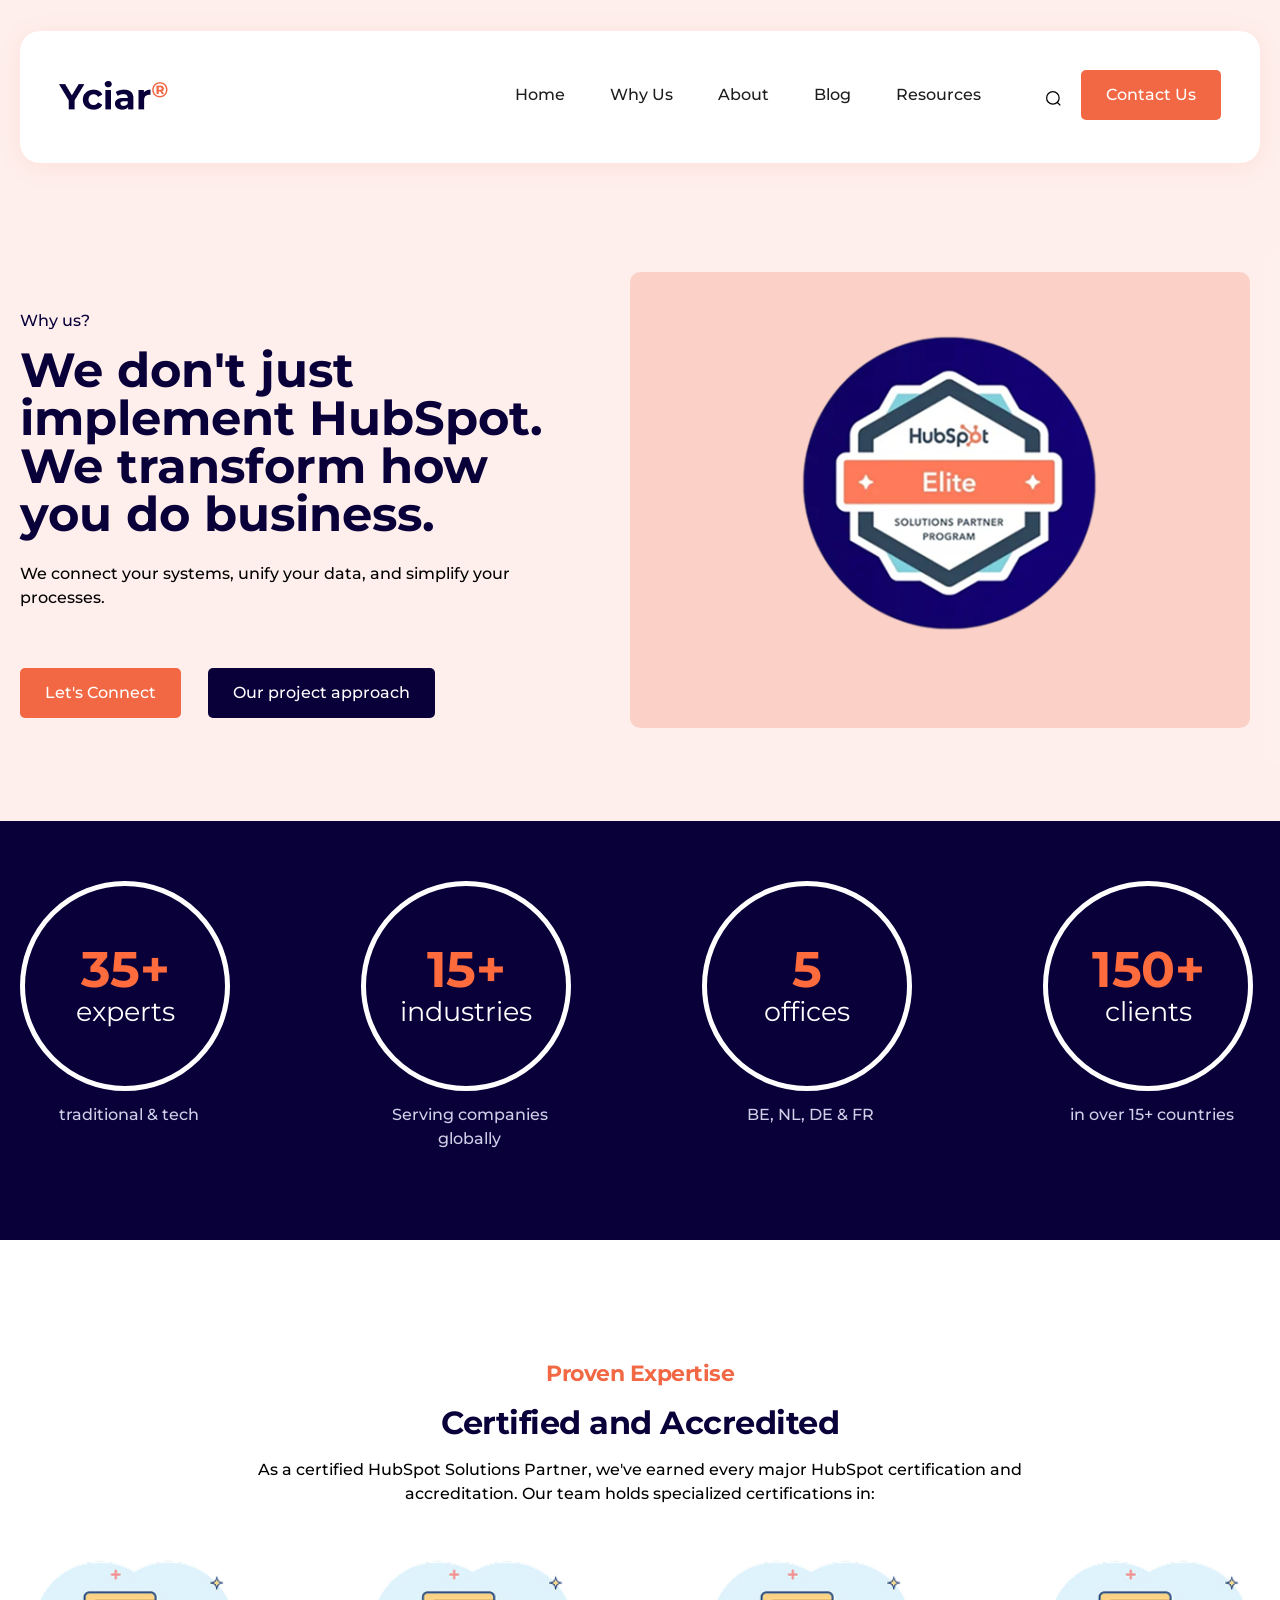
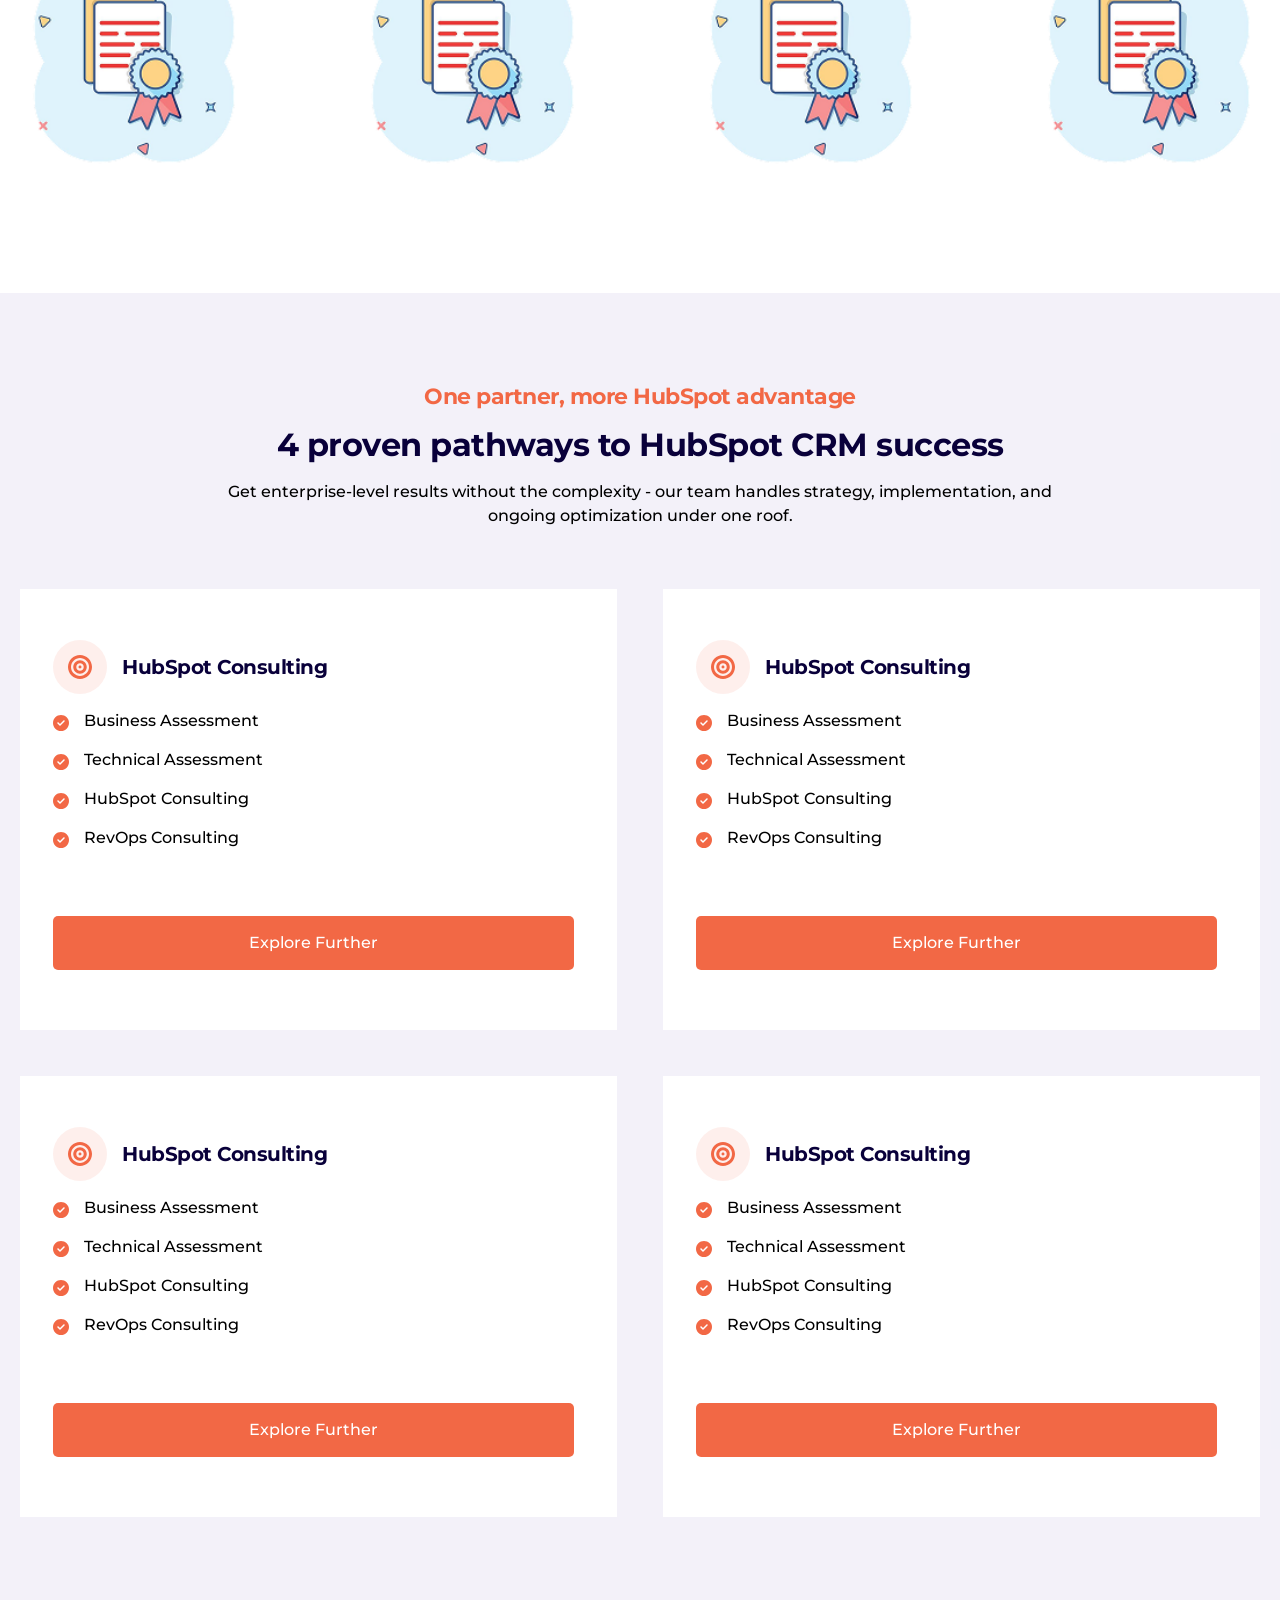
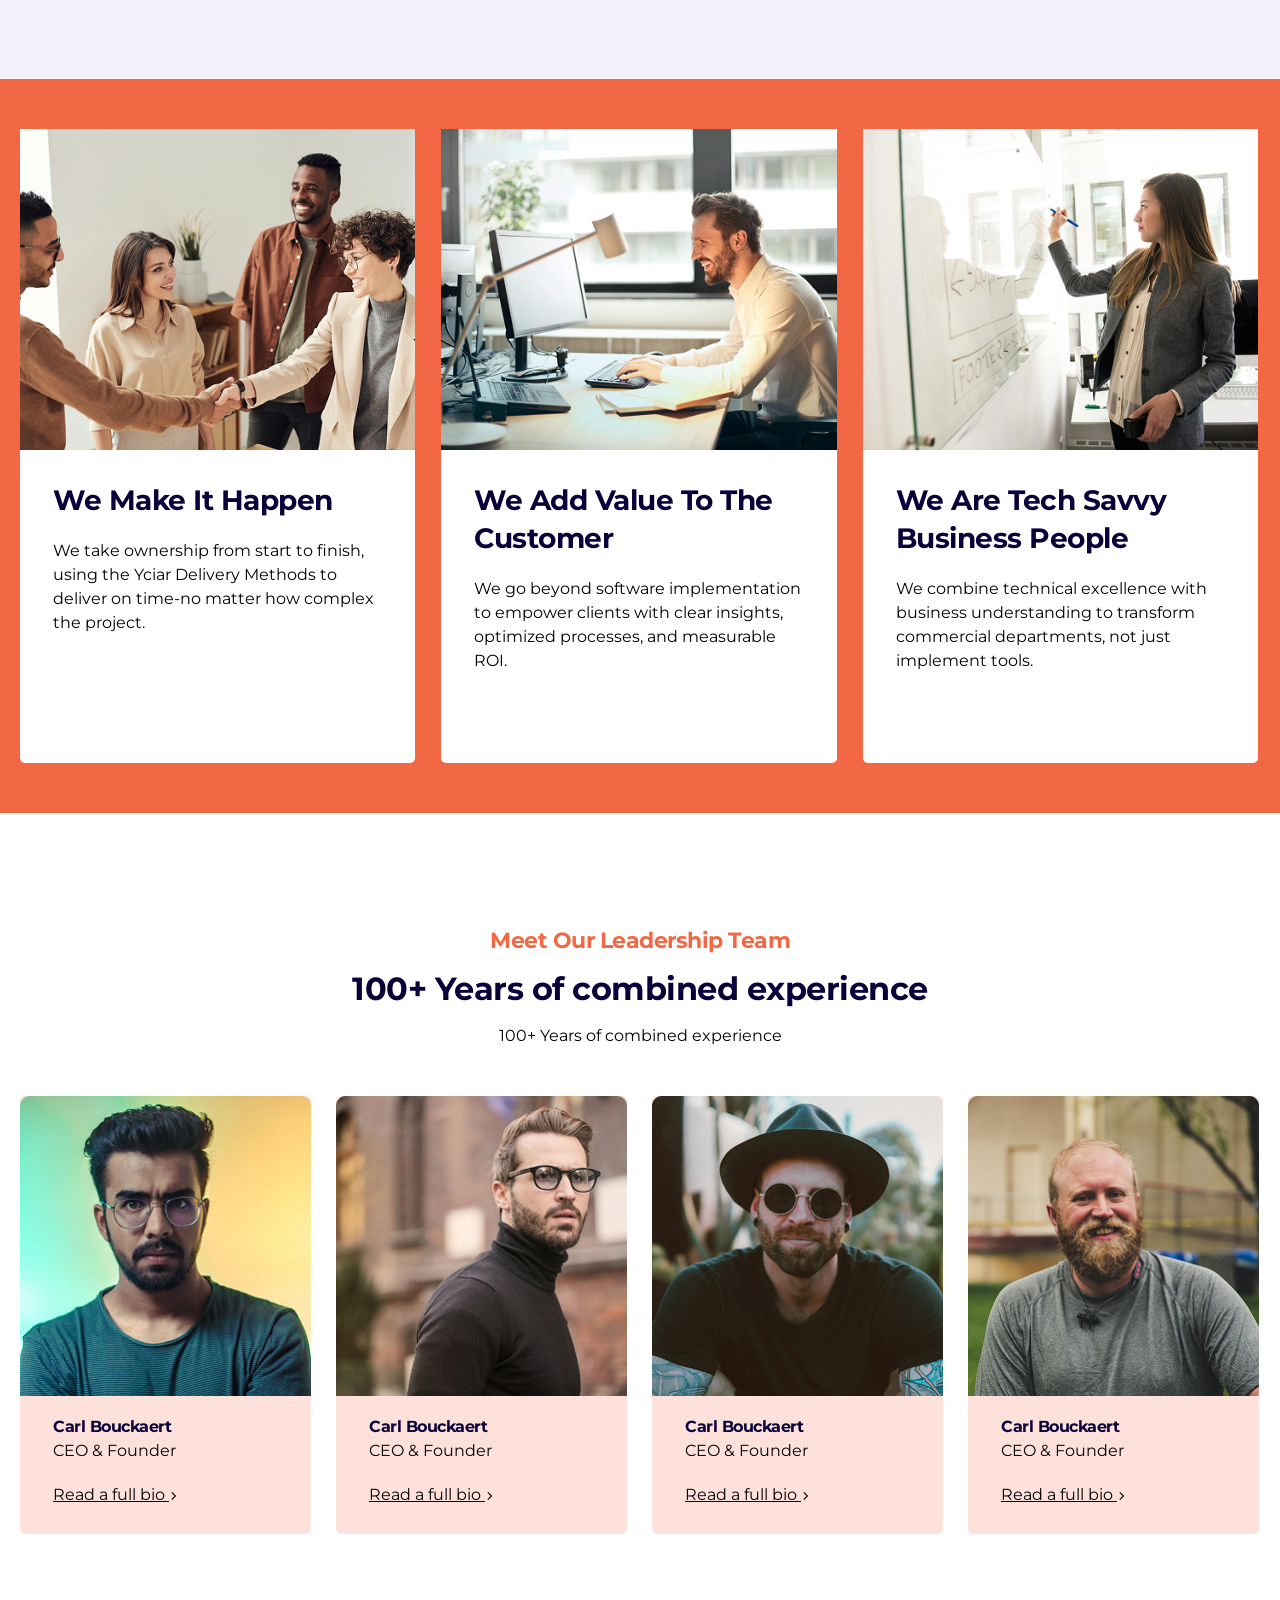
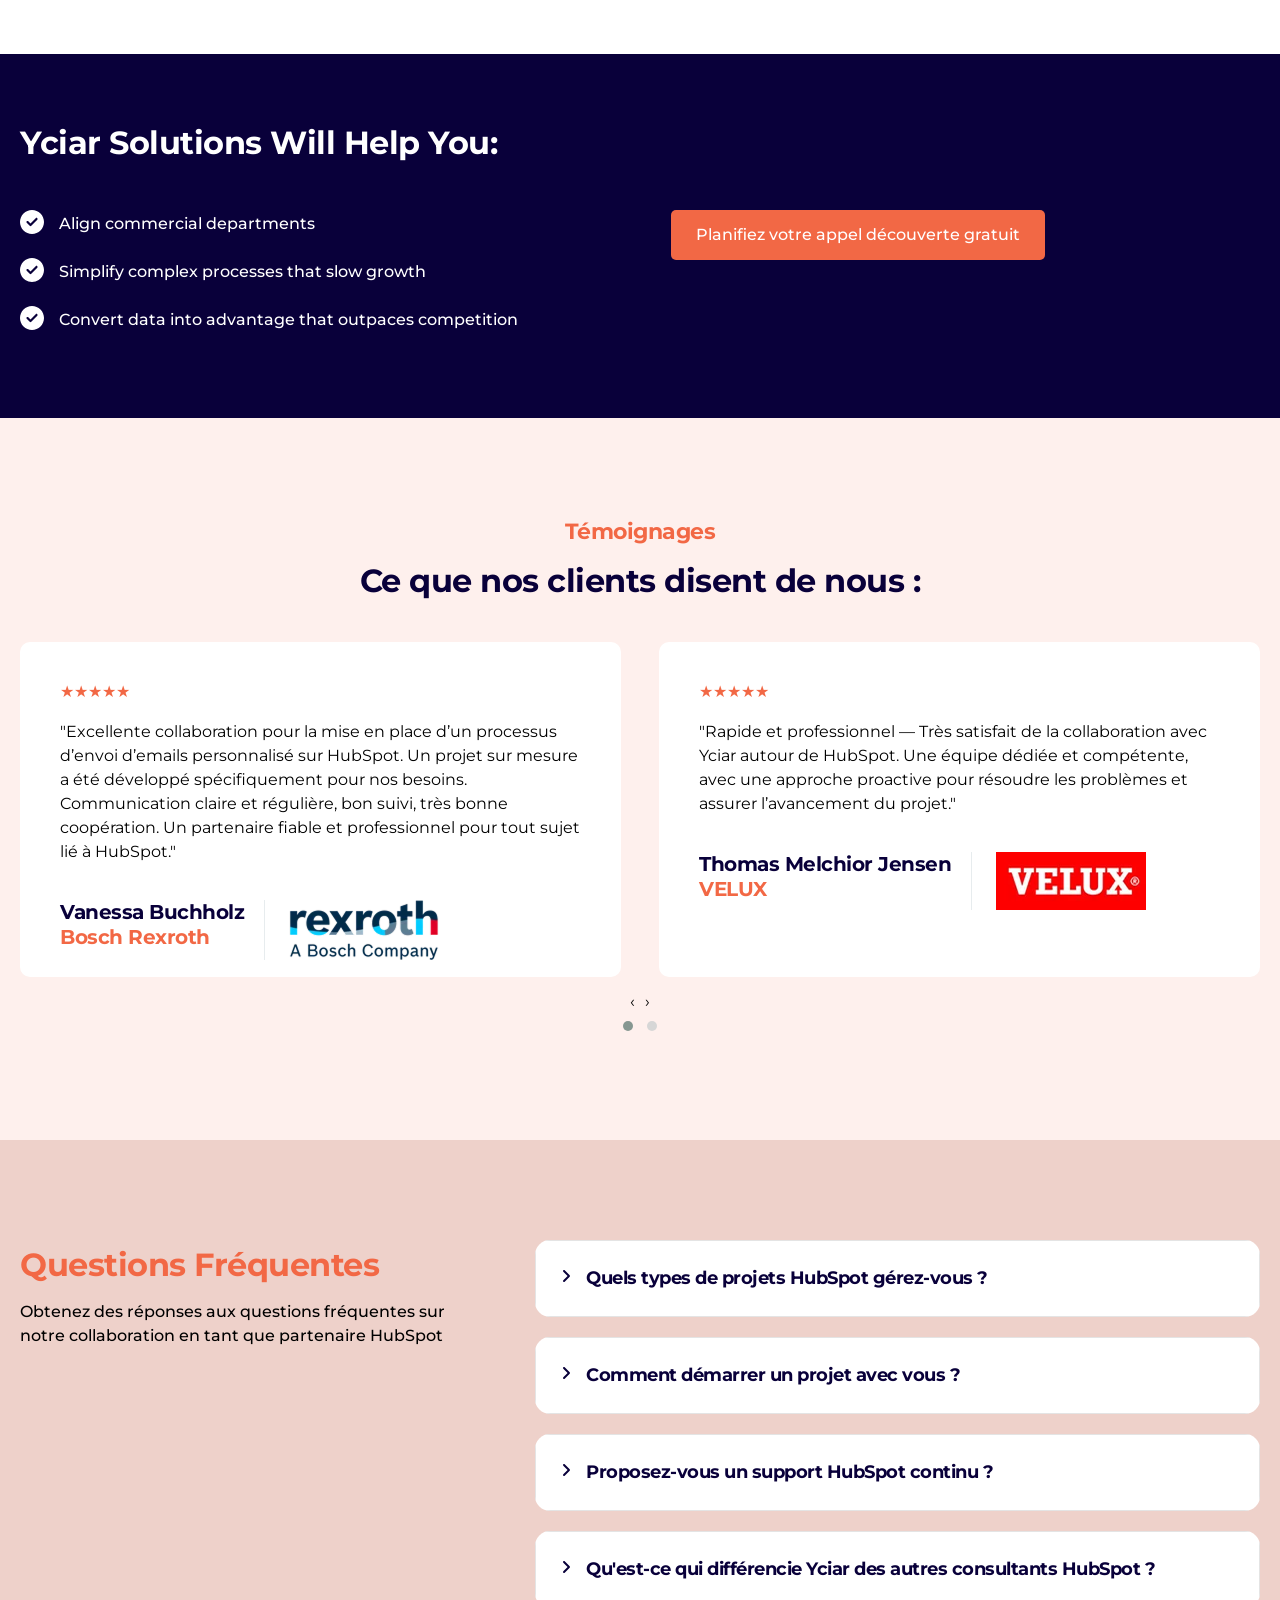
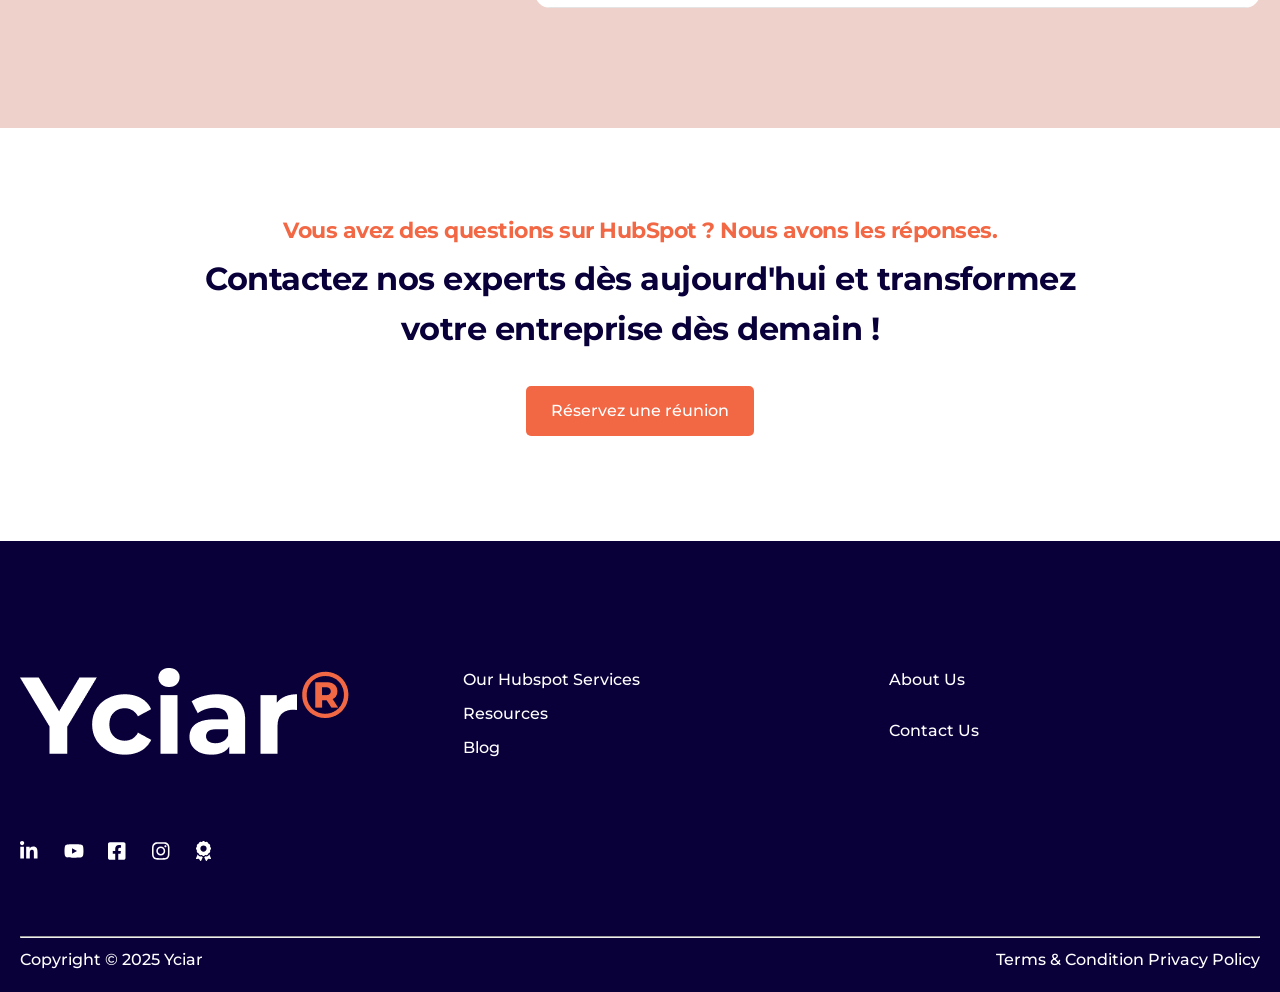
<file: why.html>
<!DOCTYPE html>
<html lang="en">

<head>
    <meta charset="UTF-8">
    <meta name="viewport" content="width=device-width, initial-scale=1.0">
    <title>Yciar</title>
    <link rel="preconnect" href="https://fonts.googleapis.com">
    <link rel="preconnect" href="https://fonts.gstatic.com" crossorigin>
    <link
        href="https://fonts.googleapis.com/css2?family=Barlow:ital,wght@0,100;0,200;0,300;0,400;0,500;0,600;0,700;0,800;0,900;1,100;1,200;1,300;1,400;1,500;1,600;1,700;1,800;1,900&family=Cormorant:ital,wght@0,300..700;1,300..700&family=Inter:ital,opsz,wght@0,14..32,100..900;1,14..32,100..900&family=Lato:ital,wght@0,100;0,300;0,400;0,700;0,900;1,100;1,300;1,400;1,700;1,900&family=Maven+Pro:wght@400..900&family=Montserrat:ital,wght@0,100..900;1,100..900&family=Noto+Sans:ital,wght@0,100..900;1,100..900&family=Outfit:wght@100..900&family=Playfair+Display:ital,wght@0,400..900;1,400..900&family=Roboto:ital,wght@0,100..900;1,100..900&display=swap"
        rel="stylesheet">
    <link rel="stylesheet" type="text/css"
        href="https://cdnjs.cloudflare.com/ajax/libs/OwlCarousel2/2.3.4/assets/owl.carousel.min.css">
    <link rel="stylesheet" type="text/css"
        href="https://cdnjs.cloudflare.com/ajax/libs/OwlCarousel2/2.3.4/assets/owl.theme.default.min.css">
    <link rel="stylesheet" href="./css/style.css">
    <link rel="stylesheet" href="./css/why.css">
</head>

<body>
    <header>
        <div class="container">
            <div class="navbar">
                <nav class="main-navbar">
                   
                        <div class="logo"><a href="#/"><img src="./images/Yciar®.png" alt=""></a></div>
                         <ul>
                        <li><a href="index.html">Home</a></li>
                        <li><a href="why.html">Why Us</a></li>
                        <li><a href="about.html">About</a></li>
                        <li><a href="blog.html">Blog</a></li>
                        <li><a href="#">Resources</a></li>
                        <li class="search-box">
                            <img src="./images/Vector.svg" alt="search" class="search-icon" style="width: 15px;">

                            <input name="search" type="search" placeholder="Search..." class="search-input">
                        <li class="head-btn"><a href="contact.html" class="button-btn">Contact Us</a></li>
                    </ul>
                </nav>
            </div>
        </div>
        <div class="container">
        <div class="main_toggle">
                <div class="toggle_logo">
                    <img src="./images/Yciar®.png" alt="">
                </div>
                <div class="toogle">
                    <p id="nav-link"><a href="#" id="nav-toggle">☰</a></p>
                </div>
            </div>
            </div>
    </header>
    <!-- ============banner-section=============== -->
    <section class="banner">
        <div class="container">
            <div class="main-banner">
                <div class="banner-text">
                    <span>Why us?</span>
                    <h1>We don't just implement HubSpot. We transform how you do business.</h1>
                    <p>We connect your systems, unify your data, and simplify your processes.</p>
                    <a href="#" class="button-btn">Let's Connect</a>
                    <a href="#" class="blue-btn">Our project approach</a>
                </div>
                <div class="banner-img">
                    <img src="./images-why/website logo-industries-3 1.png" alt="">
                </div>
            </div>
        </div>
    </section>

    <!-- ==============section-two================ -->
   <section class="stats-section">
    <div class="container">

        <div class="stat-box">
            <div class="circle">
                <h2>35+</h2>
                <span>experts</span>
            </div>
            <p>traditional &amp; tech</p>
        </div>

        <div class="stat-box">
            <div class="circle">
                <h2>15+</h2>
                <span>industries</span>
            </div>
            <p>Serving companies globally</p>
        </div>

        <div class="stat-box">
            <div class="circle">
                <h2>5</h2>
                <span>offices</span>
            </div>
            <p>BE, NL, DE &amp; FR</p>
        </div>

        <div class="stat-box">
            <div class="circle">
                <h2>150+</h2>
                <span>clients</span>
            </div>
            <p>in over 15+ countries</p>
        </div>

    </div>
</section>

    <!--===================section-three-=================== -->
   
    <section class="hubspot-crm">
  <div class="container hubspot-wrapper">

    <div class="hub-head">
      <h2>Finding the right HubSpot Partner Why Choose Yciar?</h2>
      <p>
        When selecting a HubSpot partner, you want to ensure that you’re making the right choice for your business.
      </p>
    </div>

    <!-- Center Pillar -->
    <div class="center-pillar">
        <div class="hub-row">
            <div class="hub-box">
                <h2>standard agencies</h2>
            </div>
            <div class="hub-icon  first" >
                <h2>vs</h2>
            </div>
      <div class="hub-box">
                <h2>standard agencies</h2>
            </div>
    </div>

    <div class="hub-row">
      <div class="hub-box">
        <h5>Isolated Implementations</h5>
        <p>HubSpot Hub Onboarding (not implementation)...</p>
      </div>

      <div class="hub-icon">
        <img src="./images-why/image 1.svg">
      </div>

      <div class="hub-box">
        <h5>Connected Business Systems</h5>
        <p>Implement and integrate HubSpot with your core business systems...</p>
      </div>
    </div>

    <div class="hub-row">
      <div class="hub-box">
        <h5>Surface-Level Configurations</h5>
        <p>Provide basic HubSpot configurations...</p>
      </div>

      <div class="hub-icon">
        <img src="./images-why/image 2.svg">
      </div>

      <div class="hub-box">
        <h5>Process-driven solutions</h5>
        <p>Combine business process knowledge...</p>
      </div>
    </div>
    <div class="hub-row">
      <div class="hub-box">
        <h5>Surface-Level Configurations</h5>
        <p>Provide basic HubSpot configurations...</p>
      </div>

      <div class="hub-icon">
        <img src="./images-why/image 2.svg">
      </div>

      <div class="hub-box">
        <h5>Process-driven solutions</h5>
        <p>Combine business process knowledge...</p>
      </div>
    </div>
    <div class="hub-row">
      <div class="hub-box">
        <h5>Surface-Level Configurations</h5>
        <p>Provide basic HubSpot configurations...</p>
      </div>

      <div class="hub-icon">
        <img src="./images-why/image 2.svg">
      </div>

      <div class="hub-box">
        <h5>Process-driven solutions</h5>
        <p>Combine business process knowledge...</p>
      </div>
    </div>
    <div class="hub-row">
      <div class="hub-box">
        <h5>Surface-Level Configurations</h5>
        <p>Provide basic HubSpot configurations...</p>
      </div>

      <div class="hub-icon">
        <img src="./images-why/image 2.svg">
      </div>

      <div class="hub-box">
        <h5>Process-driven solutions</h5>
        <p>Combine business process knowledge...</p>
      </div>
    </div>

    </div>

  </div>
</section>

    <!-- ================section-four================ -->
     <section class="expertise">
        <div class="container">
           <div class="ex-head"> <h4>Proven Expertise</h4>
            <h2>Certified and Accredited</h2>
            <p>As a certified HubSpot Solutions Partner, we've earned every major  HubSpot certification and accreditation. Our team holds specialized  certifications in:</p></div>
            <div class="main-img">
                <ul>
                    <li><img src="./images-why/a6f5509885343d598987f2761f3e74b5 1.png" alt=""></li>
                    <li><img src="./images-why/a6f5509885343d598987f2761f3e74b5 1.png" alt=""></li>
                    <li><img src="./images-why/a6f5509885343d598987f2761f3e74b5 1.png" alt=""></li>
                    <li><img src="./images-why/a6f5509885343d598987f2761f3e74b5 1.png" alt=""></li>
                </ul>
            </div>
        </div>
     </section>

    <!-- ===========section-five============ -->
     <section class="hub-adv">
        <div class="container">
            <div class="adv-head">
                <h4>One partner, more HubSpot advantage</h4>
                <h2>4 proven pathways to HubSpot CRM success</h2>
                <p>Get enterprise-level results without the complexity - our team  handles strategy, implementation, and ongoing optimization under one  roof.</p>
            </div>
                <div class="adv-flex">
                    <div class="adv-row">
                    <ul>
                        <li class="flex-img"><span><img src="./images-why/Overlay.svg" alt=""></span><h5> HubSpot Consulting</h5></li>
                        <li class="flex-img"><span><img src="./images-why/SVG.svg" alt=""></span><p>Business Assessment</p></li>
                        <li class="flex-img"><span><img src="./images-why/SVG.svg" alt=""></span><p>Technical Assessment</p></li>
                        <li class="flex-img"><span><img src="./images-why/SVG.svg" alt=""></span><p>HubSpot Consulting</p></li>
                        <li class="flex-img"><span><img src="./images-why/SVG.svg" alt=""></span><p>RevOps Consulting</p></li>
                        <li class="button-btn"> <a href="#" class="button-btn">Explore Further</a></li>
                        
                    </ul>
                </div>
              
                
                    <div class="adv-row">
                    <ul>
                        <li class="flex-img"><span><img src="./images-why/Overlay.svg" alt=""></span><h5> HubSpot Consulting</h5></li>
                        <li class="flex-img"><span><img src="./images-why/SVG.svg" alt=""></span><p>Business Assessment</p></li>
                        <li class="flex-img"><span><img src="./images-why/SVG.svg" alt=""></span><p>Technical Assessment</p></li>
                        <li class="flex-img"><span><img src="./images-why/SVG.svg" alt=""></span><p>HubSpot Consulting</p></li>
                        <li class="flex-img"><span><img src="./images-why/SVG.svg" alt=""></span><p>RevOps Consulting</p></li>
                        <li class="button-btn"> <a href="#" class="button-btn">Explore Further</a></li>
                    </ul>
                </div>
                </div>
               
                 <div class="adv-flex">
                    <div class="adv-row">
                    <ul>
                        <li class="flex-img"><span><img src="./images-why/Overlay.svg" alt=""></span><h5> HubSpot Consulting</h5></li>
                        <li class="flex-img"><span><img src="./images-why/SVG.svg" alt=""></span><p>Business Assessment</p></li>
                        <li class="flex-img"><span><img src="./images-why/SVG.svg" alt=""></span><p>Technical Assessment</p></li>
                        <li class="flex-img"><span><img src="./images-why/SVG.svg" alt=""></span><p>HubSpot Consulting</p></li>
                        <li class="flex-img"><span><img src="./images-why/SVG.svg" alt=""></span><p>RevOps Consulting</p></li>
                        <li class="button-btn"> <a href="#" class="button-btn">Explore Further</a></li>
                    </ul>
                </div>
                    <div class="adv-row">
                    <ul>
                        <li class="flex-img"><span><img src="./images-why/Overlay.svg" alt=""></span><h5> HubSpot Consulting</h5></li>
                        <li class="flex-img"><span><img src="./images-why/SVG.svg" alt=""></span><p>Business Assessment</p></li>
                        <li class="flex-img"><span><img src="./images-why/SVG.svg" alt=""></span><p>Technical Assessment</p></li>
                        <li class="flex-img"><span><img src="./images-why/SVG.svg" alt=""></span><p>HubSpot Consulting</p></li>
                        <li class="flex-img"><span><img src="./images-why/SVG.svg" alt=""></span><p>RevOps Consulting</p></li>
                        <li class="button-btn"> <a href="#" class="button-btn">Explore Further</a></li>
                    </ul>
                    
                </div>
            </div>

        </div>
     </section>

    <!-- ============section-six============ -->
     <section class="people">
        <div class="container">
                <div class="people-flex">
                    <div class="people-row">
                       <img src="./images-why/Rectangle 16.png" alt="">
                       <h3>We Make It Happen</h3>
                       <p>We take ownership from start to finish, using the Yciar Delivery Methods to deliver on time-no matter how complex the project.</p>
                    </div>
                     <div class="people-row">
                       <img src="./images-why/Rectangle 17.png" alt="">
                       <h3>We Add Value To The Customer</h3>
                       <p>We go beyond software implementation to empower clients with clear insights, optimized processes, and measurable ROI.</p>
                     </div>
                     <div class="people-row">
                       <img src="./images-why/Rectangle 18.png" alt="">
                       <h3>We Are Tech Savvy Business People</h3>
                       <p>We combine technical excellence with business understanding to transform commercial departments, not just implement tools.</p>
                     </div>
            </div>
        </div>
     </section>
    <!-- ================section-eigth================ -->
     <section class="leadership">
        <div class="container">
            <div class="lead-head">
                <h4>Meet Our Leadership Team</h4>
                <h2>100+ Years of combined experience</h2>
                <p>100+ Years of combined experience</p>
            </div>
                <div class="lead-flex">
                    <div class="lead-row">
                        <img src="./images-why/Rectangle 19.png" alt="">
                        <h5>Carl Bouckaert</h5>
                        <p>CEO & Founder</p>
                        <a href="#">Read a full bio <span><svg xmlns="http://www.w3.org/2000/svg" width="8" height="8" viewBox="0 0 8 8" fill="none">
<path d="M7.20312 4L3.20312 0L2.40313 0.8L5.60313 4L2.40313 7.2L3.20312 8L7.20312 4Z" fill="black"/>
</svg></span></a>
</div>
                                        <div class="lead-row">
                        <img src="./images-why/Rectangle 21.png" alt="">
                        <h5>Carl Bouckaert</h5>
                        <p>CEO & Founder</p>
                        <a href="#">Read a full bio <span><svg xmlns="http://www.w3.org/2000/svg" width="8" height="8" viewBox="0 0 8 8" fill="none">
<path d="M7.20312 4L3.20312 0L2.40313 0.8L5.60313 4L2.40313 7.2L3.20312 8L7.20312 4Z" fill="black"/>
</svg></span></a>
</div>
                                        <div class="lead-row">
                        <img src="./images-why/Rectangle 23.png" alt="">
                        <h5>Carl Bouckaert</h5>
                        <p>CEO & Founder</p>
                        <a href="#">Read a full bio <span><svg xmlns="http://www.w3.org/2000/svg" width="8" height="8" viewBox="0 0 8 8" fill="none">
<path d="M7.20312 4L3.20312 0L2.40313 0.8L5.60313 4L2.40313 7.2L3.20312 8L7.20312 4Z" fill="black"/>
</svg></span></a>
                                        </div>
                                        <div class="lead-row">
                        <img src="./images-why/Rectangle 25.png" alt="">
                        <h5>Carl Bouckaert</h5>
                        <p>CEO & Founder</p>
                        <a href="#">Read a full bio <span><svg xmlns="http://www.w3.org/2000/svg" width="8" height="8" viewBox="0 0 8 8" fill="none">
<path d="M7.20312 4L3.20312 0L2.40313 0.8L5.60313 4L2.40313 7.2L3.20312 8L7.20312 4Z" fill="black"/>
</svg></span></a>
</div>

            </div>
        </div>
     </section>

    <!-- =====================section-nine================== -->
     <section class="yciar-help">
        <div class="container">
                <h2>Yciar Solutions Will Help You:</h2>
            <div class="help-main">
                <ul>
                    <li><span><svg xmlns="http://www.w3.org/2000/svg" width="24" height="24" viewBox="0 0 24 24" fill="none">
<path d="M12 24C15.1826 24 18.2348 22.7357 20.4853 20.4853C22.7357 18.2348 24 15.1826 24 12C24 8.8174 22.7357 5.76516 20.4853 3.51472C18.2348 1.26428 15.1826 0 12 0C8.8174 0 5.76516 1.26428 3.51472 3.51472C1.26428 5.76516 0 8.8174 0 12C0 15.1826 1.26428 18.2348 3.51472 20.4853C5.76516 22.7357 8.8174 24 12 24ZM17.2969 9.79688L11.2969 15.7969C10.8562 16.2375 10.1438 16.2375 9.70781 15.7969L6.70781 12.7969C6.26719 12.3562 6.26719 11.6438 6.70781 11.2078C7.14844 10.7719 7.86094 10.7672 8.29688 11.2078L10.5 13.4109L15.7031 8.20312C16.1437 7.7625 16.8562 7.7625 17.2922 8.20312C17.7281 8.64375 17.7328 9.35625 17.2922 9.79219L17.2969 9.79688Z" fill="white"/>
</svg></span> <p>Align commercial departments</p></li>
                    <li><span><svg xmlns="http://www.w3.org/2000/svg" width="24" height="24" viewBox="0 0 24 24" fill="none">
<path d="M12 24C15.1826 24 18.2348 22.7357 20.4853 20.4853C22.7357 18.2348 24 15.1826 24 12C24 8.8174 22.7357 5.76516 20.4853 3.51472C18.2348 1.26428 15.1826 0 12 0C8.8174 0 5.76516 1.26428 3.51472 3.51472C1.26428 5.76516 0 8.8174 0 12C0 15.1826 1.26428 18.2348 3.51472 20.4853C5.76516 22.7357 8.8174 24 12 24ZM17.2969 9.79688L11.2969 15.7969C10.8562 16.2375 10.1438 16.2375 9.70781 15.7969L6.70781 12.7969C6.26719 12.3562 6.26719 11.6438 6.70781 11.2078C7.14844 10.7719 7.86094 10.7672 8.29688 11.2078L10.5 13.4109L15.7031 8.20312C16.1437 7.7625 16.8562 7.7625 17.2922 8.20312C17.7281 8.64375 17.7328 9.35625 17.2922 9.79219L17.2969 9.79688Z" fill="white"/>
</svg></span> <p>Simplify complex processes that slow growth</p></li>
                    <li><span><svg xmlns="http://www.w3.org/2000/svg" width="24" height="24" viewBox="0 0 24 24" fill="none">
<path d="M12 24C15.1826 24 18.2348 22.7357 20.4853 20.4853C22.7357 18.2348 24 15.1826 24 12C24 8.8174 22.7357 5.76516 20.4853 3.51472C18.2348 1.26428 15.1826 0 12 0C8.8174 0 5.76516 1.26428 3.51472 3.51472C1.26428 5.76516 0 8.8174 0 12C0 15.1826 1.26428 18.2348 3.51472 20.4853C5.76516 22.7357 8.8174 24 12 24ZM17.2969 9.79688L11.2969 15.7969C10.8562 16.2375 10.1438 16.2375 9.70781 15.7969L6.70781 12.7969C6.26719 12.3562 6.26719 11.6438 6.70781 11.2078C7.14844 10.7719 7.86094 10.7672 8.29688 11.2078L10.5 13.4109L15.7031 8.20312C16.1437 7.7625 16.8562 7.7625 17.2922 8.20312C17.7281 8.64375 17.7328 9.35625 17.2922 9.79219L17.2969 9.79688Z" fill="white"/>
</svg></span> <p>Convert data into advantage that outpaces competition</p></li>
                </ul>
               <div class="last-btn">
                <a href="#" class="button-btn">Planifiez votre appel découverte gratuit</a>
               </div>
            </div>
        </div>
     </section>

    <!-- ===========2nd-slider========= -->
    <section class="second-slider">
        <div class="wrapper">
            <h4>Témoignages</h4>
            <h2>Ce que nos clients disent de nous :</h2>
            <div class="second-slide">
                <div class="owl-carousel owl-theme">
                    <div class="item">
                        <div class="inner-box">
                            <span>★★★★★</span>
                            <p>"Excellente collaboration pour la mise en place d’un processus d’envoi d’emails
                                personnalisé sur HubSpot. Un projet sur mesure a été développé spécifiquement pour nos
                                besoins. Communication claire et régulière, bon suivi, très bonne coopération. Un
                                partenaire fiable et professionnel pour tout sujet lié à HubSpot."</p>
                            <ul>
                                <li>
                                    <h5>Vanessa Buchholz <span>Bosch Rexroth</span> </h5>
                                </li>
                                <li><img src="./images/VerticalBorder.png" alt=""></li>
                            </ul>


                        </div>
                    </div>
                    <div class="item">
                        <div class="inner-box">
                            <span>★★★★★</span>
                            <p>"Rapide et professionnel — Très satisfait de la collaboration avec Yciar autour de
                                HubSpot. Une équipe dédiée et compétente, avec une approche proactive pour résoudre les
                                problèmes et assurer l’avancement du projet."</p>
                            <ul>
                                <li>
                                    <h5>Thomas Melchior Jensen <span>VELUX</span></h5>
                                </li>
                                <li><img src="./images/VerticalBorder (1).png" alt=""></li>
                            </ul>
                        </div>
                    </div>
                    <div class="item">
                        <div class="inner-box">
                            <span>★★★★★</span>
                            <p>"Excellente collaboration pour la mise en place d’un processus d’envoi d’emails
                                personnalisé sur HubSpot. Un projet sur mesure a été développé spécifiquement pour nos
                                besoins. Communication claire et régulière, bon suivi, très bonne coopération. Un
                                partenaire fiable et professionnel pour tout sujet lié à HubSpot."</p>
                            <ul>
                                <li>
                                    <h5>Vanessa Buchholz <span>Bosch Rexroth</span> </h5>
                                </li>
                                <li><img src="./images/VerticalBorder.png" alt=""></li>
                            </ul>
                        </div>
                    </div>
                    <div class="item">
                        <div class="inner-box">
                            <span>★★★★★</span>
                            <p>"Rapide et professionnel — Très satisfait de la collaboration avec Yciar autour de
                                HubSpot. Une équipe dédiée et compétente, avec une approche proactive pour résoudre les
                                problèmes et assurer l’avancement du projet."</p>
                            <ul>
                                <li>
                                    <h5>Thomas Melchior Jensen <span>VELUX</span></h5>
                                </li>
                                <li><img src="./images/VerticalBorder (1).png" alt=""></li>
                            </ul>
                        </div>
                    </div>
                </div>
            </div>
        </div>
    </section>
    <!-- ==========section-accordion========== -->
    <section class="accordion-main">
        <div class="container">
            <div class="main-hero">
                <div class="text-hero">
                    <h2>Questions Fréquentes</h2>
                    <p>Obtenez des réponses aux questions fréquentes sur notre collaboration en tant que partenaire
                        HubSpot
                    </p>
                </div>
                <div class="accordion">
                    <div class="accordion-item">
                        <div class="accordion-titel">
                            <h5> <span><svg xmlns="http://www.w3.org/2000/svg" width="10" height="16"
                                        viewBox="0 0 10 16" fill="none">
                                        <path
                                            d="M8.70859 7.29414C9.09922 7.68477 9.09922 8.31914 8.70859 8.70977L3.70859 13.7098C3.31797 14.1004 2.68359 14.1004 2.29297 13.7098C1.90234 13.3191 1.90234 12.6848 2.29297 12.2941L6.58672 8.00039L2.29609 3.70664C1.90547 3.31602 1.90547 2.68164 2.29609 2.29102C2.68672 1.90039 3.32109 1.90039 3.71172 2.29102L8.71172 7.29102L8.70859 7.29414Z"
                                            fill="#09003A" />
                                    </svg></span>Quels types de projets HubSpot gérez-vous ?</h5>
                        </div>
                        <div class="accordion-contant">
                            <p>Lorem, ipsum dolor sit amet consectetur adipisicing elit. Veniam neque quisquam cumque,
                                distinctio ducimus pariatur?Lorem, ipsum dolor sit amet consectetur adipisicing elit.
                                Veniam neque quisquam cumque, distinctio ducimus pariatur?Lorem, ipsum dolor sit amet
                                consectetur adipisicing elit. Veniam neque quisquam cumque, distinctio ducimus pariatur?
                            </p>
                        </div>
                    </div>
                    <div class="accordion-item">
                        <div class="accordion-titel">
                            <h5> <span><svg xmlns="http://www.w3.org/2000/svg" width="10" height="16"
                                        viewBox="0 0 10 16" fill="none">
                                        <path
                                            d="M8.70859 7.29414C9.09922 7.68477 9.09922 8.31914 8.70859 8.70977L3.70859 13.7098C3.31797 14.1004 2.68359 14.1004 2.29297 13.7098C1.90234 13.3191 1.90234 12.6848 2.29297 12.2941L6.58672 8.00039L2.29609 3.70664C1.90547 3.31602 1.90547 2.68164 2.29609 2.29102C2.68672 1.90039 3.32109 1.90039 3.71172 2.29102L8.71172 7.29102L8.70859 7.29414Z"
                                            fill="#09003A" />
                                    </svg></span>Comment démarrer un projet avec vous ?</h5>
                        </div>
                        <div class="accordion-contant">
                            <p>Lorem, ipsum dolor sit amet consectetur adipisicing elit. Veniam neque quisquam cumque,
                                distinctio ducimus pariatur?Lorem, ipsum dolor sit amet consectetur adipisicing elit.
                                Veniam neque quisquam cumque, distinctio ducimus pariatur?Lorem, ipsum dolor sit amet
                                consectetur adipisicing elit. Veniam neque quisquam cumque, distinctio ducimus pariatur?
                            </p>
                        </div>
                    </div>
                    <div class="accordion-item">
                        <div class="accordion-titel">
                            <h5> <span><svg xmlns="http://www.w3.org/2000/svg" width="10" height="16"
                                        viewBox="0 0 10 16" fill="none">
                                        <path
                                            d="M8.70859 7.29414C9.09922 7.68477 9.09922 8.31914 8.70859 8.70977L3.70859 13.7098C3.31797 14.1004 2.68359 14.1004 2.29297 13.7098C1.90234 13.3191 1.90234 12.6848 2.29297 12.2941L6.58672 8.00039L2.29609 3.70664C1.90547 3.31602 1.90547 2.68164 2.29609 2.29102C2.68672 1.90039 3.32109 1.90039 3.71172 2.29102L8.71172 7.29102L8.70859 7.29414Z"
                                            fill="#09003A" />
                                    </svg></span>Proposez-vous un support HubSpot continu ?</h5>
                        </div>
                        <div class="accordion-contant">
                            <p>Lorem, ipsum dolor sit amet consectetur adipisicing elit. Veniam neque quisquam cumque,
                                distinctio ducimus pariatur?Lorem, ipsum dolor sit amet consectetur adipisicing elit.
                                Veniam neque quisquam cumque, distinctio ducimus pariatur?Lorem, ipsum dolor sit amet
                                consectetur adipisicing elit. Veniam neque quisquam cumque, distinctio ducimus pariatur?
                            </p>
                        </div>
                    </div>
                    <div class="accordion-item">
                        <div class="accordion-titel">
                            <h5> <span><svg xmlns="http://www.w3.org/2000/svg" width="10" height="16"
                                        viewBox="0 0 10 16" fill="none">
                                        <path
                                            d="M8.70859 7.29414C9.09922 7.68477 9.09922 8.31914 8.70859 8.70977L3.70859 13.7098C3.31797 14.1004 2.68359 14.1004 2.29297 13.7098C1.90234 13.3191 1.90234 12.6848 2.29297 12.2941L6.58672 8.00039L2.29609 3.70664C1.90547 3.31602 1.90547 2.68164 2.29609 2.29102C2.68672 1.90039 3.32109 1.90039 3.71172 2.29102L8.71172 7.29102L8.70859 7.29414Z"
                                            fill="#09003A" />
                                    </svg></span>Qu'est-ce qui différencie Yciar des autres consultants HubSpot ?</h5>
                        </div>
                        <div class="accordion-contant">
                            <p>Lorem, ipsum dolor sit amet consectetur adipisicing elit. Veniam neque quisquam cumque,
                                distinctio ducimus pariatur?Lorem, ipsum dolor sit amet consectetur adipisicing elit.
                                Veniam neque quisquam cumque, distinctio ducimus pariatur?Lorem, ipsum dolor sit amet
                                consectetur adipisicing elit. Veniam neque quisquam cumque, distinctio ducimus pariatur?
                            </p>
                        </div>
                    </div>
                </div>
            </div>
        </div>
    </section>
    <!-- ==========section-last-banner========= -->
    <section class="last-banner">
        <div class="container">
            <div class="last-head">
                <h4>Vous avez des questions sur HubSpot ? Nous avons les réponses.</h4>
                <h2>Contactez nos experts dès aujourd'hui et transformez votre entreprise dès demain !</h2>
                <a href="#/" class="button-btn">Réservez une réunion</a>
            </div>
        </div>
    </section>
    <!-- ==============footer============== -->
    <footer>
        <div class="container">
            <div class="main-footer">
                <ul>
                    <li class="footer-logo"><a href="#/"><img src="./images/Yciar® (1).png" alt=""></a></li>
                    <li class="flex-rows"><a href="#/">Our Hubspot Services</a>
                        <a href="#/">Resources</a>
                        <a href="#/">Blog</a>
                    </li>
                    <li class="flex-row2"><a href="#/">About Us</a>
                        <a href="http://127.0.0.1:5500/contact.html">Contact Us</a>
                    </li>
                </ul>
            </div>
            <div class="social-logo">
                <ul>
                    <li><a href=""><img src="./images/Item → Link.svg" alt=""></a></li>
                    <li><a href=""><img src="./images/Item → Link (1).svg" alt=""></a></li>
                    <li><a href=""><img src="./images/Item → Link (2).svg " alt=""></a></li>
                    <li><a href=""><img src="./images/Item → Link (3).svg" alt=""></a></li>
                    <li><a href=""><img src="./images/Item → Link (4).svg" alt=""></a></li>
                </ul>
            </div>
            <hr>
            <div class="copy-right">
                <p>Copyright © 2025 Yciar</p>
                <p>Terms & Condition Privacy Policy</p>
            </div>
        </div>
    </footer>
    <!-- ===================================================js-scripts==================================================================== -->
    <script src="https://ajax.googleapis.com/ajax/libs/jquery/1.12.4/jquery.min.js"></script>

    <!-- =============search-box============ -->

    <script>document.querySelector(".search-icon").addEventListener("click", () => {
            document.querySelector(".search-box").classList.toggle("active");
        });  </script>
    <!-- ==========tabber========== -->
    <script>document.querySelectorAll(".tab-btn").forEach((tab) => {
            tab.addEventListener("click", () => {
                const target = tab.getAttribute("data-tab");

                // Remove active from all tabs
                document.querySelectorAll(".tab-btn").forEach(btn =>
                    btn.classList.remove("active")
                );

                // Hide all contents
                document.querySelectorAll(".tab-content").forEach(content =>
                    content.classList.remove("active")
                );

                // Activate clicked tab
                tab.classList.add("active");

                // Show related content
                document.getElementById(target).classList.add("active");
            });
        });
    </script>
    <!-- ========slider========== -->
    <script src="https://cdnjs.cloudflare.com/ajax/libs/OwlCarousel2/2.3.4/owl.carousel.min.js"></script>
    <script type="text/javascript">
        (function ($) {
            'use strict';
            $('.main-slider .owl-carousel').owlCarousel({
                loop: true,
                margin: 97,
                nav: true,
                dots: true,
                responsive: {
                    0: {
                        items: 2
                    },
                    600: {
                        items: 4
                    },
                    1000: {
                        items: 5
                    }
                }
            })

        })(jQuery); 
    </script>
    <!-- ===========2nd-slideer============ -->
    <script src="https://cdnjs.cloudflare.com/ajax/libs/OwlCarousel2/2.3.4/owl.carousel.min.js"></script>
    <script type="text/javascript">
        (function ($) {
            'use strict';
            $('.second-slide .owl-carousel').owlCarousel({
                loop: true,
                margin: 38,
                nav: true,
                dots: true,
                responsive: {
                    0: {
                        items: 1
                    },
                    600: {
                        items: 2
                    },
                    1000: {
                        items: 2
                    }
                }
            })

        })(jQuery); 
    </script>
    <!-- ========third-slider=========== -->
    <script src="https://cdnjs.cloudflare.com/ajax/libs/OwlCarousel2/2.3.4/owl.carousel.min.js"></script>
    <script type="text/javascript">
        (function ($) {
            'use strict';
            $('.slider-inner .owl-carousel').owlCarousel({
                loop: true,
                margin: 64,
                nav: true,
                dots: true,
                responsive: {
                    0: {
                        items: 2
                    },
                    600: {
                        items: 4
                    },
                    1000: {
                        items: 5
                    }
                }
            })

        })(jQuery); 
    </script>
    <!-- =======accordion======= -->
    <script>    $(document).ready(function () {
            $(".accordion-titel").click(function () {
                $(this).parent(".accordion-item").find(".accordion-contant").slideToggle();
                $(this).parent(".accordion-item").prevAll(".accordion-item").find(".accordion-contant").slideUp();
                $(this).parent(".accordion-item").nextAll(".accordion-item").find(".accordion-contant").slideUp();
            });
        });
    </script>
    <!-- ====toggle=== -->
    <script>
        $(".toogle a#nav-toggle").click(function () {

            $(".navbar").slideToggle("");
        });
    </script>
</body>

</html>
</file>
<file: css/style.css>
* {
    margin: 0;
    padding: 0;
    box-sizing: border-box;
}

.container {
    margin: 0 auto;
    padding: 0 20px;
    max-width: 1280px;
    width: 100%;
}

.wrapper {
    margin: 0 auto;
    padding: 0 20px;
    max-width: 1420px;
    width: 100%;
}

.body {
    font-family: "montserrat";
}

h1 {
    font-family: Montserrat;
    font-weight: 700;
    font-size: 48px;
    line-height: 100%;
    color: #09003A;
}

h2 {
    font-family: Montserrat;
    font-weight: 700;
    font-size: 32px;
    line-height: 50px;
    letter-spacing: -0.5px;
    color: #09003A;
}

h3 {
    font-family: Montserrat;
    font-weight: 700;
    font-size: 28px;
    line-height: 38px;
    letter-spacing: -0.5px;
    color: #09003A;
}

h4 {
    font-family: Montserrat;
    font-weight: 700;
    font-size: 22px;
    line-height: 27.5px;
    letter-spacing: -0.5px;
    color: #09003A;
}

h5 {
    font-family: Montserrat;
    font-weight: 700;
    font-size: 20px;
    line-height: 25px;
    letter-spacing: -0.5px;
    color: #09003A;
}

p {
    font-family: Montserrat;
    font-weight: 500;
    font-size: 16px;
    line-height: 24px;
}

a {
    font-family: Montserrat;
    font-weight: 500;
    font-size: 16px;
    line-height: 24px;
    text-align: center;
    display: inline-block;
    text-decoration: none;
}

span {
    display: inline-block;
    font-family: Montserrat;

}

ul {
    list-style: none;
    font-family: Montserrat;
}

img {
    width: 100%;
    vertical-align: middle;
}

a.button-btn {
    background-color: #F26845;
    color: #ffffff !important;
    padding: 13px 25px;
    cursor: pointer;
    border-radius: 5px;
}

a.blue-btn {
    background-color: #09003A;
    color: #ffffff !important;
    padding: 13px 25px;
    cursor: pointer;
    border-radius: 5px;
}

a.button-btn {
    text-decoration: none;
    position: relative;
    transition: all 0.3s ease-in-out;
}

a.button-btn::before {
    content: "";
    position: absolute;
    background: #EED1CA;
    width: 0;
    height: 100%;
    left: 0;
    top: 0;
    z-index: -1;
    transition: width 0.3s ease-in-out;
}

a.button-btn:hover {
    z-index: 1;
    color: #F26845 !important;
}

a.button-btn:hover::before {
    width: 100%;
}


/* ============global-css-end============= */
/* ============local-css================= */
header {
    background-color: #F268451A;
    padding: 31px 0;
}

header nav.main-navbar ul {
    display: flex;
    align-items: center;
}

header nav.main-navbar ul li {
    margin-right: 45px;
}

header nav.main-navbar ul a {
    color: #1D1D1D;
}
 header nav.main-navbar {
    display: flex;
    align-items: center;
}


header nav.main-navbar ul a:hover {
    color: #F26845;
}

header .navbar {
    background-color: #ffffff;
    padding: 39px;
    border-radius: 20px;
    box-shadow: 0px 4px 25px 0px #F268451A;
}

header .logo {
    margin: 0 348px 0 0 !important;
}

header li.search-box {
    margin: 0 20px !important;
}

header .main_toggle {
    display: none;
}

.search-box {
    position: relative;
}

.search-input {
    width: 0;
    opacity: 0;
    padding: 6px 10px;
    border: 1px solid #ccc;
    border-radius: 6px;
    transition: 0.3s ease;
    outline: none;
    position: absolute;
    right: -40px;
    top: 37px;
}

/* This class activates when scrolling */
#header.sticky {
  position: fixed;
  top: 0;
  left: 0;
  background: red;
  padding: 15px;
  box-shadow: 0 4px 10px rgba(0,0,0,0.2);
}

/* when active */
.search-box.active .search-input {
    width: 180px;
    opacity: 1;
}

header li.head-btn {
    margin-right: 0 !important;
}

header a {
    text-decoration: none;
    position: relative;
    overflow: hidden;
}

header a::after {
    content: "";
    position: absolute;
    left: 0;
    bottom: 0;
    height: 2px;
    background-color: #F26845;
    width: 0%;
    transition: width 0.3s ease;
}

header a:hover::after {
    width: 100%;
    animation: heartbeat116 1.5s ease-in-out 0.3s infinite;
}

@keyframes heartbeat116 {

    0%,
    100% {
        width: 100%;
    }

    50% {
        width: 60%;
    }
}


/* =============banner-css============== */
section.banner {
    background-color: #F268451A;
    padding: 68px 0 103px 0;
}

.banner .main-banner {
    display: flex;
    flex-wrap: wrap;
}

.main-banner .banner-text {
    width: calc(55% - 87px);
    margin-right: 87px;
    margin-top: 49px;
}

.main-banner .banner-img {
    width: 45%;
    position: relative;
}

.banner-img::before {
    content: "";
    width: 100%;
    height: 100%;
    position: absolute;
    background-color: #F26845;
    left: -10px;
    z-index: -1;
    bottom: -10px;
    opacity: 22%;
    border-radius: 10px;
}

.main-banner .banner-text h1 {
    margin: 16px 0 24px 0;
}

.main-banner .banner-text span {
    color: #09003A;
    font-size: 16px;
    font-weight: 500;
}

.main-banner .banner-text p {
    margin-bottom: 58px;
}

.main-banner .banner-text a.blue-btn {
    margin-left: 23px;
}

/* ===========section-two-css============== */
section.solutions {
    padding: 100px 0;
}

.solutions .hero-one {
    display: flex;
    flex-wrap: wrap;
}

.hero-one .hero-row {
    width: calc(33.33% - 30px);
    margin-right: 44px;
}

.hero-one .hero-row:nth-child(3n) {
    margin-right: 0;
}

.hero-one .hero-row p {
    margin-bottom: 23px;
    font-weight: 400;
}

.hero-one .hero-row a {
    color: #F26845;
}

.hero-one .hero-row h4 {
    margin: 20px 0 6px 0;

}
.votre .hero-two.reverse {
    padding: 80px 0;
}

/* ===========section-three-css=========== */
section.votre {
    padding: 50px 0 100px 0;
}

.votre .votre-head {
    text-align: center;
    margin-bottom: 43px;
}

.votre .votre-head span {
    color: #F26845;
}

.votre .hero-two {
    display: flex;
    flex-wrap: wrap;
}

.hero-two .votre-img {
    width: 50%;
    position: relative;
}
.votre .hero-two.reverse {
    padding: 80px 0;
}
.votre .votre-text.reverse{
    margin-left: 0;
    margin-right: 164px;
}
.votre-text.reverse li.flex-head.under{
    margin-left:0 ;
}
.votre-img::before {
    content: "";
    width: 100%;
    height: 100%;
    position: absolute;
    background-color: #F26845;
    left: -10px;
    z-index: -1;
    bottom: -10px;
    opacity: 22%;
    border-radius: 10px;
}

.hero-two .votre-text {
    width: calc(50% - 164px);
    margin-left: 164px;
    margin-top: 44px;
}

.votre-text li.flex-head {
    display: flex;
    align-items: center;
    margin-bottom: 30px !important;
    margin-left: -60px;
}

.hero-two .votre-text ul li {
    margin-bottom: 15px;
    display: flex;
}

.hero-two .votre-text ul li img {
    margin-right: 10px;
}

.votre-text a.button-btn {
    margin-top: 31px;
}
/* =========section-six-css============== */
section.blue-bg {
    background-color: #09003A;
    padding: 36px 0 140px 0;
    position: relative;
}

.blue-bg .hero-four {
    display: flex;
    flex-wrap: wrap;
}

.hero-four .side-text {
    width: calc(50% - 140px);
    margin-left: 140px;
}

.hero-four .side-img {
    width: 50%;
}

.hero-four .side-img h4 {
    color: #ffffff;
}

.hero-four .side-text h2 {
    color: #ffffff;
}

.hero-four a.button-btn {
    background-color: #ffffff;
    color: #F26845 !important;
    margin-top: 59px;
}

/* ==========section-tabber=========== */
section.tabber {
    padding: 88px 0 58px 0;
}

.tabber .tabber-head {
    text-align: center;
    margin-bottom: 40px;
}

.tabber .tabber-head h4 {
    color: #F26845;
}

.tabber .tabber-head h2 {
    margin: 20px 0;
}

.tabber .tabber-head p {
    padding: 0 157px;
}

/* ========tabber-css========= */
.tab-buttons {
    display: flex;
    border-bottom: 3px solid #09003A;
    max-width: 800px;
    margin: 0 auto;
    justify-content: space-between;
}

.tab-btn {
    cursor: pointer;
    padding: 20px;
    border-radius: 16px 16px 0 0;
    background: #ffffff;
    color: #F26845;
    display: flex;
    align-items: center;
    gap: 12px;
    transition: all 0.3s ease;
    border: 1px solid #F26845;
    width: calc(25% - 10px);
    margin-right: 10px;
}

.tab-btn:nth-child(4n) {
    margin-right: 0;
}

.tab-btn.active {
    background: #F26845;
    color: #ffffff;
}

.tab-btn svg,
.tab-btn img {
    width: 100px;
    height: 100px;
}

.tab-content {
    display: none;
    background: #ffffff;
    padding: 50px 0;
    border-radius: 0 0 30px 30px;
}

.tab-content p {
    font-size: 16px;
}

.tab-content.active {
    display: block;
    color: #212121;
}

.tab-content-main {
    display: flex;
    flex-wrap: wrap;
}

.tab-content-main .tabber-img {
    width: 50%;
    position: relative;
}
.tab-content-main .tabber-img img{
    position: relative;
}

.tab-content-main .tabber-img::before {
    content: "";
    width: 100%;
    height: 100%;
    position: absolute;
    left: -10px;
    bottom: -10px;
    background-color: #F26845;
    z-index: 0;
    opacity: 22%;
    border-radius: 10px;
}

.tab-content-main .tabber-content {
    width: calc(50% - 90px);
    margin-left: 90px;
    margin-top: 44px;
}

.tab-content-main .tabber-content ul {
    margin: 31px 0 36px 0;
}

.tab-content-main .tabber-content ul li {
    margin-bottom: 12px;
    display: flex;
    align-items: center;
}

.tab-content-main .tabber-content ul li img {
    margin-right: 10px;
}

.tab-content-main .tabber-content p {
    font-weight: 400;
}

/* ============slider-section============== */
section.main-slider {
    padding: 0 0 100px 0;
}

.main-slider h2 {
    text-align: center;
    margin-bottom: 36px;
}

.main-slider span {
    color: #F26845;
}

/* ===============section-eight=============== */
section.crm {
    background-color: #F26845;
    color: #ffffff;
    padding: 100px 0;
}

.crm .crm-main {

    display: flex;
    flex-wrap: wrap;
    position: relative;
    z-index: 2;
}

.crm-main .crm-text {
    width: calc(50% - 127px);
    margin-right: 127px;
    margin-top: 15px;
}

.crm-main .crm-text h2 {
    color: #ffffff;
}

.crm-main .crm-img {
    width: 50%;
    position: relative;
}

.crm-img::before {
    content: "";
    width: 100%;
    height: 100%;
    position: absolute;
    background-color: #ffffff;
    right: -10px;
    z-index: -1;
    bottom: -10px;
    opacity: 22%;
    border-radius: 10px;
}

.crm a.button-btn {
    background-color: #ffffff;
    color: #F26845 !important;
}

.crm .crm-text ul li {
    display: flex;
    margin-bottom: 16px;
}

.crm .crm-text ul li img {
    margin-right: 14px;
}

.crm .crm-text ul {
    margin: 24px 0 47px 0;
}

/* =========section-nine-css============ */
section.trans {
    padding: 100px 0;
}

.trans ul {
    display: flex;
    flex-wrap: wrap;
}

.trans li.trans-li {
    width: calc(56% - 100px);
    margin-right: 100px;
}

.trans li.trans-no {
    width: 44%;
}

.trans li.trans-li h4 {
    color: #F26845;
    margin-bottom: 15px;
}

.trans li.trans-no p {
    font-weight: 400;
    margin-bottom: 25px;
}

.trans-main ul {
    margin-top: 80px;
}

.trans-main ul li h5 {
    margin: 22px 0 6px 0;
}

.trans-main ul li p {
    font-weight: 400;
}

.trans-main li.trans-slide {
    width: 20%;
    padding-right: 48px;
}

.trans-main li.trans-slide:last-child::before {
    display: none;
}

.trans-main ul {
    position: relative;
    width: 100%;
}

.trans-main ul li::before {
    content: "";
    position: absolute;
    top: 28px;
    left: 0;
    width: 100%;
    border-top: 2px dotted #f47c57;
    z-index: -1;
}

.trans-slide {
    position: relative;
    z-index: 1;
}

/* =============2nd-slider============== */
section.second-slider {
    padding: 100px 0;
    background-color: #FEF0ED;
}

.second-slider h4 {
    color: #F26845;
    text-align: center;
}

.second-slider h2 {
    margin: 10px 0 36px 0;
    text-align: center;

}

.second-slide .inner-box {
    padding: 40px;
    background-color: #ffffff;
    border-radius: 10px;
    height: 335px;
}

.second-slide .inner-box p {
    margin: 19px 0 36px 0;
    font-weight: 400;

}

.second-slide .inner-box span {
    color: #F26845;
}

.second-slide .inner-box ul {
    display: flex;
}

.second-slide .inner-box ul li h5 {
    display: grid;
    margin-right: 20px;
}

/* ===========section-eleven=========== */
section.btn-only {
    background-color: #09003A;
    padding: 66px 0;
}

.btn-only .only-btn {
    text-align: center;
}

/* =========third-slider======== */
section.third-slider {
    padding: 84px 0 111px 0;
}

.third-slider .third-head {
    text-align: center;
    margin-bottom: 35px;
}

.third-slider .third-head h4 {
    color: #F26845;
}

.third-slider .third-head h2 {
    margin: 7px 0;
}

.third-slider .third-head p {
    padding: 0 344px;
}

/* ==========accordion-css=========== */
section.accordion-main {
    background-color: #EED1CA;
    padding: 100px 0;
}

.accordion-main .main-hero {
    display: flex;
    flex-wrap: wrap;
}

.main-hero .accordion {
    width: calc(65% - 81px);
    margin-left: 81px;
}

.main-hero .text-hero {
    width: 35%;
}

.main-hero .text-hero h2 {
    color: #F26845;
    margin-bottom: 10px;
}

.accordion .accordion-item {
    margin-bottom: 20px;
    border-radius: 15px;
    overflow: hidden;
}

.accordion-titel {
    background-color: #ffffff;
    padding: 25px;
    cursor: pointer;
    border: 1px solid #E4E4E4;
    box-shadow: 0px 12px 100px 0px #EFF3F40F;
    font-family: Montserrat;
}

.accordion-titel h5 {
    font-size: 18px;
}

.accordion-titel span {
    margin-right: 15px;
}

.accordion-contant {
    padding: 20px;
    background-color: #ffffff;
    display: none;
    font-family: Montserrat;
    font-weight: 400;

}

.accordion-contant p {
    font-size: 16px;
    font-weight: 400;
}

/* ============section-last-banner-css========== */
section.last-banner {
    padding: 89px 0 105px 0;
}

.last-banner .last-head {
    text-align: center;
}

.last-banner .last-head h4 {
    color: #F26845;

}

.last-banner .last-head h2 {
    margin: 10px 0 32px 0;
    padding: 0 165px;
}

/* ============footer============ */
footer {
    background-color: #09003A;
    color: #ffffff;
    padding: 127px 0 20px 0;
}

footer .main-footer ul {
    display: flex;
    margin-bottom: 68px;
}

footer .main-footer ul li.footer-logo {
    margin-right: 114px;
}

.copy-right {
    display: flex;
    justify-content: space-between;
    margin-top: 10px;
}

footer ul li.flex-rows {
    display: grid;
    justify-items: start;
    margin-right: 249px;
}

footer ul li.flex-row2 {
    display: grid;
    justify-items: start;

}

footer ul li a {
    color: #ffffff;
    margin-bottom: 10px;
}

footer .social-logo ul {
    display: flex;
    gap: 24px;
    margin-bottom: 64px;
}

/* =====================responsive-start====================== */
/* ========================================================== */
@media screen and (max-width:1300px){
     header .logo {
        margin: 0px 100px 0 0 !important;
    }
    header nav.main-navbar{
        justify-content: space-between;
    }
}
@media screen and (max-width:1025px) {
    h1 {
        font-size: 38px;

    }

    h2 {
        font-size: 27px;

    }

    h3 {
        font-size: 24px;
    }

    h4 {
        font-size: 20px;

    }

    h5 {
        font-size: 18px;
    }

    p {
        font-size: 16px;
    }

    a {
        font-size: 16px;
    }

    header .logo {
        margin: 0px 80px 0 0 !important;
    }
      header nav.main-navbar{
        justify-content: center;
    }

    header nav.main-navbar ul li {
        margin-right: 39px;
    }

    header .navbar {
        padding: 25px;
    }

    .search-input {
        right: 13px;
        top: 25px;
    }

    .main-banner .banner-text a.blue-btn {
        margin-left: 0;
    }

    section.banner {
        padding: 48px 0 80px 0;
    }

    .votre-img::before {
        height: 90%;
        bottom: 10px;
    }

    .hero-two .votre-text {
        width: calc(50% - 70px);
        margin-left: 70px;
        margin-top: 0;
    }

    .hero-three .deve-text {
        width: calc(50% - 50px);
        margin-right: 50px;
        margin-top: 0;
    }

    .deve-img::before {
        height: 87%;
        bottom: 22px;
    }

    .development li.deve-head {
        margin-left: -8px;
    }

    section.solutions {
        padding: 60px 0;
    }

    section.blue-bg {
        padding: 36px 0 60px 0;
    }

    .hero-four .side-text {
        width: 100%;
        margin-left: 0;
    }

    .hero-four a.button-btn {
        margin-top: 20px;
    }

    section.tabber {
        padding: 40px 0;
    }

    section.main-slider {
        padding: 0 0 70px 0;
    }

    .crm-main .crm-text {
        width: calc(50% - 40px);
        margin-right: 40px;
        margin-top: 15px;
    }

    .crm-img::before {
        height: 83%;
        bottom: 50px;
    }

    .trans li.trans-li {
        width: calc(56% - 50px);
        margin-right: 50px;
    }

    section.trans {
        padding: 50px 0;
    }

    section.second-slider {
        padding: 55px 0;
    }

    .second-slide .inner-box p {
        margin: 15px 0;
    }

    .second-slide .inner-box {
        padding: 30px;
    }

    .third-slider .third-head p {
        padding: 0 100px;
    }

    section.third-slider {
        padding: 60px 0;
    }

    .accordion-titel h5 {
        font-size: 15px;
    }

    section.last-banner {
        padding: 70px 0;
    }

    .last-banner .last-head h2 {
        margin: 10px 0 20px 0;
        padding: 0 65px;
    }
}

@media screen and (max-width:991px) {
   header .main_toggle {
    display: flex !important;
    justify-content: space-between;
    background-color: #ffffff;
    border-radius: 20px;
    padding: 30px;
    align-items: center;
}
    header .toggle_logo {
        display: block;
        width: 150px;
    }

    header .toogle {
        display: block;
        font-size: 28px;
        cursor: pointer;
    }
       header .navbar {
        position: absolute;
        top: 128px;
        box-shadow: 0px 4px 25px 0px #F268451A;
        width:70%;
        right: 128px;
        z-index: 99;
        background: linear-gradient(to right, #f47c57 , #EED1CA,#E4E4E4);
    }
    header .navbar ul{
        flex-direction:column;

    }
    header .logo {
    display: none !important;
}
    header nav.main-navbar ul li {
        margin-right: 0;
        border-bottom: 1px soild #EED1CA;
    }
        .search-input {
        right: 95px;
        top: 3px;
    }
    header nav.main-navbar ul a {
    margin-top: 15px;
}
header .navbar{
    display: none;
}

}
@media screen and (max-width:768px){
h1 {
        font-size: 30px;
        line-height: 1.3;

    }

    h2 {
        font-size: 24px;
        line-height: 1.3;


    }

    h3 {
        font-size: 22px;
        line-height: 1.3;

    }

    h4 {
        font-size: 18px;
        line-height: 1.3;


    }

    h5 {
        font-size: 17px;
        line-height: 1.3;

    }

    p {
        font-size: 15px;
        line-height: 1.3;

    }

    a {
        font-size: 15px;
        line-height: 1.3;

    }

    .hero-one .hero-row {
    margin-right: 0;
    margin-bottom: 20px;
    width: 100%;
}
.hero-one .hero-row img{
        border-radius: 50px;
}
.main-banner .banner-text {
    margin-right: 0;
    margin-top: 0;
    width: 100%;
    margin-bottom: 20px;
}
.main-banner .banner-img {
    width: 100%;
}
.main-banner .banner-text p {
    margin-bottom: 28px;
}
    .hero-two .votre-text {
        margin-left: 0;
        margin-top: 25px;
        width: 100%;
    }
    .hero-two .votre-img {
        width: 100%;
    }
        .votre-img::before {
        height: 100%;
        bottom: -10px;
    }
    .votre-text li.flex-head {
    margin-left: 0;
}
.votre-head h2{
        margin-bottom: 15px;
}
.development .hero-three {
    flex-direction: column-reverse;
}
       .hero-three .deve-text {
        margin-right: 0;
        margin-top: 30px;
        width: 100%;
        margin-bottom: 0;
    }
    .hero-three .deve-img {
        width: 100%;
    }
        .deve-img::before {
        height: 100%;
        bottom: -10px;
    }
    section.development {
    padding: 0;
}
.tabber .tabber-head p {
    padding: 0;
}
.tabber .tabber-head h2 {
    margin: 10px 0;
}
.tab-buttons {
    flex-direction: column;
}
.tab-btn {
    border-radius: 16px;
    width: 100%;
    margin-right: 0;
    margin-bottom: 20px;
}
.tab-content-main .tabber-img{
    text-align: center;
    width: 100%;
}
.tab-content-main .tabber-img img{
    width: 70%;
}
.tab-content-main .tabber-content {
    margin-left: 0;
    margin-top: 44px;
    width: 100%;
}
.tab-content-main .tabber-img::before {
    width: 71%;
    left: 98px;
    bottom: -10px;
}
.tab-content-main {
    position: relative;
    z-index: 2;
}
    section.main-slider {
        padding: 0 0 42px 0;
    }
    section.crm {
    padding: 50px 0;
}
    .crm-main .crm-text {
        margin-right: 0;
        margin-top: 0;
        width: 100%;
        margin-bottom: 30px;
    }
    .crm-main .crm-img {
    width: 100%;
}
.crm-img::before{
    height: 100%;
    bottom: -10px;
}
.trans-main li.trans-slide:nth-child(1n) {
    padding-right: 20px;
}
.trans-main li.trans-slide {
    width: 50%;
    margin-bottom: 25px;
}
.trans-main ul li::before {
 display: none;
}
.second-slide .inner-box p {
        font-size: 13px;
    }
    .second-slide .inner-box ul li h5 {
    font-size: 13px;
}
    section.third-slider {
        padding: 40px 0;
    }
    .third-slider .third-head p {
        padding: 0;
    }
    .main-hero .accordion {
    margin-left: 0;
    width: 100%;
    margin-top: 30px;
}
.main-hero .text-hero {
    width: 100%;
}
section.accordion-main {
    background-color: #EED1CA;
    padding: 50px 0 30px 0;
}
    section.last-banner {
        padding: 40px 0;
    }
        .last-banner .last-head h2 {
        padding: 0;
    }
    footer {
    background-color: #09003A;
    color: #ffffff;
    padding: 50px 0 20px 0;
}
    footer .main-footer ul {
    flex-direction: column;
}
footer ul li.flex-rows {
    margin-right: 0;
}

footer .main-footer ul li.footer-logo {
    margin-right:0;
}
footer .main-footer ul li.footer-logo img{
    width: 200px;
}
footer .main-footer ul li{
    margin-bottom: 20px;
}
footer .main-footer ul {
    margin-bottom: 30px;
}
footer .social-logo ul {
    margin-bottom: 25px;
}
.search-input {
        right: 34px;
        top: 3px;
    }
}
@media screen and (max-width:600px){
        .trans li.trans-li {
        margin-right: 0;
        width: 100%;
        margin-bottom: 25px;
    }
    .trans li.trans-no {
    width: 100%;
}
    .trans-main li.trans-slide {
        width: 100%;
        padding-right: 0;
    }
    .trans-main ul {
    margin-top: 50px;
}
    header .navbar {
        top: 110px;
        right: 57px;
    }
    .hero-four .side-img {
    width: 100%;
    margin-bottom: 30px;
}

}
@media screen and (max-width:450px){
    a.blue-btn {
    margin-top: 20px;
}
h1 {
        font-size: 27px;
        line-height: 1.3;

    }

    h2 {
        font-size: 22px;
        line-height: 1.3;


    }

    h3 {
        font-size: 20px;
        line-height: 1.3;

    }

    h4 {
        font-size: 16px;
        line-height: 1.3;


    }

    h5 {
        font-size: 15px;
        line-height: 1.3;

    }

    p {
        font-size: 14px;
        line-height: 1.3;

    }

    a {
        font-size: 14px;
        line-height: 1.3;

    }
        header .navbar {
        right: 35px;
    }
        section.solutions {
        padding: 40px 0;
    }
    section.integration {
    padding: 30px 0;
}
    .tab-content-main .tabber-img::before {
        left: 51px;
    }
.tab-content {
    padding: 30px 0;
}

}
</file>
<file: css/about.css>
section.our-dna{
    background-color: #F2F1F9;
    padding: 120px 0;
}

.main-dna {
    display: flex;
    flex-wrap: wrap;
    margin-bottom: 72px;
}
.main-dna .dna-text {
    width: calc(50% - 64px);
    margin-left: 64px;
}
.main-dna .dna-text2 {
    width: calc(50% - 64px);
    margin-right: 64px;
}
.main-dna img{
    width: 50%;
}
.main-dna  a{
    margin-top: 25px;
}
.main-dna ul li {
    display: flex;
    margin-bottom: 15px;
    align-items: center;
}
.main-dna .dna-text h2 {
    margin-bottom: 29px;
}
.main-dna ul {
    margin-top: 29px;
}
.main-dna ul li span{
    margin-right: 15px;
}
/* ===================section-four-css=================== */
section.pathways{
    padding: 120px 0;
}
.pathways .path-head{
    text-align: center;
    margin-bottom: 52px;
}
.pathways .path-head h4{
color: #F26845;
margin-bottom: 27px;
}
.pathways .path-main {
    display: flex;
    flex-wrap: wrap;
}
.path-main .path-box{
    width: calc(33.33% - 14px);
    margin-right: 21px;
    border: 1px solid #E7ECEE
}
.path-main .path-box:nth-child(3n){
    margin-right: 0;
}
.path-main .path-box h5{
    margin: 52px 0 19px 0;
    padding: 0 33px;
}
.path-main .path-box p{
    margin-bottom: 65px;
    padding: 0 32px;
}
/* =============section-five-css=============== */
section.journey{
    background-color: #F2F1F9;
    padding: 120px 0;
}
.journey h2 {
    text-align: center;
    font-size: 30px;
    margin-bottom: 70px;
    color: #0a1440;
}

.journey-main {
    position: relative;
}

.journey-main ul {
    position: relative;
}

.journey-main ul::before {
    content: "";
    position: absolute;
    top: 12px;
    bottom: 0;
    left: 50%;
    border: 1px dashed #E5003E;
    height: 94%;
}

.journey-main li {
    display: grid;
    grid-template-columns: 1fr auto 1fr;
    align-items: center;
    margin-bottom: 90px;
    position: relative;
}

.journey-main h4 {
    font-size: 25px;
    color: #0a1440;
}



.grid-row {
    max-width: 280px;
}

.grid-row h5 {
    font-size: 18px;
    font-weight: 700;
    margin: 0 0 6px;
    color: #0a1440;
}

.grid-row p {
    font-size: 14px;
    color: #000000;
    font-weight: 400;
}
.journey-main li:last-child{
    margin-bottom: 0;
}

.journey-main li:nth-child(odd) h4 {
    text-align: right;
    padding-right: 40px;
}

.journey-main li:nth-child(odd) .grid-row {
    padding-left: 40px;
}

.journey-main li:nth-child(even) h4 {
    text-align: left;
    padding-left: 40px;
}

.journey-main li:nth-child(even) .grid-row {
    justify-self: end;
    text-align: right;
    padding-right: 40px;
}
/* ===============section-six-css============== */
section.orange-bg{
    padding: 120px 0;
    background-color: #F26845;
    text-align: center;
}
.orange-bg h2{
    color: #ffffff;
    margin: 33px 0 61px 0;
}
.orange-bg h4{
    color: #ffffff;
}
.orange-bg .founder{
    display: flex;
    justify-content: center;
    align-items: center;
}
.orange-bg .founder img{
    width: 111px;
    margin-right: 20px;
}
.founder .founder-text p{
    font-size: 14px;
    color: #ffffff;
    font-weight: 400;
}
.founder .founder-text h5{
    color: #ffffff;
    font-size: 16px;
}
/* ==========only-slider========== */
section.only-slider{
    padding: 120px 0;
}
/* =============section-seven-css================== */
section.culture{
    padding: 120px 0;
    background-color: #F2684533;
}
.culture h4{
    text-align: center;
    color: #F26845;
}
.culture h2{
    text-align: center;
    margin-bottom: 35px;
}
.culture-main{
    display: flex;
    flex-wrap: wrap;
    justify-content: center;
}
.culture-main .culture-box {
    width: calc(33.33% - 29px);
    margin-right: 29px;
    background-color: #ffffff;
    margin-bottom: 29px;
}
.culture-main .culture-box p{
    margin: 10px 0 56px 0;
    font-weight: 400;
    padding: 0 33px;
}
.culture-main .culture-box h3{
    font-size: 27px;
    padding: 0 33px;
    margin-top: 35px;
}
/* =======================responsive-start====================== */
@media screen and (max-width:1024px){

}
@media screen and (max-width:768px){
    .path-main .path-box {
    margin-right: 0;
    margin-bottom: 30px;
    width: 100%;
}
.culture-main .culture-box {
    margin-right: 0;
    width: 100%;
}
.main-dna .dna-text {
    margin-left: 0;
    width: 100%;
    margin-top: 20px;
}
.main-dna img{
    width: 100%;
}
.main-dna .dna-text2{
    width: 100%;
    margin-right: 0;
    margin-bottom: 20px;
}
section.our-dna {
    padding: 70px 0 0 0;
}
section.pathways {
    padding: 60px 0;
}
section.journey {
    padding: 60px 0 0 0;
}

section.orange-bg {
    padding: 60px 0;
}
section.culture {
    padding: 60px 0;
}
section.only-slider {
    padding: 60px 0;
}
}
@media screen and (max-width:450px){
    section.our-dna {
    padding: 40px 0 0 0;
}
section.pathways {
    padding: 40px 0;
}
section.journey {
    padding: 40px 0 0 0;
}

section.orange-bg {
    padding: 40px 0;
}
section.culture {
    padding: 40px 0;
}
section.only-slider {
    padding: 40px 0;
}
.journey-main li:nth-child(odd) h4 {
    padding-right: 20px;
}

.journey-main li:nth-child(odd) .grid-row {
    padding-left: 20px;
}

.journey-main li:nth-child(even) h4 {
    padding-left: 20px;
}

.journey-main li:nth-child(even) .grid-row {
    padding-right: 20px;
}
.journey-main h4 {
    font-size: 15px;
}
.culture-main .culture-box h3 {
    font-size: 20px;
}
.grid-row h5 {
    font-size: 13px;
}.grid-row p {
    font-size: 12px;
}
}
</file>
<file: css/why.css>
.banner-img img{
    width: 50%;
    position: absolute;
    left: 152px;
    top: 70px;
}
section.banner{
    position: relative;
}
.main-banner .banner-text {
    width: calc(50% - 87px);
}
.main-banner .banner-img{
    width: 50%;
}
/* ========section-circle========== */
section.stats-section{
    background-color: #09003A;
    padding: 60px 0 89px 0;
}
.stats-section .container{
    display: flex;
}


.stat-box {
    text-align: center;
    color: #fff;
    width: calc(25% - 85px);
    margin-right: 124px;
}
.stat-box:nth-child(4n){
    margin-right: 0;
}

.circle {
    border: 5px solid #ffffff;
    border-radius: 50%;
    display: flex;
    flex-direction: column;
    justify-content: center;
    align-items: center;
    width: 210px;
    height: 210px;
}

.circle h2 {
    color: #ff6b3d;
    font-size: 50px;
}

.circle span {
    font-size: 27px;
    text-transform: lowercase;
}

.stat-box p {
    margin-top: 12px;
    font-size: 16px;
    color: #cfcfe8;
}
/* ==========section-hubspot-css============ */


 .hubspot-crm {
    background: #F26845;
    padding: 120px 0;
    position: relative;
    display: none;
}

.hub-head {
  text-align: center;
  color: #fff;
  max-width: 900px;
  margin: 0 auto 160px;
}

.hubspot-wrapper {
  position: relative;
}

/* CENTER VERTICAL PILLAR */
.hub-icon::before {
    content: "";
    position: absolute;
    top: 0;
    left: 50%;
    transform: translateX(-50%);
    width: 24%;
    height: calc(100% + 112px);
    background: #FFBDAC;
    border-radius: 140px 140px 0 0;
    display: flex;
    justify-content: center;
    padding-top: 40px;
    z-index: -1;
}

.center-pillar .first{
    padding-top: 120px;

}
.center-pillar .first h2{
        line-height: 122px;
}

/* ROW LAYOUT */
.hub-row {
  display: grid;
  grid-template-columns: 1fr 260px 1fr;
  gap: 30px;
  margin-bottom: 30px;
  position: relative;
  z-index: 2;
}

.hub-box {
  background: rgba(255,255,255,0.15);
  padding: 30px;
  border-radius: 16px;
  color: #fff;
}

.hub-box h5 {
  margin-bottom: 12px;
  font-size: 18px;
}

.hub-box p {
  font-size: 14px;
  line-height: 1.6;
}

/* CENTER ICON */
.hub-icon {
  display: flex;
  align-items: center;
  justify-content: center;
}

.hub-icon img {
  width: 90px;
}
/* ================section-expertise-xcss============ */
section.expertise{
    padding: 120px 0;
}
.expertise .ex-head{
    text-align: center;
    margin-bottom: 42px;
}
.expertise .ex-head h4{
    color: #F26845;
}
.expertise .ex-head h2{
    margin: 10px 0;
}
.expertise .ex-head p{
    padding: 0 205px;
}
.expertise .main-img ul{
    display: flex;
}
.expertise .main-img ul li{
    margin-right: 113px;
        width: 25%;
}
.expertise .main-img ul li:nth-child(4n){
    margin-right: 0;
}
/* ===========adv-crm-css============== */
section.hub-adv{
    background-color: #C0BBDF33;
    padding: 90px 0 116px 0;
}
.hub-adv .adv-head{
    text-align: center;
    margin-bottom: 61px;
}
.hub-adv .adv-head h4{
    color: #F26845;
}
.hub-adv .adv-head h2{
    margin: 10px 0;
}
.hub-adv .adv-head p{
    padding: 0 200px;
}
 .adv-flex {
    display: flex;
    flex-wrap: wrap;
}
.adv-flex .adv-row {
    background-color: #ffffff;
    width: calc(50% - 23px);
    margin-right: 46px;
    margin-bottom: 46px;
    padding: 51px 33px 60px 33px;
}
.adv-flex .adv-row:nth-child(2n){
    margin-right: 0;
}
.adv-flex li.flex-img {
    display: flex;
    align-items: center;
    margin-bottom: 15px;
}
.adv-flex li.flex-img span{
margin-right: 15px;
}
.adv-flex li.button-btn a.button-btn{
    padding: 15px 196px;
    margin-top: 51px;
}
/* ===============section-people-css========== */
section.people{
    padding: 50px 0;
    background-color: #F26845;
}
.people .people-flex {
    display: flex;
    flex-wrap: wrap;
}
.people .people-row {
    width: calc(33.33% - 18px);
    margin-right: 26px;
    background-color: #ffffff;
    border-radius: 5px;
}
.people .people-row:nth-child(3n){
    margin-right: 0;
}
.people .people-row h3{
    margin-top: 31px;
    padding: 0 33px;
    margin-bottom: 20px;
    
}
.people .people-row p{
margin-bottom: 90px;
padding: 0 33px;
font-weight: 400;
}
/* =========section-leadership=css============= */
section.leadership{
    padding: 114px 0 120px 0;
}
.leadership .lead-head{
    text-align: center;
    margin-bottom: 48px;
}
.leadership .lead-head h4{
    color: #F26845;
}
.leadership .lead-head h2{
    margin: 10px 0;
}
.leadership .lead-head p{
    font-weight: 400;
}
.leadership .lead-flex{
    display: flex;
    flex-wrap: wrap;
}
.leadership .lead-row{
    width: calc(25% - 19px);
    margin-right: 25px;
    background-color: #F2684533;
    border-radius: 5px;
}
.leadership .lead-row:nth-child(4n){
    margin-right: 0;
}
.leadership .lead-row h5{
margin-top: 18px;
padding: 0 33px ;
font-size: 16px;
}
.leadership .lead-row p{
    padding: 0 33px;
    font-weight: 400;

}
.leadership .lead-row a{
color: #000000;
margin-top: 20px;
padding: 0 33px 27px 33px;
font-weight: 400;
text-decoration: underline;
}
/* ======section-help-css============= */
section.yciar-help{
    padding: 64px 0;
    background-color: #09003A;
    color: #ffffff;
}
.yciar-help h2{
    color: #ffffff;
    margin-bottom: 42px;
}
.help-main {
    display: flex;
}
.yciar-help .help-main ul li{
    display: flex;
    align-items: center;
    margin-bottom: 20px;
}
.yciar-help .help-main ul li span{
    margin-right: 15px;
}
.yciar-help .help-main .last-btn{
    margin-left: 153px;
}
/* ===============responsive-css================== */
@media screen and (max-width:1250px){
    .stat-box {
    width: calc(25% - 60px);
    margin-right: 75px;
}
.circle {
    width: 180px;
    height: 180px;
}
}
@media screen and (max-width:1024px){
        .adv-flex li.button-btn a.button-btn {
        padding: 15px 130px;
        margin-top: 31px;
    }
}
@media screen and (max-width:768px){
.leadership .lead-row {
    width: calc(50% - 13px);
    margin-bottom: 25px;
}
.leadership .lead-row:nth-child(2n){
    margin-right: 0;
}
section.leadership {
    padding: 60px 0;
}
.people .people-row {
    margin-right: 0;
    width: 100%;
    margin-bottom: 25px;
}
.adv-flex li.button-btn a.button-btn {
    padding: 15px 78px;
    margin-top: 31px;
}
section.hub-adv {
    padding: 60px 0;
}
.hub-adv .adv-head p {
    padding: 0;
}
section.expertise {
    padding: 60px 0;
}
.expertise .ex-head p {
    padding: 0;
}
.expertise .main-img ul li {
    margin-right: 0;
}
.help-main {
    display: block;
}
.yciar-help .help-main .last-btn {
    margin-left: 0px;
}
.hub-head {
    padding: 0;
    margin-bottom: 20px;
}
section.hubspot-crm {
    padding: 60px 0;
}
.main-hubspot .hub-box:nth-child(2n) {
    padding: 35px;
}
.main-hubspot .hub-box {
    padding: 35px;
}
.main-banner .banner-img {
    width: 100%;
    text-align: center;
    margin-top: 25px;
}
.main-banner .banner-text {
    width: 100%;
}
.banner-img img {
    position: unset;
}
.banner-img::before {
    left: 0;
    bottom: 0;
}
.stat-box {
    text-align: -webkit-center;
    margin-right: 0;
    margin-bottom: 25px;
    width: 100%;
}
.stats-section .container {
    display: block;
}
section.stats-section {
    background-color: #09003A;
    padding: 50px 0;
}
}
@media screen and (max-width:450px){
    .adv-flex .adv-row {
    margin-right: 0;
    margin-bottom: 46px;
    padding: 40px;
    width: 100%;
}
 
    .people .people-row p {
    margin-bottom: 50px;
    padding: 0 20px;
}
.people .people-row h3 {
    margin-top: 21px;
    padding: 0 20px;
}
    .leadership .lead-row {
        margin-bottom: 25px;
        width: 100%;
        margin-right: 0;
    }
    .main-hubspot .hub-box {
    width: 100%;
    padding: 15px;
}
    .main-hubspot .hub-box:nth-child(2n) {
        padding: 15px;
    }
    .circle span {
    font-size: 16px;
}
  .circle h2{
    font-size: 27px;
  }
  .circle {
    width: 115px;
    height: 115px;
}
}
@media  screen and (max-width:350px) {
        .adv-flex li.button-btn a.button-btn {
        padding: 15px 43px;}
    
}
</file>
<file: css/blog.css>
.main-banner img{
    width: 50%;
}
.main-banner{
    display: flex;
    flex-wrap: wrap;
}
.main-banner .banner-text{
    width: calc(50% - 90px);
    margin-left: 90px;
    margin-right: 0;
    margin-top: 64px;
}
.banner-text h5 {
    color: #F26845;
    font-size: 12px;
    font-weight: 500;
    margin-top: 10px;
}
.main-banner .banner-text p {
    margin-bottom: 30px;
}
.main-banner .banner-text a{
    color: #F26845;
}
.blog-section {
  max-width: 1200px;
  margin: auto;
  padding: 60px 20px;
  font-family: Inter, sans-serif;
}

.blog-section h2 {
  text-align: center;
  margin-bottom: 28px;
  font-size: 22px;
}

.tabs {
  display: flex;
  flex-wrap: wrap;
  justify-content: center;
  margin-bottom: 40px;
}

.tab {
  border: 1px solid #ff6a3d;
  background: transparent;
  color: #ff6a3d;
  padding: 10px 25px;
  border-radius: 6px;
  font-size: 14px;
  cursor: pointer;
  margin-right: 15px;
  margin-bottom: 10px;
}

.tab.active {
  background: #ff6a3d;
  color: #fff;
}

.blog-grid {
  display: grid;
  grid-template-columns: repeat(3, 1fr);
  gap: 30px;
}

.blog-card img {
  width: 100%;
  border-radius: 10px;
  margin-bottom: 12px;
}

.tag {
  display: inline-block;
  background: #ff6a3d;
  color: #fff;
  font-size: 11px;
  padding: 3px 8px;
  border-radius: 4px;
  margin-bottom: 8px;
}

.blog-card h3 {
  font-size: 16px;
  line-height: 1.4;
  margin-bottom: 10px;
}

.meta {
  font-size: 12px;
  color: #777;
  margin-bottom: 8px;
}

.blog-card a {
  font-size: 13px;
  color: #ff6a3d;
  text-decoration: none;
}

.pagination {
  display: flex;
  justify-content: center;
  gap: 20px;
  margin-top: 40px;
}

.pagination span:hover {
  width: 32px;
  height: 32px;
  border-radius: 50%;
  border: 1px solid #ff6a3d;
  background: #ff6a3d;
  color: #ffffff;
  cursor: pointer;
}

/* ============responsive-start=============== */
@media screen and (max-width: 1024px) {
    .main-banner img {
        width: 45%;
    }
    .main-banner .banner-text {
        width: calc(55% - 50px);
        margin-left: 50px;
        margin-top: 40px;
    }
    .banner-text h1 {
        font-size: 40px;
    }
    .banner-text h5 {
        font-size: 11px;
    }
    .main-banner .banner-text p {
        font-size: 15px;
    }

    .blog-section {
        padding: 50px 15px;
    }
    .blog-section h2 {
        font-size: 20px;
    }
    .tabs {
        gap: 8px;
    }
    .tab {
        font-size: 13px;
        padding: 5px 12px;
    }
    .blog-grid {
        grid-template-columns: repeat(2, 1fr);
        gap: 25px;
    }
    .blog-card h3 {
        font-size: 15px;
    }
    .meta {
        font-size: 11px;
    }
    .blog-card a {
        font-size: 12px;
    }
    .pagination {
        gap: 15px;
    }
}

@media screen and (max-width: 991px) {
    .main-banner {
        flex-direction: column;
        align-items: center;
    }
    .main-banner img {
        width: 80%;
        order: 2;
    }
    .main-banner .banner-text {
        width: 100%;
        margin-left: 0;
        margin-top: 20px;
        text-align: center;
        order: 1;
    }
    .banner-text h1 {
        font-size: 36px;
    }
    .banner-text h5 {
        font-size: 10px;
    }
    .main-banner .banner-text p {
        font-size: 14px;
    }

    .blog-section h2 {
        font-size: 18px;
    }
    .tabs {
        justify-content: flex-start;
        gap: 6px;
    }
    .tab {
        font-size: 12px;
        padding: 4px 10px;
    }
    .blog-grid {
        grid-template-columns: repeat(2, 1fr);
        gap: 20px;
    }
    .blog-card img {
        margin-bottom: 10px;
    }
    .tag {
        font-size: 10px;
        padding: 2px 6px;
    }
    .blog-card h3 {
        font-size: 14px;
    }
    .meta {
        font-size: 10px;
    }
    .blog-card a {
        font-size: 11px;
    }
    .pagination {
        gap: 10px;
    }
}

@media screen and (max-width: 768px) {
    .banner-text h1 {
        font-size: 28px;
    }
    .banner-text h5 {
        font-size: 9px;
    }
    .main-banner .banner-text p {
        font-size: 13px;
        margin-bottom: 20px;
    }
    .main-banner .banner-text a.button-btn {
        padding: 10px 20px;
    }

    .blog-section {
        padding: 40px 10px;
    }
    .blog-section h2 {
        font-size: 16px;
        margin-bottom: 20px;
    }
       .tabs {
        flex-direction: column;
        align-items: center;
        gap: 5px;
    }
    .tab {
        font-size: 11px;
        padding: 3px 8px;
        width: auto;
    }
    .blog-grid {
        grid-template-columns: 1fr;
        gap: 20px;
    }
    .blog-card img {
        margin-bottom: 8px;
    }
    .tag {
        font-size: 9px;
        padding: 2px 5px;
    }
    .blog-card h3 {
        font-size: 13px;
    }
    .meta {
        font-size: 9px;
    }
    .blog-card a {
        font-size: 10px;
    }
    .pagination {
        gap: 8px;
        margin-top: 30px;
    }
    .pagination span {
        font-size: 14px;
    }
}

@media screen and (max-width: 450px) {
    .banner-text h1 {
        font-size: 24px;
    }
    .banner-text h5 {
        font-size: 8px;
    }
    .main-banner .banner-text p {
        font-size: 12px;
        margin-bottom: 15px;
    }
    .main-banner .banner-text a.button-btn {
        padding: 8px 16px;
        font-size: 12px;
    }

    .blog-section {
        padding: 30px 5px;
    }
    .blog-section h2 {
        font-size: 14px;
        margin-bottom: 15px;
    }
    .tabs {
        gap: 4px;
    }
    .tab {
        font-size: 10px;
        padding: 2px 6px;
    }
    .blog-grid {
        gap: 15px;
    }
    .blog-card img {
        margin-bottom: 6px;
    }
    .tag {
        font-size: 8px;
        padding: 1px 4px;
    }
    .blog-card h3 {
        font-size: 12px;
    }
    .meta {
        font-size: 8px;
    }
    .blog-card a {
        font-size: 9px;
    }
    .pagination {
        gap: 5px;
        margin-top: 20px;
    }
    .pagination span {
        font-size: 12px;
    }
}
</file>
<file: css/contact.css>
.main-banner .banner-text:nth-child(2n){
    margin-right: 0;
}

.main-banner .banner-text {
    width: calc(50% - 24px);
    margin-right:47px;
    background-color: #ffffff;
    border-radius: 10px;
    position: relative;
    padding: 30px 33px 58px 30px;
    margin-top: 0;
}
.banner-head {
    text-align: center;
    margin-bottom: 33px;
}
.banner-head h1{
    margin: 13px 0;
}
.main-banner .banner-text::before{
     content: "";
    width: 100%;
    height: 100%;
    position: absolute;
    background-color: #F26845;
    right: -10px;
    z-index: -1;
    bottom: -10px;
    opacity: 25%;
    border-radius: 10px;
}
.main-banner .banner-text a{
    color: #F26845;
}
.main-banner .banner-text p {
    margin-bottom: 30px;
    margin-top: 10px;
}
.banner-text ul{
    display: flex;
}
.banner-text ul li span{
    margin-right: 19px;
}
/* =============section-two-csss========= */
section.form-table{
    padding: 99px 0;
}
.main-table{
    display: flex;
    flex-wrap: wrap;
}
.main-table .table-text{
    width: calc(48% - 111px);
    margin-right: 111px;
}
.main-table .table-text ul li {
    display: flex;
    margin-bottom: 20px;
}
.main-table .table-text
h2{
    margin: 0 0 10px 0;
}
.main-table .table-text ul{
    margin-top: 23px;
}
.main-table .table-text ul li span {
    margin-right: 15px;
}
.table-text ul li.three-img{
    margin: 49px 0 58px 0;
}
.table-text .social-icons li.social-svg svg path {
    fill: #09003A;
}
.table-text .social-icons li.social-svg svg path:hover{
    fill: #F26845;
}
.table-text .social-icons ul{
    display: flex;
    align-items: baseline;
}
.table-text .social-icons ul li svg path:hover{
    fill: #F26845;
}
.table-text .social-icons ul li {
    margin-right: 22.5px;
    margin-bottom: 0;
}
.main-table .forms {
    width: 52%;
    background-color: #ffffff;
    box-shadow: 0px 4px 33px 0px #0000001F;
    border-radius: 10px;
    padding: 40px 40px 50px 50px;
}
label {
  display: block;
  color: #09003A;
  font-size: 14px;
  font-family: Montserrat;
  font-weight: 600;
  margin-bottom: 5px;
}
 .forms .group_one {
    display: flex;
    flex-wrap: wrap;
}
.forms .field {
    width: calc(50% - 10px);
    margin-right: 10px;
}
.forms .field:nth-child(2n){
    margin-right: 0;
}
.group_one input{
    width: 100%;
    padding: 15px;
    border: 1px solid #F2684538;
    border-radius: 5px;
    margin-bottom: 20px;
}
.flex-input {
    display: flex;
    margin-bottom: 10px;
    align-items: center;
    
}
.forms .option-check{
    margin-bottom: 15px;
}
.forms .option-check h5{
    font-size: 16px ;
    margin-bottom: 10px;
}
.forms .option-check p{
    font-size: 12px;
    margin: 20px 0;
}
.forms .option-check label{
    font-size: 12px;
    font-weight: 400;
    margin-left: 10px;
}
.forms .option-check input{
    border-radius: 50%;
    
}
.forms select {
    border: 1px solid #F2684538;
    width: 100%;
    padding: 15px;
    border-radius: 10px;
   font-family: Montserrat;
}
.forms .select-table h5{
    font-size: 14px;
    margin-bottom: 5px;
}
.forms .select-table p{
    font-weight: 400;
    font-size: 10px;
    margin: 10px 0 30px 0;
    line-height: 100%;
}
.forms .select-table a{
    width: 100%;
}
/* =====================section-three-css================= */
section.location{
    padding: 0 0 100px 0;
}
.location .main-flex{
    display: flex;
    flex-wrap: wrap;
}
.main-flex .local-box {
    background-color: #FEF0ED;
    width: calc(25% - 27px);
    margin-right: 36px;
    padding: 30px 30px 20px 30px;
    border-radius: 10px;
}
.main-flex .local-box h4{
    margin-bottom: 24px;
}
.main-flex .local-box p{
    font-size: 14px;
    font-weight: 400;
}
.main-flex .local-box ul li{
    display: flex;
    margin-bottom: 15px;
}
.main-flex .local-box:nth-child(4n){
    margin-right: 0;
}
.main-flex .local-box ul li span{
    margin-right: 15px;
}
/* =========slider====== */
.main-slider h4{
    text-align: center;
    color: #F26845;
    margin-bottom: 10px;
}

/* ============responsive-start=============== */
@media screen and (max-width: 1024px) {
    .main-banner .banner-text {
        width: calc(50% - 20px);
        margin-right: 20px;
    }
    .main-banner .banner-text:nth-child(2n) {
        margin-right: 0;
    }

    .main-table .table-text {
        width: calc(45% - 50px);
        margin-right: 50px;
    }
    .main-table .forms {
        width: 55%;
        padding: 30px 30px 40px 40px;
    }

    .main-flex .local-box {
        width: calc(25% - 20px);
        margin-right: 25px;
        padding: 25px 25px 15px 25px;
    }
    .main-flex .local-box:nth-child(4n) {
        margin-right: 0;
    }

    .main-slider .wrapper h4 {
        font-size: 18px;
    }
    .main-slider .wrapper h2 {
        font-size: 28px;
    }

    .main-hero .text-hero {
        width: 35%;
    }
    .main-hero .accordion {
        width: calc(65% - 40px);
        margin-left: 40px;
    }
}

@media screen and (max-width: 991px) {
    .main-banner .banner-text {
        width: 100%;
        margin-right: 0;
        margin-bottom: 20px;
    }

    .main-table {
        flex-direction: column;
    }
    .main-table .table-text {
        width: 100%;
        margin-right: 0;
        margin-bottom: 30px;
    }
    .main-table .forms {
        width: 100%;
        padding: 30px;
    }
    .forms .group_one {
        flex-direction: column;
    }
    .forms .field {
        width: 100%;
        margin-right: 0;
    }

    .main-flex .local-box {
        width: calc(50% - 15px);
        margin-right: 30px;
        margin-bottom: 20px;
    }
    .main-flex .local-box:nth-child(2n) {
        margin-right: 0;
    }
    .main-flex .local-box:nth-child(4n) {
        margin-right: 30px;
    }

    .main-slider .wrapper h4 {
        font-size: 16px;
    }
    .main-slider .wrapper h2 {
        font-size: 24px;
    }

    .main-hero {
        flex-direction: column;
    }
    .main-hero .text-hero {
        width: 100%;
        margin-bottom: 30px;
    }
    .main-hero .accordion {
        width: 100%;
        margin-left: 0;
    }
}

@media screen and (max-width: 768px) {
    .banner-head h1 {
        font-size: 36px;
    }
    .banner-head p {
        font-size: 14px;
    }

    .main-table .table-text h2 {
        font-size: 24px;
    }
    .main-table .table-text p {
        font-size: 14px;
    }
    .forms label {
        font-size: 13px;
    }
    .forms input, .forms select {
        padding: 12px;
    }
    .forms .option-check h5 {
        font-size: 14px;
    }
    .forms .option-check label {
        font-size: 11px;
    }
    .forms .select-table p {
        font-size: 9px;
    }

    .main-flex .local-box {
        width: 100%;
        margin-right: 0;
        margin-bottom: 20px;
    }
    .main-flex .local-box h4 {
        font-size: 18px;
    }
    .main-flex .local-box p {
        font-size: 13px;
    }

    .main-slider .wrapper h4 {
        font-size: 14px;
    }
    .main-slider .wrapper h2 {
        font-size: 20px;
    }

   
}

@media screen and (max-width: 450px) {
    .banner-head h1 {
        font-size: 28px;
    }
    .banner-head p {
        font-size: 13px;
    }
    .main-banner .banner-text {
        padding: 20px 20px 40px 20px;
    }
    .main-banner .banner-text h4 {
        font-size: 16px;
    }
    .main-banner .banner-text p {
        font-size: 13px;
        margin-bottom: 20px;
    }

    .main-table .table-text h2 {
        font-size: 20px;
    }
    .main-table .table-text p {
        font-size: 13px;
    }
    .main-table .forms {
        padding: 20px;
    }
    .forms label {
        font-size: 12px;
    }
    .forms input, .forms select {
        padding: 10px;
    }
    .forms .option-check h5 {
        font-size: 13px;
    }
    .forms .option-check label {
        font-size: 10px;
    }
    .forms .select-table p {
        font-size: 8px;
    }

    .main-flex .local-box {
        padding: 20px;
    }
    .main-flex .local-box h4 {
        font-size: 16px;
    }
    .main-flex .local-box p {
        font-size: 12px;
    }
}
</file>
